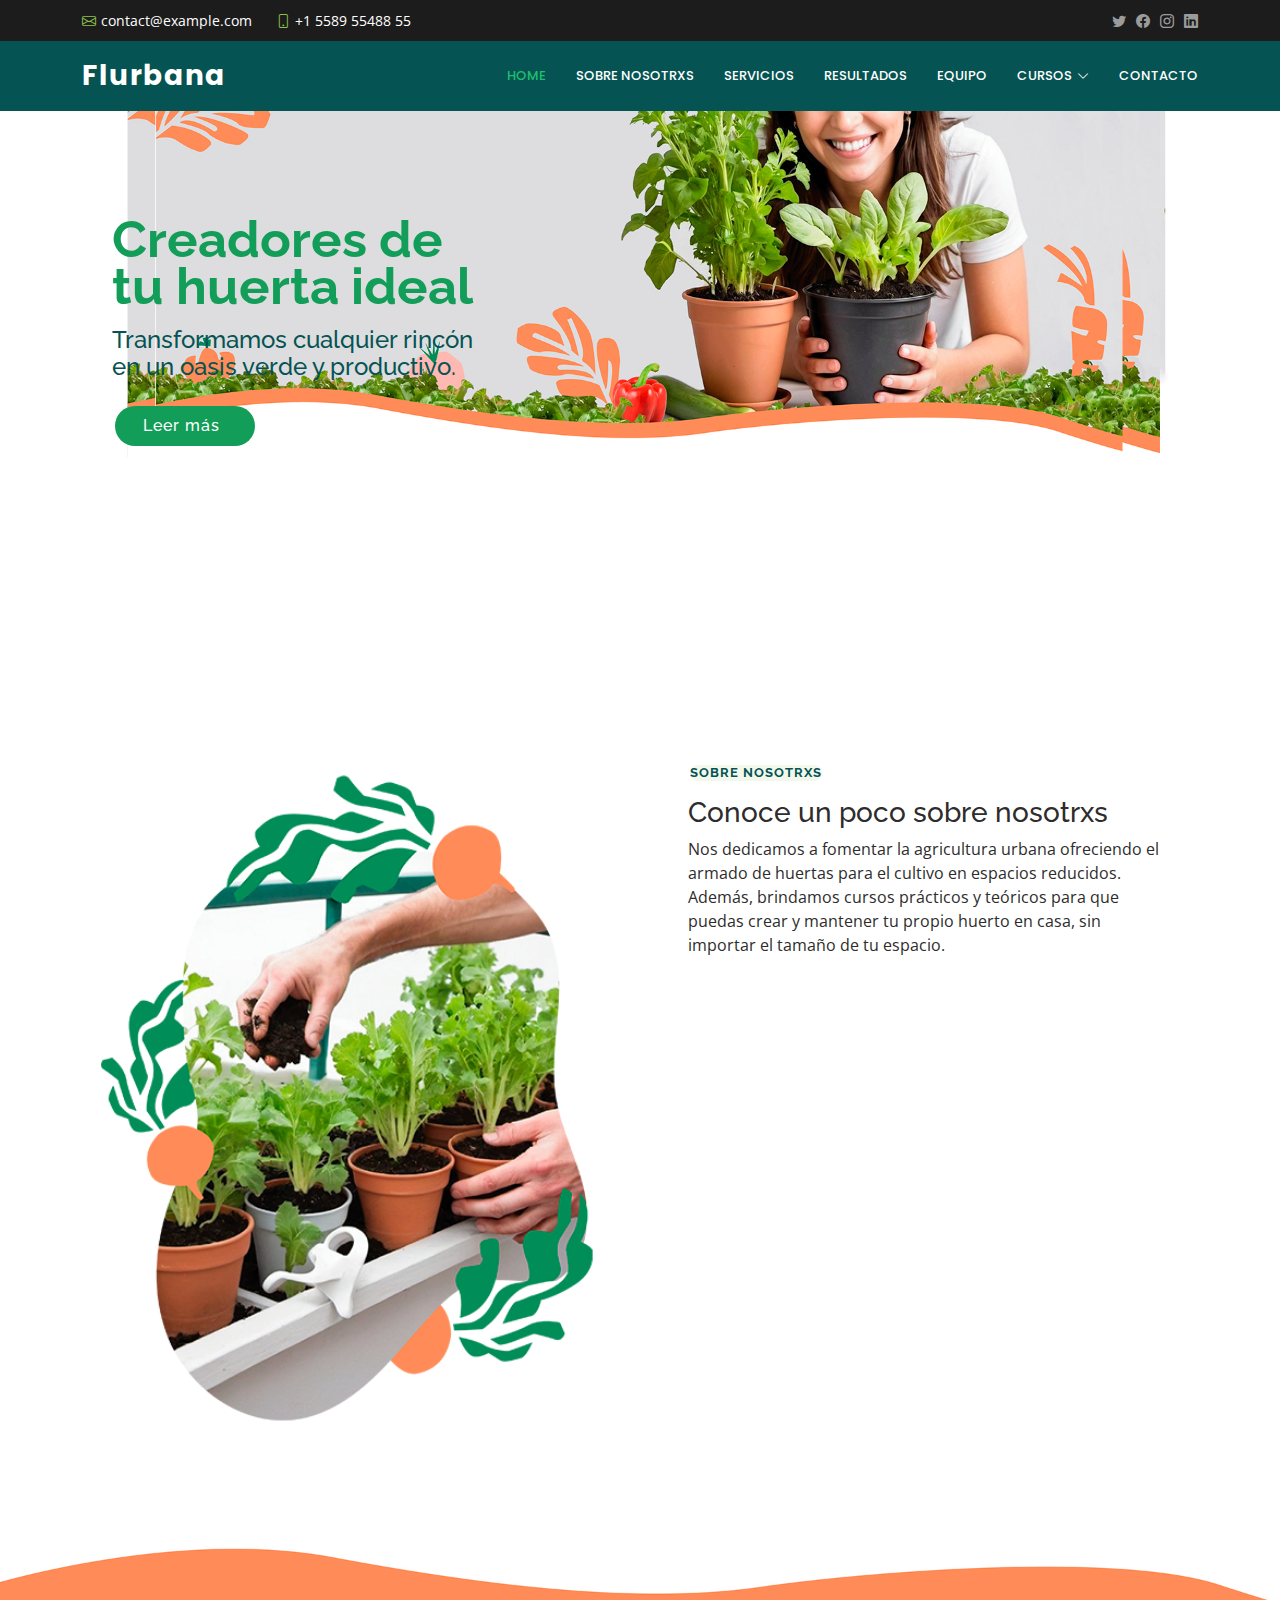
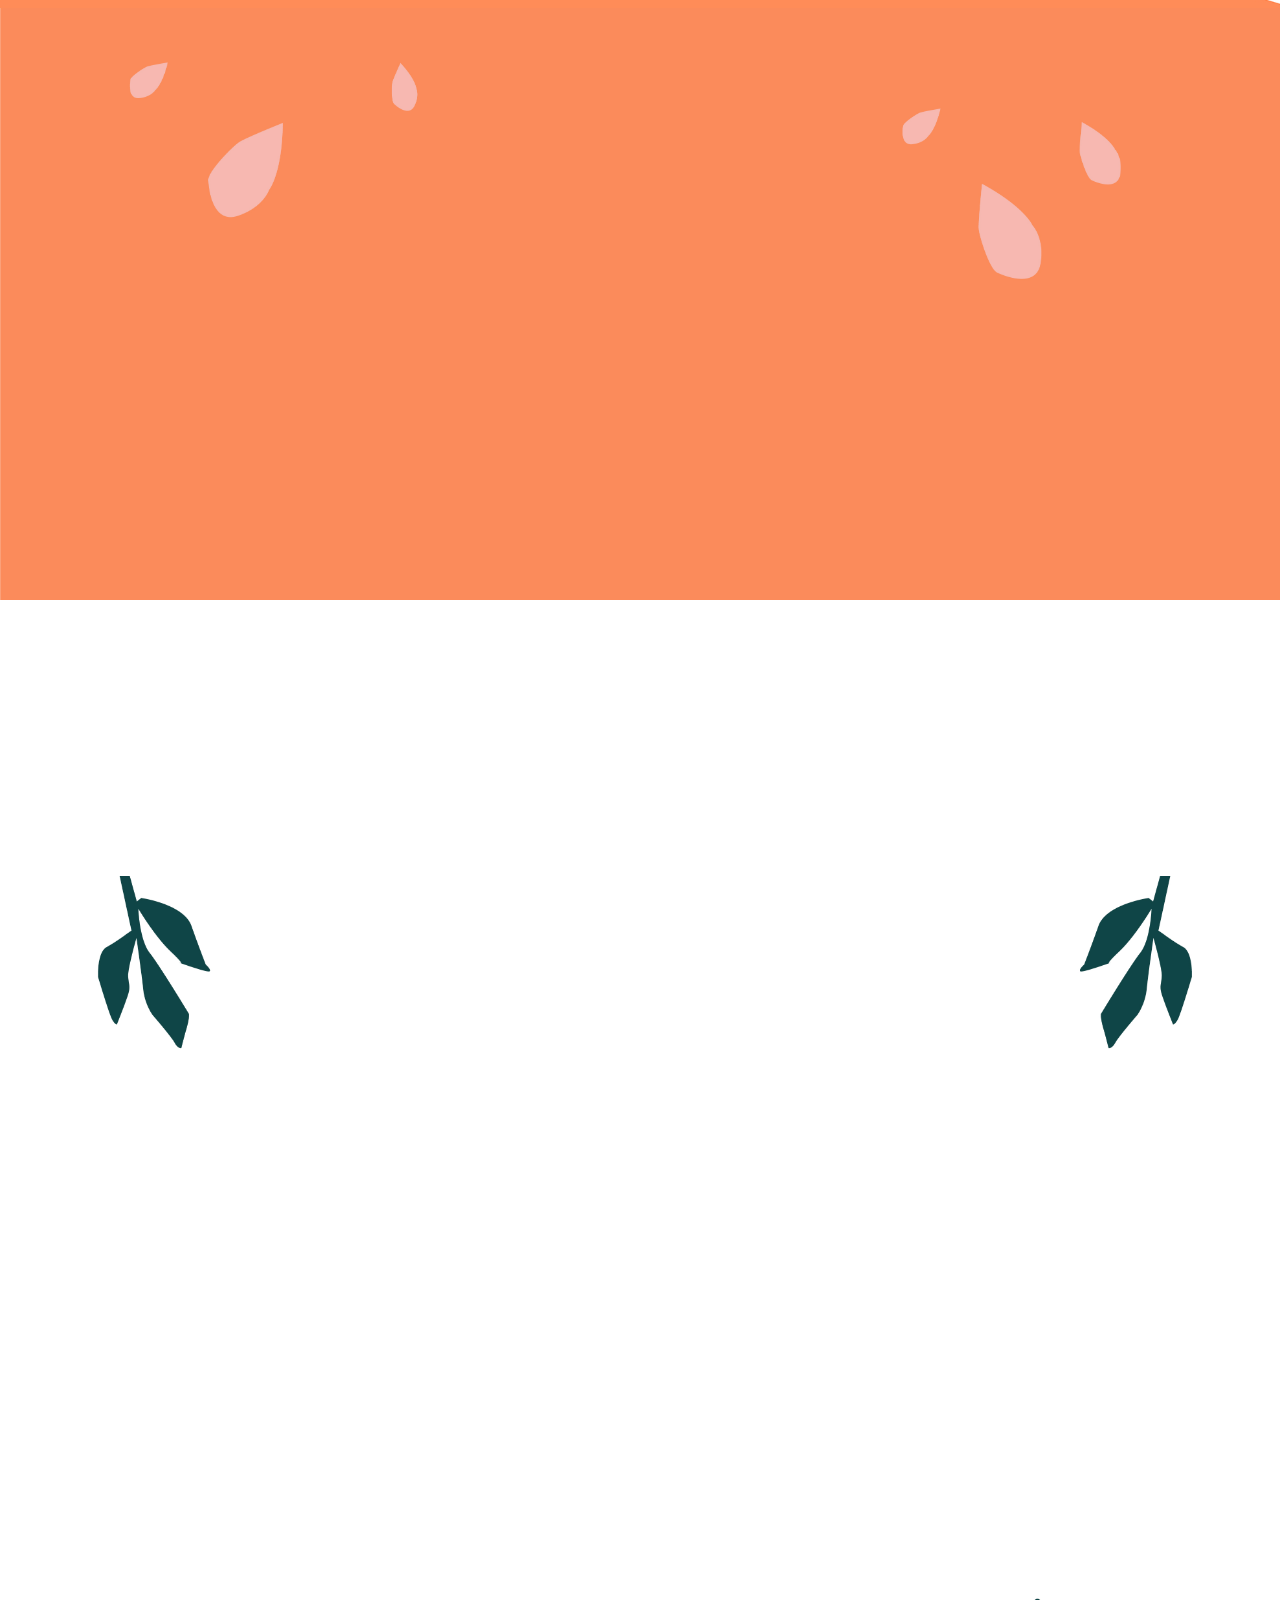
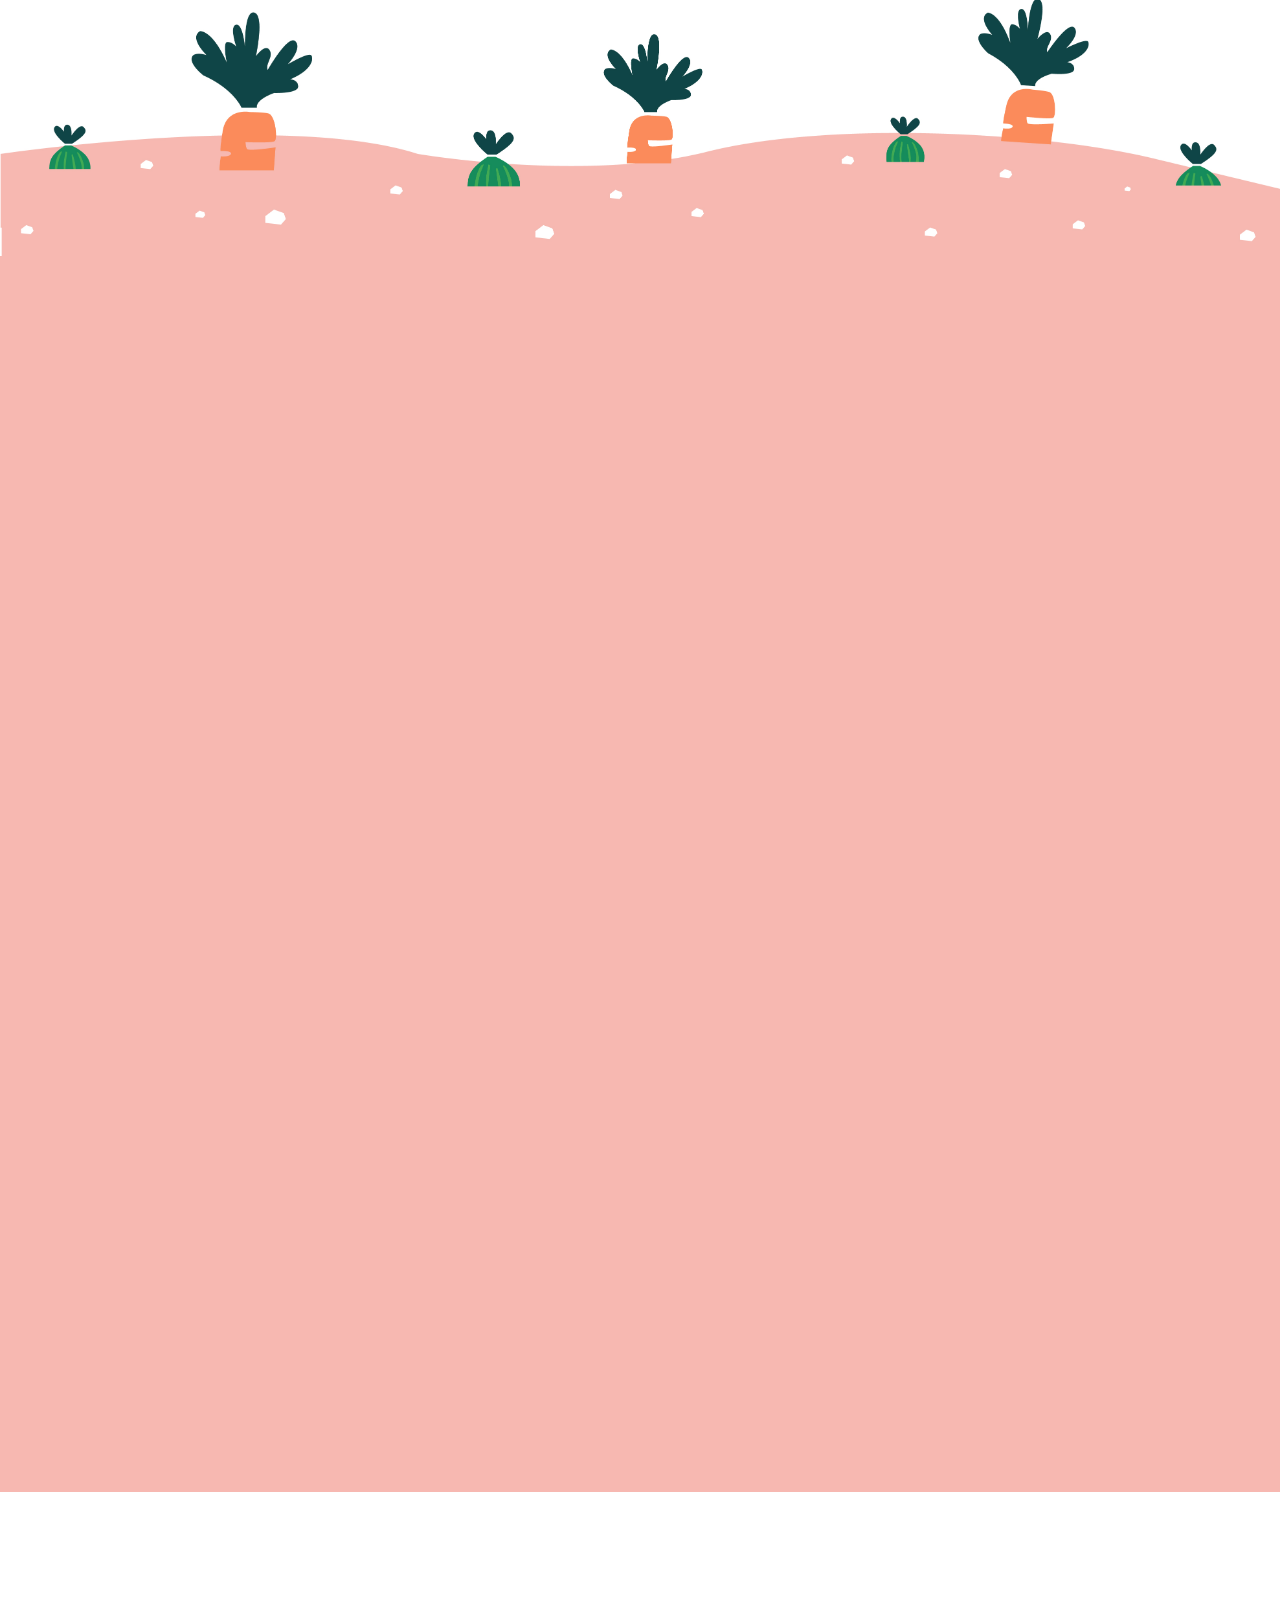
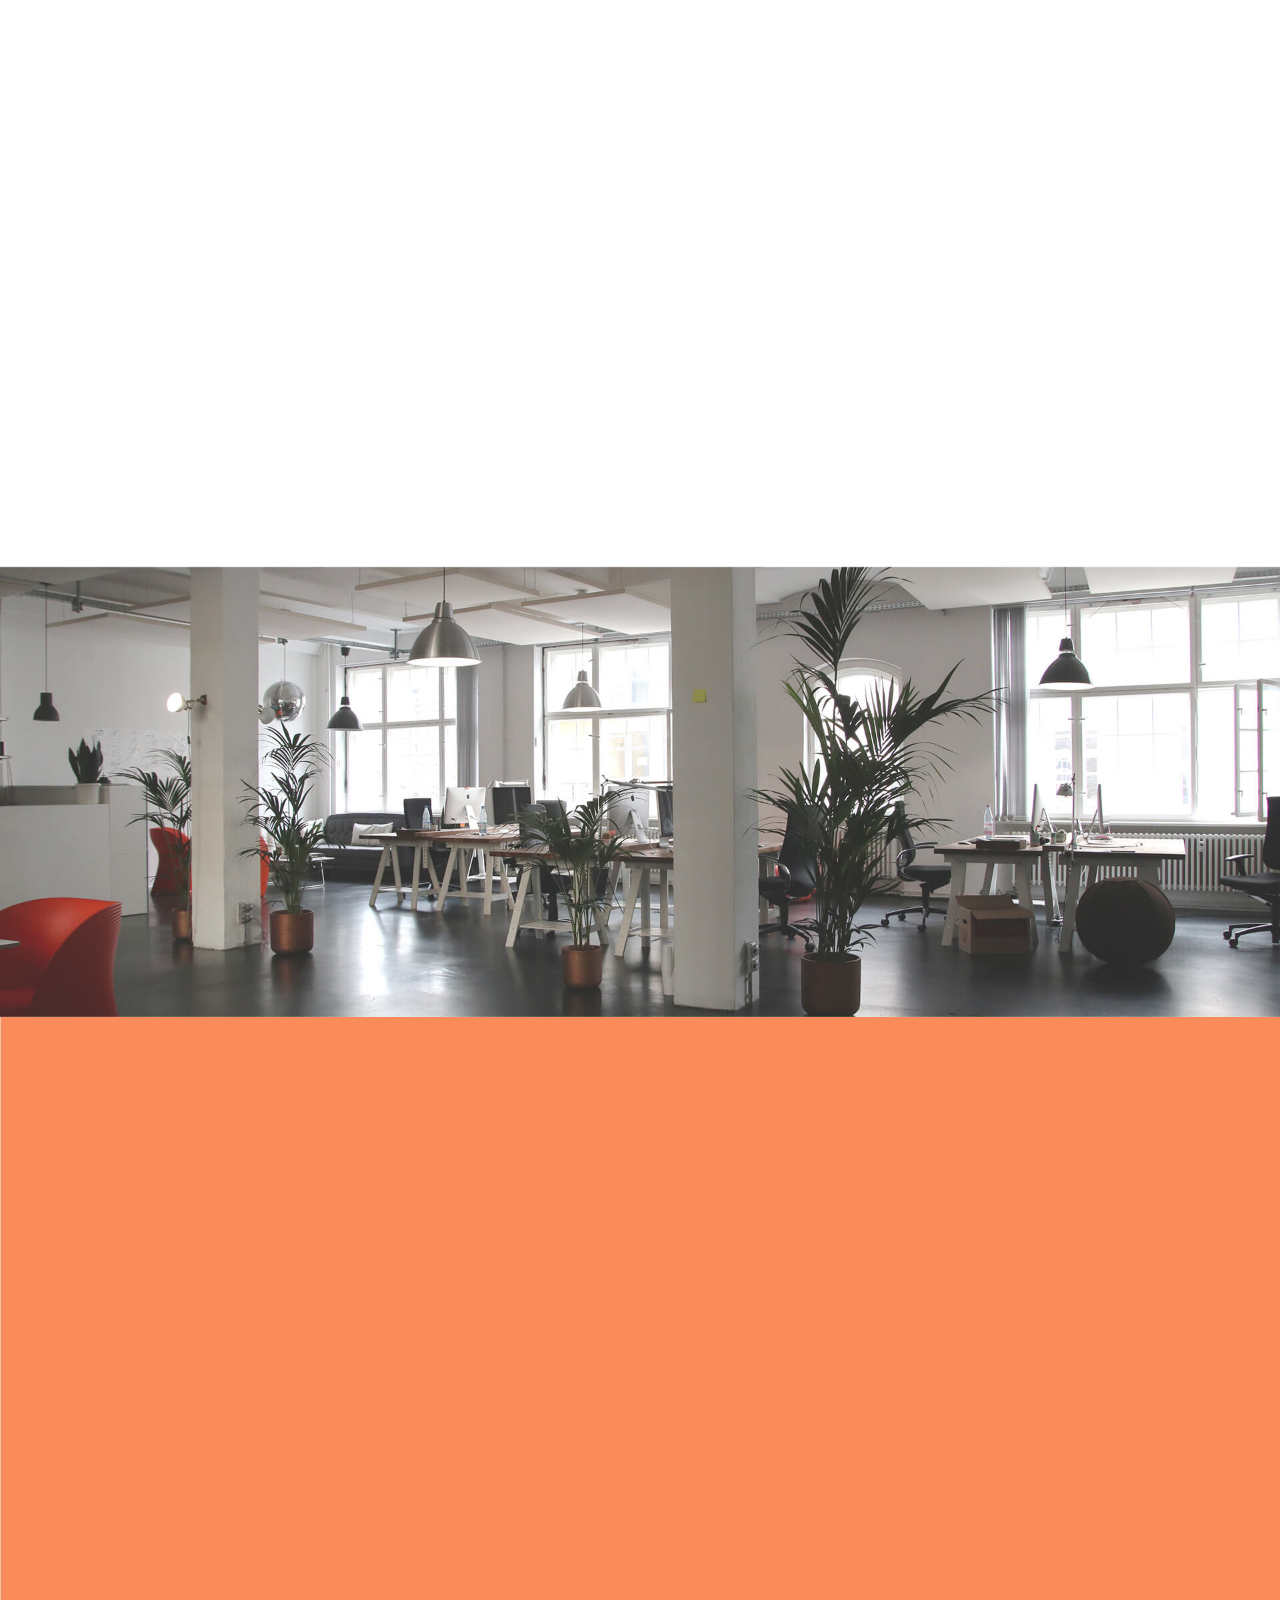
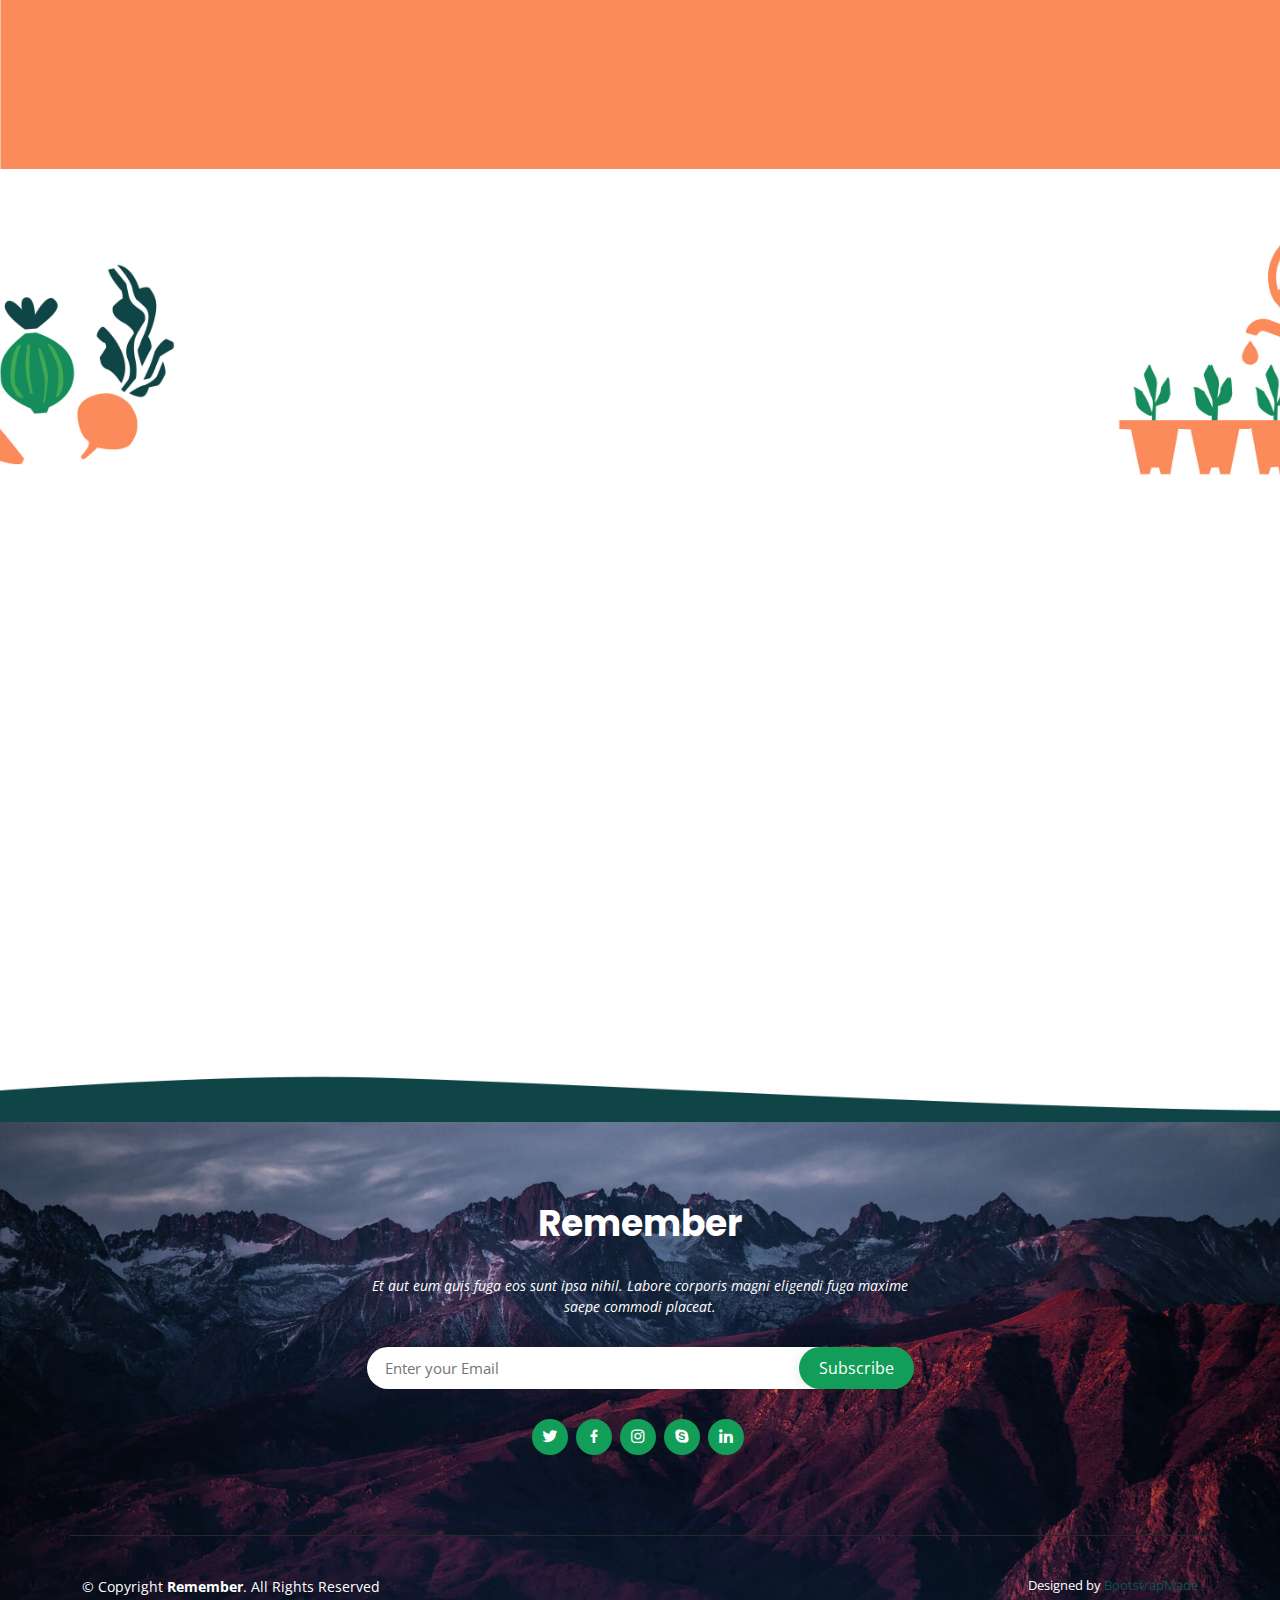
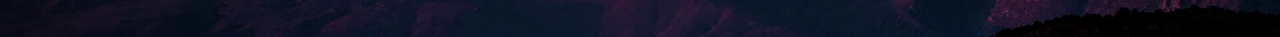
<file: index.html>
<!DOCTYPE html>
<html lang="en">

<head>
  <meta charset="utf-8">
  <meta content="width=device-width, initial-scale=1.0" name="viewport">

  <title>Remember Bootstrap Template - Index</title>
  <meta content="" name="description">
  <meta content="" name="keywords">

  <!-- Favicons -->
  <link href="assets/img/favicon.png" rel="icon">
  <link href="assets/img/apple-touch-icon.png" rel="apple-touch-icon">

  <!-- Google Fonts -->
  <link href="https://fonts.googleapis.com/css?family=Open+Sans:300,300i,400,400i,600,600i,700,700i|Raleway:300,300i,400,400i,500,500i,600,600i,700,700i|Poppins:300,300i,400,400i,500,500i,600,600i,700,700i" rel="stylesheet">

  <!-- Vendor CSS Files -->
  <link href="assets/vendor/aos/aos.css" rel="stylesheet">
  <link href="assets/vendor/bootstrap/css/bootstrap.min.css" rel="stylesheet">
  <link href="assets/vendor/bootstrap-icons/bootstrap-icons.css" rel="stylesheet">
  <link href="assets/vendor/boxicons/css/boxicons.min.css" rel="stylesheet">
  <link href="assets/vendor/glightbox/css/glightbox.min.css" rel="stylesheet">
  <link href="assets/vendor/swiper/swiper-bundle.min.css" rel="stylesheet">

  <!-- Template Main CSS File -->
  <link href="assets/css/style.css" rel="stylesheet">

  <!-- =======================================================
  * Template Name: Remember
  * Template URL: https://bootstrapmade.com/remember-free-multipurpose-bootstrap-template/
  * Updated: Mar 17 2024 with Bootstrap v5.3.3
  * Author: BootstrapMade.com
  * License: https://bootstrapmade.com/license/
  ======================================================== -->
</head>

<body>

  <!-- ======= Top Bar ======= -->
  <section id="topbar" class="d-flex align-items-center">
    <div class="container d-flex justify-content-center justify-content-md-between">
      <div class="contact-info d-flex align-items-center">
        <i class="bi bi-envelope d-flex align-items-center"><a href="mailto:contact@example.com">contact@example.com</a></i>
        <i class="bi bi-phone d-flex align-items-center ms-4"><span>+1 5589 55488 55</span></i>
      </div>
      <div class="social-links d-none d-md-flex align-items-center">
        <a href="#" class="twitter"><i class="bi bi-twitter"></i></a>
        <a href="#" class="facebook"><i class="bi bi-facebook"></i></a>
        <a href="#" class="instagram"><i class="bi bi-instagram"></i></a>
        <a href="#" class="linkedin"><i class="bi bi-linkedin"></i></i></a>
      </div>
    </div>
  </section>

  <!-- ======= Header ======= -->
  <header id="header" class="d-flex align-items-center">
    <div class="container d-flex justify-content-between">

      <div class="logo">
        <h1 class="text-light"><a href="index.html">Flurbana</a></h1>
        <!-- Uncomment below if you prefer to use an image logo -->
        <!-- <a href="index.html"><img src="assets/img/logo.png" alt="" class="img-fluid"></a>-->
      </div>

      <nav id="navbar" class="navbar">
        <ul>
          <li><a class="nav-link scrollto active" href="#hero">Home</a></li>
          <li><a class="nav-link scrollto" href="#about">Sobre nosotrxs</a></li>
          <li><a class="nav-link scrollto" href="#services">Servicios</a></li>
          <li><a class="nav-link scrollto " href="#portfolio">Resultados</a></li>
          <li><a class="nav-link scrollto" href="#team">Equipo</a></li>
          <li class="dropdown"><a href="#"><span>Cursos</span> <i class="bi bi-chevron-down"></i></a>
            <ul>
              <li><a href="#">Drop Down 1</a></li>
              <li class="dropdown"><a href="#"><span>Deep Drop Down</span> <i class="bi bi-chevron-right"></i></a>
                <ul>
                  <li><a href="#">Deep Drop Down 1</a></li>
                  <li><a href="#">Deep Drop Down 2</a></li>
                  <li><a href="#">Deep Drop Down 3</a></li>
                  <li><a href="#">Deep Drop Down 4</a></li>
                  <li><a href="#">Deep Drop Down 5</a></li>
                </ul>
              </li>
              <li><a href="#">Drop Down 2</a></li>
              <li><a href="#">Drop Down 3</a></li>
              <li><a href="#">Drop Down 4</a></li>
            </ul>
          </li>
          <li><a class="nav-link scrollto" href="#contact">Contacto</a></li>
        </ul>
        <i class="bi bi-list mobile-nav-toggle"></i>
      </nav><!-- .navbar -->

    </div>
  </header><!-- End Header -->

  <!-- ======= Hero Section ======= -->
  <section id="hero">
    <div class="hero-container" data-aos="fade-up">
    <h1>Creadores de tu huerta ideal</h1>
      <h2>Transformamos cualquier rincón en un oasis verde y productivo.</h2>
      <a href="#about" class="btn-get-started scrollto">Leer más</a>
    </div>
  </section><!-- End Hero -->

  <main id="main">

    <!-- ======= About Section ======= -->
    <section id="about" class="about">
      <div class="container">

        <div class="row">
          <div class="col-xl-6 col-lg-6 video-box d-flex justify-content-center align-items-stretch" data-aos="zoom-in">
            <a href="https://www.youtube.com/watch?v=jDDaplaOz7Q" class="venobox play-btn mb-4" data-vbtype="video" data-autoplay="true"></a>
          </div>

          <div class="col-xl-6 col-lg-6 d-flex flex-column align-items-stretch justify-content-center py-5 px-lg-5">
            <div class="box-heading" data-aos="fade-up">
              <h4>Sobre nosotrxs</h4>
              <h3>Conoce un poco sobre nosotrxs</h3>
              <p>Nos dedicamos a fomentar la agricultura urbana ofreciendo el armado de huertas para el cultivo en espacios reducidos. Además, brindamos cursos prácticos y teóricos para que puedas crear y mantener tu propio huerto en casa, sin importar el tamaño de tu espacio.</p>
            </div>

            <div class="icon-box" data-aos="fade-up">
              <div class="icon"><i class="bx bx-fingerprint"></i></div>
              <h4 class="title"><a href="">Creación de huertas</a></h4>
              <p class="description">Llevamos la frescura y la sostenibilidad  a tu hogar o negocio. Con nuestras huertas urbanas, podrás disfrutar de alimentos cultivados localmente y sin pesticidas. </p>
            </div>

            <div class="icon-box" data-aos="fade-up" data-aos-delay="100">
              <div class="icon"><i class="bx bx-gift"></i></div>
              <h4 class="title"><a href="">Gran variedad de cursos</a></h4>
              <p class="description">Ofrecemos gran variedad de cursos diseñados para todas las edades que cubren una amplia gama de temas, desde los fundamentos de la agricultura urbana hasta técnicas  de cultivo y diseño de huertos.</p>
            </div>

            <div class="icon-box" data-aos="fade-up" data-aos-delay="200">
              <div class="icon"><i class="bx bx-atom"></i></div>
              <h4 class="title"><a href="">Eventos especiales</a></h4>
              <p class="description">Realizamos grandes eventos que incluyen actividades interactivas, ferias de plantas, festivales de jardinería y mucho más, ideal para disfrutar la belleza y la diversidad de la naturaleza en familia.</p>
            </div>

          </div>
        </div>

      </div>
    </section><!-- End About Section -->

    <!-- ======= Why Us Section ======= -->
    <section id="why-us" class="why-us">
      <div class="container">

        <div class="section-title" data-aos="zoom-in">
          <h2>Por qué nosotrxs</h2>
          <h3>Por qué somos<span> tu mejor opción</span>?</h3>
          <p>En Flurbana la calidad, variedad y experiencia se fusionan para ofrecerte lo mejor en productos frescos y sostenibles!</p>
        </div>

        <div class="row">

          <div class="col-lg-4">
            <div class="box" data-aos="fade-up">
              <span>01</span>
              <h4>Calidad</h4>
              <p>Huertas de la más alta calidad, diseñadas para garantizar una experiencia de cultivo exitosa y gratificante para nuestro cliente.</p>
            </div>
          </div>

          <div class="col-lg-4 mt-4 mt-lg-0">
            <div class="box" data-aos="fade-up" data-aos-delay="100">
              <span>02</span>
              <h4>Variedad</h4>
              <p>Ofrecemos verduras, hortalizas, frutas, legumbres, plantas aromáticas y hierbas medicinales, entre otras variedades.</p>
            </div>
          </div>

          <div class="col-lg-4 mt-4 mt-lg-0" data-aos="fade-up" data-aos-delay="200">
            <div class="box">
              <span>03</span>
              <h4> Experiencia</h4>
              <p>Nuestro equipo está formado por grandes expertos apasionados de la naturaleza, con años de experiencia.</p>
            </div>
          </div>

        </div>

      </div>
    </section><!-- End Why Us Section -->

    <!-- ======= Counts Section ======= -->
    <!-- <section id="counts" class="counts">
      <div class="container">

        <div class="row counters">

          <div class="col-lg-3 col-6 text-center">
            <span data-purecounter-start="0" data-purecounter-end="232" data-purecounter-duration="1" class="purecounter"></span>
            <p>Clients</p>
          </div>

          <div class="col-lg-3 col-6 text-center">
            <span data-purecounter-start="0" data-purecounter-end="521" data-purecounter-duration="1" class="purecounter"></span>
            <p>Projects</p>
          </div>

          <div class="col-lg-3 col-6 text-center">
            <span data-purecounter-start="0" data-purecounter-end="1463" data-purecounter-duration="1" class="purecounter"></span>
            <p>Hours Of Support</p>
          </div>

          <div class="col-lg-3 col-6 text-center">
            <span data-purecounter-start="0" data-purecounter-end="15" data-purecounter-duration="1" class="purecounter"></span>
            <p>Hard Workers</p>
          </div>

        </div>

      </div>
    </section>End Counts Section -->

    <!-- ======= Cta Section ======= -->
    <section id="cta" class="cta">
      <div class="container" data-aos="zoom-in">

        <div class="text-center">
          <h3>Comunicate con nosotros para hacer realidad la huerta de tus sueños!</h3>
          <p> ¿Buscas plantas que atraigan mariposas y polinizadores? ¿O tal vez estás interesado en cultivar  hierbas y vegetales frescos? Con nuestra extensa selección, encontrarás todo lo que necesitas para crear el jardín de tus sueños.</p>
          <a class="cta-btn" href="#">Ver más</a>
        </div>

      </div>
    </section><!-- End Cta Section -->

     <!-- ======= Pricing Section ======= -->
     <section id="pricing" class="pricing">
      <div class="container">

        <div class="section-title" data-aos="zoom-in">
          <h2>cursos</h2>
          <h3>Encontra tu proxima aventura de <span>aprendizaje</span></h3>
          <p> Nuestros cursos te enseñarán todo lo que necesitas saber para convertir tu espacio urbano en un jardín frondoso y productivo.</p>
        </div>

        <div class="row">

          <div class="col-lg-4 col-md-6">
            <div class="box" data-aos="zoom-in" data-aos-delay="200">
              <h3>Taller  “mini huerta” en espacios reducidos</h3>
              <h4><sup>$</sup>15000<span></h4>
              <ul>
                <li>Te enseñamos como cultivar tus propios alimentos frescos en espacios reducidos como balcones, patios pequeños o terrazas.</li>
                <!-- <li>Nec feugiat nisl</li>
                <li>Nulla at volutpat dola</li>
                <li class="na">Pharetra massa</li>
                <li class="na">Massa ultricies mi</li> -->
              </ul>
              <div class="btn-wrap">
                <a href="#" class="btn-buy">Obtener curso</a>
              </div>
            </div>
          </div>

          <div class="col-lg-4 col-md-6 mt-4 mt-md-0">
            <div class="box recommended" data-aos="zoom-in" data-aos-delay="100">
              <span class="recommended-badge">Recomendado</span>
              <h3>Taller “tu verde”Taller “tu verde”</h3>
              <h4><sup>$</sup>26999<span></h4>
              <ul>
                <li>Aprende sobre botánica básica, propagación de plantas, nutrición vegetal, y técnicas de cultivo en espacios reducidos.</li>
                <!-- <li>Nec feugiat nisl</li>
                <li>Nulla at volutpat dola</li>
                <li>Pharetra massa</li>
                <li class="na">Massa ultricies mi</li> -->
              </ul>
              <div class="btn-wrap">
                <a href="#" class="btn-buy">Obtener curso</a>
              </div>
            </div>
          </div>

          <div class="col-lg-4 col-md-6 mt-4 mt-lg-0">
            <div class="box" data-aos="zoom-in" data-aos-delay="200">
              <h3>Taller de compostaje urbano</h3>
              <h4><sup>$</sup>18000<span></h4>
              <ul>
                <li>Te enseñamos métodos de compostaje adaptados a espacios pequeños.</li>
                <!-- <li>Nec feugiat nisl</li>
                <li>Nulla at volutpat dola</li>
                <li>Pharetra massa</li>
                <li>Massa ultricies mi</li> -->
              </ul>
              <div class="btn-wrap">
                <a href="#" class="btn-buy">Obtener curso</a>
              </div>
            </div>
          </div>

        </div>

      </div>
    </section><!-- End Pricing Section -->

    <!-- ======= Services Section ======= -->
    <!-- <section id="services" class="services">
      <div class="container">

        <div class="section-title" data-aos="zoom-in">
          <h2>Services</h2>
          <h3>Our Awesome <span>Services</span></h3>
          <p>Ut possimus qui ut temporibus culpa velit eveniet modi omnis est adipisci expedita at voluptas atque vitae autem.</p>
        </div>

        <div class="row">
          <div class="col-lg-4 col-md-6 d-flex align-items-stretch">
            <div class="icon-box" data-aos="zoom-in">
              <div class="icon"><i class="bx bxl-dribbble"></i></div>
              <h4><a href="">Lorem Ipsum</a></h4>
              <p>Voluptatum deleniti atque corrupti quos dolores et quas molestias excepturi</p>
            </div>
          </div>

          <div class="col-lg-4 col-md-6 d-flex align-items-stretch mt-4 mt-md-0">
            <div class="icon-box" data-aos="zoom-in" data-aos-delay="100">
              <div class="icon"><i class="bx bx-file"></i></div>
              <h4><a href="">Sed ut perspiciatis</a></h4>
              <p>Duis aute irure dolor in reprehenderit in voluptate velit esse cillum dolore</p>
            </div>
          </div>

          <div class="col-lg-4 col-md-6 d-flex align-items-stretch mt-4 mt-lg-0">
            <div class="icon-box" data-aos="zoom-in" data-aos-delay="200">
              <div class="icon"><i class="bx bx-tachometer"></i></div>
              <h4><a href="">Magni Dolores</a></h4>
              <p>Excepteur sint occaecat cupidatat non proident, sunt in culpa qui officia</p>
            </div>
          </div>

          <div class="col-lg-4 col-md-6 d-flex align-items-stretch mt-4">
            <div class="icon-box" data-aos="zoom-in" data-aos-delay="300">
              <div class="icon"><i class="bx bx-world"></i></div>
              <h4><a href="">Nemo Enim</a></h4>
              <p>At vero eos et accusamus et iusto odio dignissimos ducimus qui blanditiis</p>
            </div>
          </div>

          <div class="col-lg-4 col-md-6 d-flex align-items-stretch mt-4">
            <div class="icon-box" data-aos="zoom-in" data-aos-delay="400">
              <div class="icon"><i class="bx bx-slideshow"></i></div>
              <h4><a href="">Dele cardo</a></h4>
              <p>Quis consequatur saepe eligendi voluptatem consequatur dolor consequuntur</p>
            </div>
          </div>

          <div class="col-lg-4 col-md-6 d-flex align-items-stretch mt-4">
            <div class="icon-box" data-aos="zoom-in" data-aos-delay="500">
              <div class="icon"><i class="bx bx-arch"></i></div>
              <h4><a href="">Divera don</a></h4>
              <p>Modi nostrum vel laborum. Porro fugit error sit minus sapiente sit aspernatur</p>
            </div>
          </div>

        </div>

      </div>
    </section>End Services Section -->

    <!-- ======= Portfolio Section ======= -->
    <section id="portfolio" class="portfolio">
      <div class="container">

        <div class="section-title" data-aos="zoom-in">
          <h2>Resultados de nuestros cursos</h2>
          <h3>Conoce los <span>resultados</span> de alumnxs anteriores</h3>
          <p> Hemos ayudado a personas de todas las edades y habilidades para crear su propio oasis verde en medio de la ciudad.</p>
        </div>

        <div class="row">
          <div class="col-lg-12 d-flex justify-content-center" data-aos="fade-up">
            <ul id="portfolio-flters">
              <li data-filter="*" class="filter-active">todos</li>
              <li data-filter=".filter-app">2024</li>
              <li data-filter=".filter-card">2023</li>
              <li data-filter=".filter-web">2022</li>
            </ul>
          </div>
        </div>

        <div class="row portfolio-container" data-aos="fade-up" data-aos-delay="100">

          <div class="col-lg-4 col-md-6 portfolio-item filter-app">
            <img src="assets/img/portfolio/portfolio-1.jpg" class="img-fluid" alt="">
            <div class="portfolio-info">
              <h4>App 1</h4>
              <p>App</p>
              <a href="assets/img/portfolio/portfolio-1.jpg" data-gallery="portfolioGallery" class="portfolio-lightbox preview-link" title="App 1"><i class="bx bx-plus"></i></a>
              <a href="portfolio-details.html" class="details-link" title="More Details"><i class="bx bx-link"></i></a>
            </div>
          </div>

          <div class="col-lg-4 col-md-6 portfolio-item filter-web">
            <img src="assets/img/portfolio/portfolio-2.jpg" class="img-fluid" alt="">
            <div class="portfolio-info">
              <h4>Web 3</h4>
              <p>Web</p>
              <a href="assets/img/portfolio/portfolio-2.jpg" data-gallery="portfolioGallery" class="portfolio-lightbox preview-link" title="Web 3"><i class="bx bx-plus"></i></a>
              <a href="portfolio-details.html" class="details-link" title="More Details"><i class="bx bx-link"></i></a>
            </div>
          </div>

          <div class="col-lg-4 col-md-6 portfolio-item filter-app">
            <img src="assets/img/portfolio/portfolio-3.jpg" class="img-fluid" alt="">
            <div class="portfolio-info">
              <h4>App 2</h4>
              <p>App</p>
              <a href="assets/img/portfolio/portfolio-3.jpg" data-gallery="portfolioGallery" class="portfolio-lightbox preview-link" title="App 2"><i class="bx bx-plus"></i></a>
              <a href="portfolio-details.html" class="details-link" title="More Details"><i class="bx bx-link"></i></a>
            </div>
          </div>

          <div class="col-lg-4 col-md-6 portfolio-item filter-card">
            <img src="assets/img/portfolio/portfolio-4.jpg" class="img-fluid" alt="">
            <div class="portfolio-info">
              <h4>Card 2</h4>
              <p>Card</p>
              <a href="assets/img/portfolio/portfolio-4.jpg" data-gallery="portfolioGallery" class="portfolio-lightbox preview-link" title="Card 2"><i class="bx bx-plus"></i></a>
              <a href="portfolio-details.html" class="details-link" title="More Details"><i class="bx bx-link"></i></a>
            </div>
          </div>

          <div class="col-lg-4 col-md-6 portfolio-item filter-web">
            <img src="assets/img/portfolio/portfolio-5.jpg" class="img-fluid" alt="">
            <div class="portfolio-info">
              <h4>Web 2</h4>
              <p>Web</p>
              <a href="assets/img/portfolio/portfolio-5.jpg" data-gallery="portfolioGallery" class="portfolio-lightbox preview-link" title="Web 2"><i class="bx bx-plus"></i></a>
              <a href="portfolio-details.html" class="details-link" title="More Details"><i class="bx bx-link"></i></a>
            </div>
          </div>

          <div class="col-lg-4 col-md-6 portfolio-item filter-app">
            <img src="assets/img/portfolio/portfolio-6.jpg" class="img-fluid" alt="">
            <div class="portfolio-info">
              <h4>App 3</h4>
              <p>App</p>
              <a href="assets/img/portfolio/portfolio-6.jpg" data-gallery="portfolioGallery" class="portfolio-lightbox preview-link" title="App 3"><i class="bx bx-plus"></i></a>
              <a href="portfolio-details.html" class="details-link" title="More Details"><i class="bx bx-link"></i></a>
            </div>
          </div>

          <div class="col-lg-4 col-md-6 portfolio-item filter-card">
            <img src="assets/img/portfolio/portfolio-7.jpg" class="img-fluid" alt="">
            <div class="portfolio-info">
              <h4>Card 1</h4>
              <p>Card</p>
              <a href="assets/img/portfolio/portfolio-7.jpg" data-gallery="portfolioGallery" class="portfolio-lightbox preview-link" title="Card 1"><i class="bx bx-plus"></i></a>
              <a href="portfolio-details.html" class="details-link" title="More Details"><i class="bx bx-link"></i></a>
            </div>
          </div>

          <div class="col-lg-4 col-md-6 portfolio-item filter-card">
            <img src="assets/img/portfolio/portfolio-8.jpg" class="img-fluid" alt="">
            <div class="portfolio-info">
              <h4>Card 3</h4>
              <p>Card</p>
              <a href="assets/img/portfolio/portfolio-8.jpg" data-gallery="portfolioGallery" class="portfolio-lightbox preview-link" title="Card 3"><i class="bx bx-plus"></i></a>
              <a href="portfolio-details.html" class="details-link" title="More Details"><i class="bx bx-link"></i></a>
            </div>
          </div>

          <div class="col-lg-4 col-md-6 portfolio-item filter-web">
            <img src="assets/img/portfolio/portfolio-9.jpg" class="img-fluid" alt="">
            <div class="portfolio-info">
              <h4>Web 3</h4>
              <p>Web</p>
              <a href="assets/img/portfolio/portfolio-9.jpg" data-gallery="portfolioGallery" class="portfolio-lightbox preview-link" title="Web 3"><i class="bx bx-plus"></i></a>
              <a href="portfolio-details.html" class="details-link" title="More Details"><i class="bx bx-link"></i></a>
            </div>
          </div>

        </div>

      </div>
    </section><!-- End Portfolio Section -->

    <!-- ======= Team Section ======= -->
    <section id="team" class="team">
      <div class="container">

        <div class="section-title" data-aos="zoom-in">
          <h2>Team</h2>
          <h3>Our Hard Working <span>Team</span></h3>
          <p>Ut possimus qui ut temporibus culpa velit eveniet modi omnis est adipisci expedita at voluptas atque vitae autem.</p>
        </div>

        <div class="row">

          <div class="col-lg-3 col-md-6 d-flex align-items-stretch">
            <div class="member" data-aos="fade-up">
              <div class="member-img">
                <img src="assets/img/team/team-1.jpg" class="img-fluid" alt="">
                <div class="social">
                  <a href=""><i class="bi bi-twitter"></i></a>
                  <a href=""><i class="bi bi-facebook"></i></a>
                  <a href=""><i class="bi bi-instagram"></i></a>
                  <a href=""><i class="bi bi-linkedin"></i></a>
                </div>
              </div>
              <div class="member-info">
                <h4>Walter White</h4>
                <span>Chief Executive Officer</span>
              </div>
            </div>
          </div>

          <div class="col-lg-3 col-md-6 d-flex align-items-stretch">
            <div class="member" data-aos="fade-up" data-aos-delay="100">
              <div class="member-img">
                <img src="assets/img/team/team-2.jpg" class="img-fluid" alt="">
                <div class="social">
                  <a href=""><i class="bi bi-twitter"></i></a>
                  <a href=""><i class="bi bi-facebook"></i></a>
                  <a href=""><i class="bi bi-instagram"></i></a>
                  <a href=""><i class="bi bi-linkedin"></i></a>
                </div>
              </div>
              <div class="member-info">
                <h4>Sarah Jhonson</h4>
                <span>Product Manager</span>
              </div>
            </div>
          </div>

          <div class="col-lg-3 col-md-6 d-flex align-items-stretch">
            <div class="member" data-aos="fade-up" data-aos-delay="200">
              <div class="member-img">
                <img src="assets/img/team/team-3.jpg" class="img-fluid" alt="">
                <div class="social">
                  <a href=""><i class="bi bi-twitter"></i></a>
                  <a href=""><i class="bi bi-facebook"></i></a>
                  <a href=""><i class="bi bi-instagram"></i></a>
                  <a href=""><i class="bi bi-linkedin"></i></a>
                </div>
              </div>
              <div class="member-info">
                <h4>William Anderson</h4>
                <span>CTO</span>
              </div>
            </div>
          </div>

          <div class="col-lg-3 col-md-6 d-flex align-items-stretch">
            <div class="member" data-aos="fade-up" data-aos-delay="300">
              <div class="member-img">
                <img src="assets/img/team/team-4.jpg" class="img-fluid" alt="">
                <div class="social">
                  <a href=""><i class="bi bi-twitter"></i></a>
                  <a href=""><i class="bi bi-facebook"></i></a>
                  <a href=""><i class="bi bi-instagram"></i></a>
                  <a href=""><i class="bi bi-linkedin"></i></a>
                </div>
              </div>
              <div class="member-info">
                <h4>Amanda Jepson</h4>
                <span>Accountant</span>
              </div>
            </div>
          </div>

        </div>

      </div>
    </section><!-- End Team Section -->

    <!-- ======= Testimonials Section ======= -->
    <section id="testimonials" class="testimonials">
      <div class="container">

        <div class="testimonials-slider swiper" data-aos="fade-up" data-aos-delay="100">
          <div class="swiper-wrapper">

            <div class="swiper-slide">
              <div class="testimonial-item">
                <img src="assets/img/testimonials/testimonials-1.jpg" class="testimonial-img" alt="">
                <h3>Saul Goodman</h3>
                <h4>Ceo &amp; Founder</h4>
                <p>
                  <i class="bx bxs-quote-alt-left quote-icon-left"></i>
                  Proin iaculis purus consequat sem cure digni ssim donec porttitora entum suscipit rhoncus. Accusantium quam, ultricies eget id, aliquam eget nibh et. Maecen aliquam, risus at semper.
                  <i class="bx bxs-quote-alt-right quote-icon-right"></i>
                </p>
              </div>
            </div><!-- End testimonial item -->

            <div class="swiper-slide">
              <div class="testimonial-item">
                <img src="assets/img/testimonials/testimonials-2.jpg" class="testimonial-img" alt="">
                <h3>Sara Wilsson</h3>
                <h4>Designer</h4>
                <p>
                  <i class="bx bxs-quote-alt-left quote-icon-left"></i>
                  Export tempor illum tamen malis malis eram quae irure esse labore quem cillum quid cillum eram malis quorum velit fore eram velit sunt aliqua noster fugiat irure amet legam anim culpa.
                  <i class="bx bxs-quote-alt-right quote-icon-right"></i>
                </p>
              </div>
            </div><!-- End testimonial item -->

            <div class="swiper-slide">
              <div class="testimonial-item">
                <img src="assets/img/testimonials/testimonials-3.jpg" class="testimonial-img" alt="">
                <h3>Jena Karlis</h3>
                <h4>Store Owner</h4>
                <p>
                  <i class="bx bxs-quote-alt-left quote-icon-left"></i>
                  Enim nisi quem export duis labore cillum quae magna enim sint quorum nulla quem veniam duis minim tempor labore quem eram duis noster aute amet eram fore quis sint minim.
                  <i class="bx bxs-quote-alt-right quote-icon-right"></i>
                </p>
              </div>
            </div><!-- End testimonial item -->

            <div class="swiper-slide">
              <div class="testimonial-item">
                <img src="assets/img/testimonials/testimonials-4.jpg" class="testimonial-img" alt="">
                <h3>Matt Brandon</h3>
                <h4>Freelancer</h4>
                <p>
                  <i class="bx bxs-quote-alt-left quote-icon-left"></i>
                  Fugiat enim eram quae cillum dolore dolor amet nulla culpa multos export minim fugiat minim velit minim dolor enim duis veniam ipsum anim magna sunt elit fore quem dolore labore illum veniam.
                  <i class="bx bxs-quote-alt-right quote-icon-right"></i>
                </p>
              </div>
            </div><!-- End testimonial item -->

            <div class="swiper-slide">
              <div class="testimonial-item">
                <img src="assets/img/testimonials/testimonials-5.jpg" class="testimonial-img" alt="">
                <h3>John Larson</h3>
                <h4>Entrepreneur</h4>
                <p>
                  <i class="bx bxs-quote-alt-left quote-icon-left"></i>
                  Quis quorum aliqua sint quem legam fore sunt eram irure aliqua veniam tempor noster veniam enim culpa labore duis sunt culpa nulla illum cillum fugiat legam esse veniam culpa fore nisi cillum quid.
                  <i class="bx bxs-quote-alt-right quote-icon-right"></i>
                </p>
              </div>
            </div><!-- End testimonial item -->

          </div>
          <div class="swiper-pagination"></div>
        </div>

      </div>
    </section><!-- End Testimonials Section -->

    <!-- ======= F.A.Q Section ======= -->
    <section id="faq" class="faq">
      <div class="container">

        <div class="section-title" data-aos="zoom-in">
          <h2>F.A.Q</h2>
          <h3>Frequently Asked <span>Questions</span></h3>
          <p>Ut possimus qui ut temporibus culpa velit eveniet modi omnis est adipisci expedita at voluptas atque vitae autem.</p>
        </div>

        <div class="faq-list">
          <ul>
            <li data-aos="fade-up">
              <i class="bx bx-help-circle icon-help"></i> <a data-bs-toggle="collapse" class="collapse" data-bs-target="#faq-list-1">Non consectetur a erat nam at lectus urna duis? <i class="bx bx-chevron-down icon-show"></i><i class="bx bx-chevron-up icon-close"></i></a>
              <div id="faq-list-1" class="collapse show" data-bs-parent=".faq-list">
                <p>
                  Feugiat pretium nibh ipsum consequat. Tempus iaculis urna id volutpat lacus laoreet non curabitur gravida. Venenatis lectus magna fringilla urna porttitor rhoncus dolor purus non.
                </p>
              </div>
            </li>

            <li data-aos="fade-up" data-aos-delay="100">
              <i class="bx bx-help-circle icon-help"></i> <a data-bs-toggle="collapse" data-bs-target="#faq-list-2" class="collapsed">Feugiat scelerisque varius morbi enim nunc? <i class="bx bx-chevron-down icon-show"></i><i class="bx bx-chevron-up icon-close"></i></a>
              <div id="faq-list-2" class="collapse" data-bs-parent=".faq-list">
                <p>
                  Dolor sit amet consectetur adipiscing elit pellentesque habitant morbi. Id interdum velit laoreet id donec ultrices. Fringilla phasellus faucibus scelerisque eleifend donec pretium. Est pellentesque elit ullamcorper dignissim. Mauris ultrices eros in cursus turpis massa tincidunt dui.
                </p>
              </div>
            </li>

            <li data-aos="fade-up" data-aos-delay="200">
              <i class="bx bx-help-circle icon-help"></i> <a data-bs-toggle="collapse" data-bs-target="#faq-list-3" class="collapsed">Dolor sit amet consectetur adipiscing elit? <i class="bx bx-chevron-down icon-show"></i><i class="bx bx-chevron-up icon-close"></i></a>
              <div id="faq-list-3" class="collapse" data-bs-parent=".faq-list">
                <p>
                  Eleifend mi in nulla posuere sollicitudin aliquam ultrices sagittis orci. Faucibus pulvinar elementum integer enim. Sem nulla pharetra diam sit amet nisl suscipit. Rutrum tellus pellentesque eu tincidunt. Lectus urna duis convallis convallis tellus. Urna molestie at elementum eu facilisis sed odio morbi quis
                </p>
              </div>
            </li>

            <li data-aos="fade-up" data-aos-delay="300">
              <i class="bx bx-help-circle icon-help"></i> <a data-bs-toggle="collapse" data-bs-target="#faq-list-4" class="collapsed">Tempus quam pellentesque nec nam aliquam sem et tortor consequat? <i class="bx bx-chevron-down icon-show"></i><i class="bx bx-chevron-up icon-close"></i></a>
              <div id="faq-list-4" class="collapse" data-bs-parent=".faq-list">
                <p>
                  Molestie a iaculis at erat pellentesque adipiscing commodo. Dignissim suspendisse in est ante in. Nunc vel risus commodo viverra maecenas accumsan. Sit amet nisl suscipit adipiscing bibendum est. Purus gravida quis blandit turpis cursus in.
                </p>
              </div>
            </li>

            <li data-aos="fade-up" data-aos-delay="400">
              <i class="bx bx-help-circle icon-help"></i> <a data-bs-toggle="collapse" data-bs-target="#faq-list-5" class="collapsed">Tortor vitae purus faucibus ornare. Varius vel pharetra vel turpis nunc eget lorem dolor? <i class="bx bx-chevron-down icon-show"></i><i class="bx bx-chevron-up icon-close"></i></a>
              <div id="faq-list-5" class="collapse" data-bs-parent=".faq-list">
                <p>
                  Laoreet sit amet cursus sit amet dictum sit amet justo. Mauris vitae ultricies leo integer malesuada nunc vel. Tincidunt eget nullam non nisi est sit amet. Turpis nunc eget lorem dolor sed. Ut venenatis tellus in metus vulputate eu scelerisque.
                </p>
              </div>
            </li>

          </ul>
        </div>

      </div>
    </section><!-- End F.A.Q Section -->

    <!-- ======= Contact Section ======= -->
    <section id="contact" class="contact">
      <div class="container">

        <div class="section-title" data-aos="zoom-in">
          <h2>Contact</h2>
          <h3>Check our <span>Contact</span> Details</h3>
          <p>Ut possimus qui ut temporibus culpa velit eveniet modi omnis est adipisci expedita at voluptas atque vitae autem.</p>
        </div>

        <div>
          <iframe style="border:0; width: 100%; height: 270px;" src="https://www.google.com/maps/embed?pb=!1m14!1m8!1m3!1d12097.433213460943!2d-74.0062269!3d40.7101282!3m2!1i1024!2i768!4f13.1!3m3!1m2!1s0x0%3A0xb89d1fe6bc499443!2sDowntown+Conference+Center!5e0!3m2!1smk!2sbg!4v1539943755621" frameborder="0" allowfullscreen></iframe>
        </div>

        <div class="row mt-5">

          <div class="col-lg-4" data-aos="fade-right">
            <div class="info">
              <div class="address">
                <i class="bi bi-geo-alt"></i>
                <h4>Location:</h4>
                <p>A108 Adam Street, New York, NY 535022</p>
              </div>

              <div class="email">
                <i class="bi bi-envelope"></i>
                <h4>Email:</h4>
                <p>info@example.com</p>
              </div>

              <div class="phone">
                <i class="bi bi-phone"></i>
                <h4>Call:</h4>
                <p>+1 5589 55488 55s</p>
              </div>

            </div>

          </div>

          <div class="col-lg-8 mt-5 mt-lg-0" data-aos="fade-left">

            <form action="forms/contact.php" method="post" role="form" class="php-email-form">
              <div class="row">
                <div class="col-md-6 form-group">
                  <input type="text" name="name" class="form-control" id="name" placeholder="Your Name" required>
                </div>
                <div class="col-md-6 form-group mt-3 mt-md-0">
                  <input type="email" class="form-control" name="email" id="email" placeholder="Your Email" required>
                </div>
              </div>
              <div class="form-group mt-3">
                <input type="text" class="form-control" name="subject" id="subject" placeholder="Subject" required>
              </div>
              <div class="form-group mt-3">
                <textarea class="form-control" name="message" rows="5" placeholder="Message" required></textarea>
              </div>
              <div class="my-3">
                <div class="loading">Loading</div>
                <div class="error-message"></div>
                <div class="sent-message">Your message has been sent. Thank you!</div>
              </div>
              <div class="text-center"><button type="submit">Send Message</button></div>
            </form>

          </div>

        </div>

      </div>
    </section><!-- End Contact Section -->

  </main><!-- End #main -->

  <!-- ======= Footer ======= -->
  <footer id="footer">

    <div class="footer-top">

      <div class="container">

        <div class="row  justify-content-center">
          <div class="col-lg-6">
            <h3>Remember</h3>
            <p>Et aut eum quis fuga eos sunt ipsa nihil. Labore corporis magni eligendi fuga maxime saepe commodi placeat.</p>
          </div>
        </div>

        <div class="row footer-newsletter justify-content-center">
          <div class="col-lg-6">
            <form action="" method="post">
              <input type="email" name="email" placeholder="Enter your Email"><input type="submit" value="Subscribe">
            </form>
          </div>
        </div>

        <div class="social-links">
          <a href="#" class="twitter"><i class="bx bxl-twitter"></i></a>
          <a href="#" class="facebook"><i class="bx bxl-facebook"></i></a>
          <a href="#" class="instagram"><i class="bx bxl-instagram"></i></a>
          <a href="#" class="google-plus"><i class="bx bxl-skype"></i></a>
          <a href="#" class="linkedin"><i class="bx bxl-linkedin"></i></a>
        </div>

      </div>
    </div>

    <div class="container footer-bottom clearfix">
      <div class="copyright">
        &copy; Copyright <strong><span>Remember</span></strong>. All Rights Reserved
      </div>
      <div class="credits">
        <!-- All the links in the footer should remain intact. -->
        <!-- You can delete the links only if you purchased the pro version. -->
        <!-- Licensing information: https://bootstrapmade.com/license/ -->
        <!-- Purchase the pro version with working PHP/AJAX contact form: https://bootstrapmade.com/remember-free-multipurpose-bootstrap-template/ -->
        Designed by <a href="https://bootstrapmade.com/">BootstrapMade</a>
      </div>
    </div>
  </footer><!-- End Footer -->

  <a href="#" class="back-to-top d-flex align-items-center justify-content-center"><i class="bi bi-arrow-up-short"></i></a>

  <!-- Vendor JS Files -->
  <script src="assets/vendor/purecounter/purecounter_vanilla.js"></script>
  <script src="assets/vendor/aos/aos.js"></script>
  <script src="assets/vendor/bootstrap/js/bootstrap.bundle.min.js"></script>
  <script src="assets/vendor/glightbox/js/glightbox.min.js"></script>
  <script src="assets/vendor/isotope-layout/isotope.pkgd.min.js"></script>
  <script src="assets/vendor/swiper/swiper-bundle.min.js"></script>
  <script src="assets/vendor/php-email-form/validate.js"></script>

  <!-- Template Main JS File -->
  <script src="assets/js/main.js"></script>

</body>

</html>
</file>
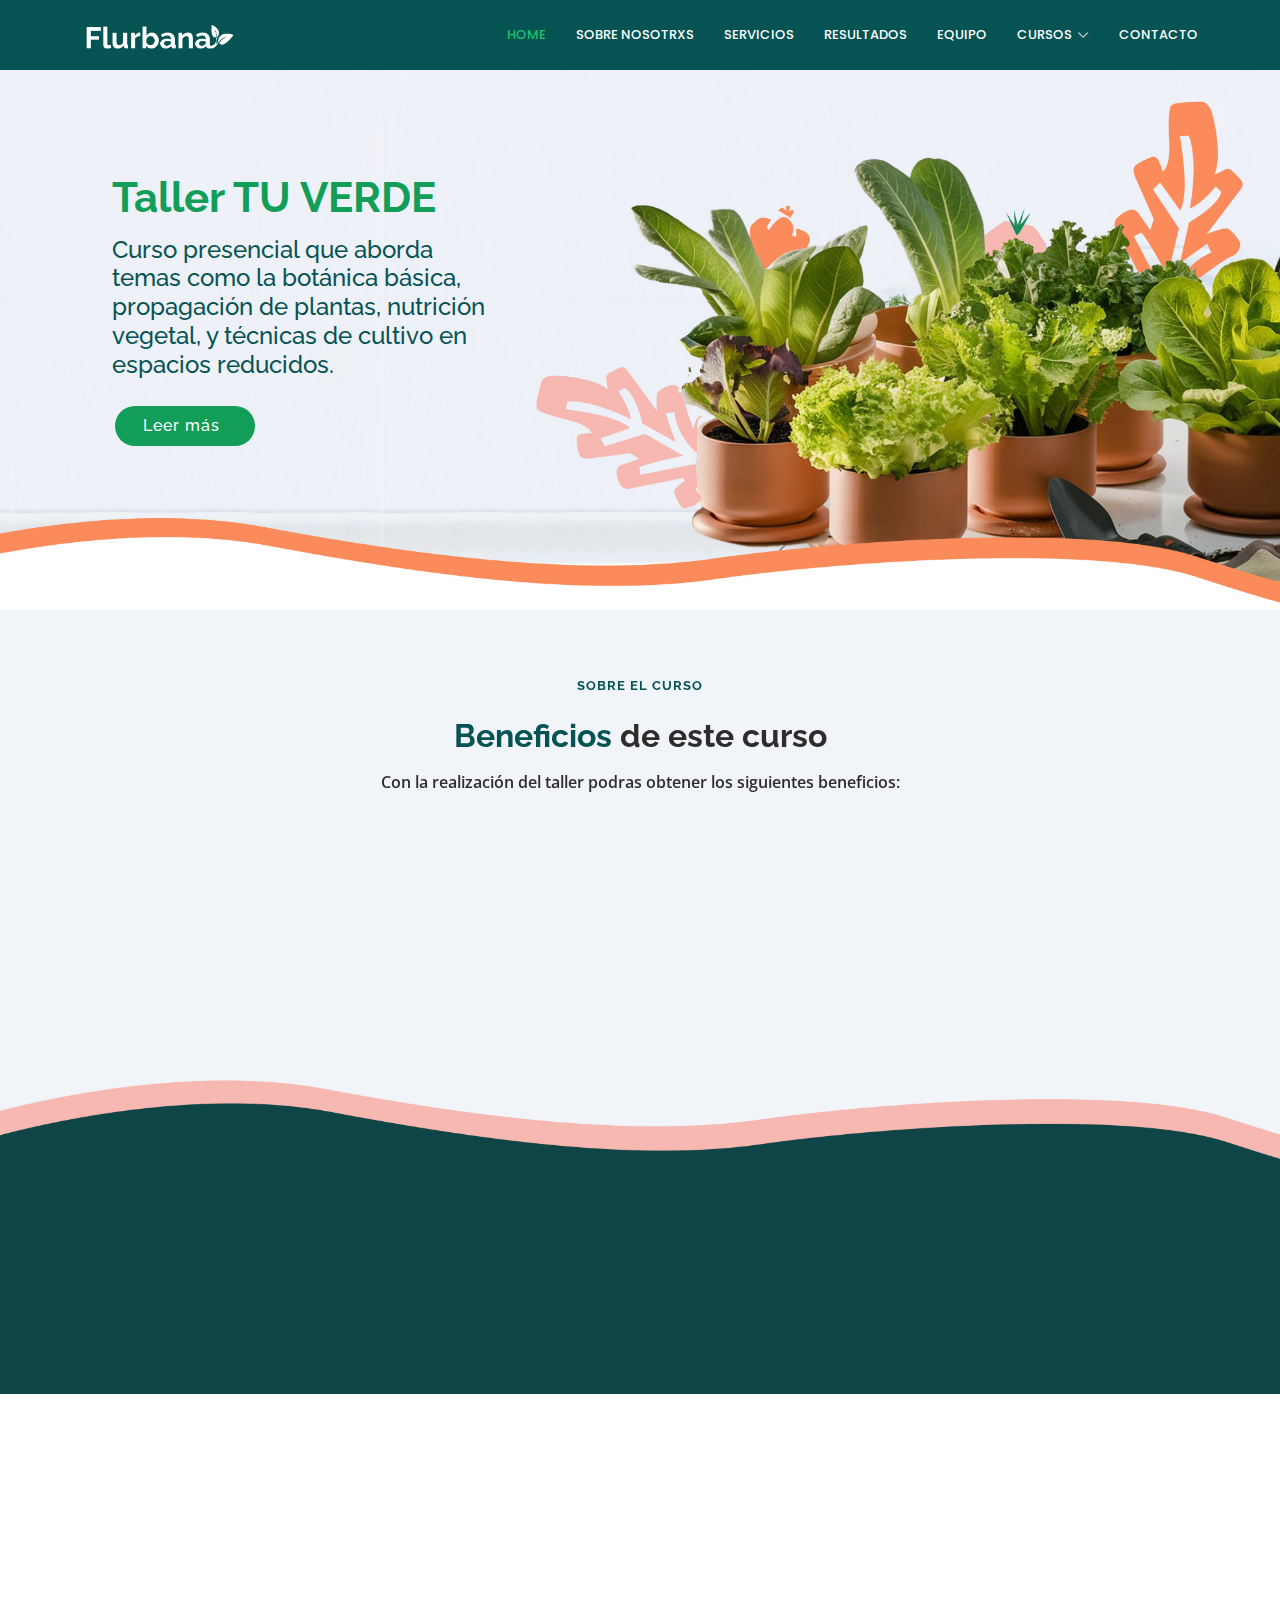
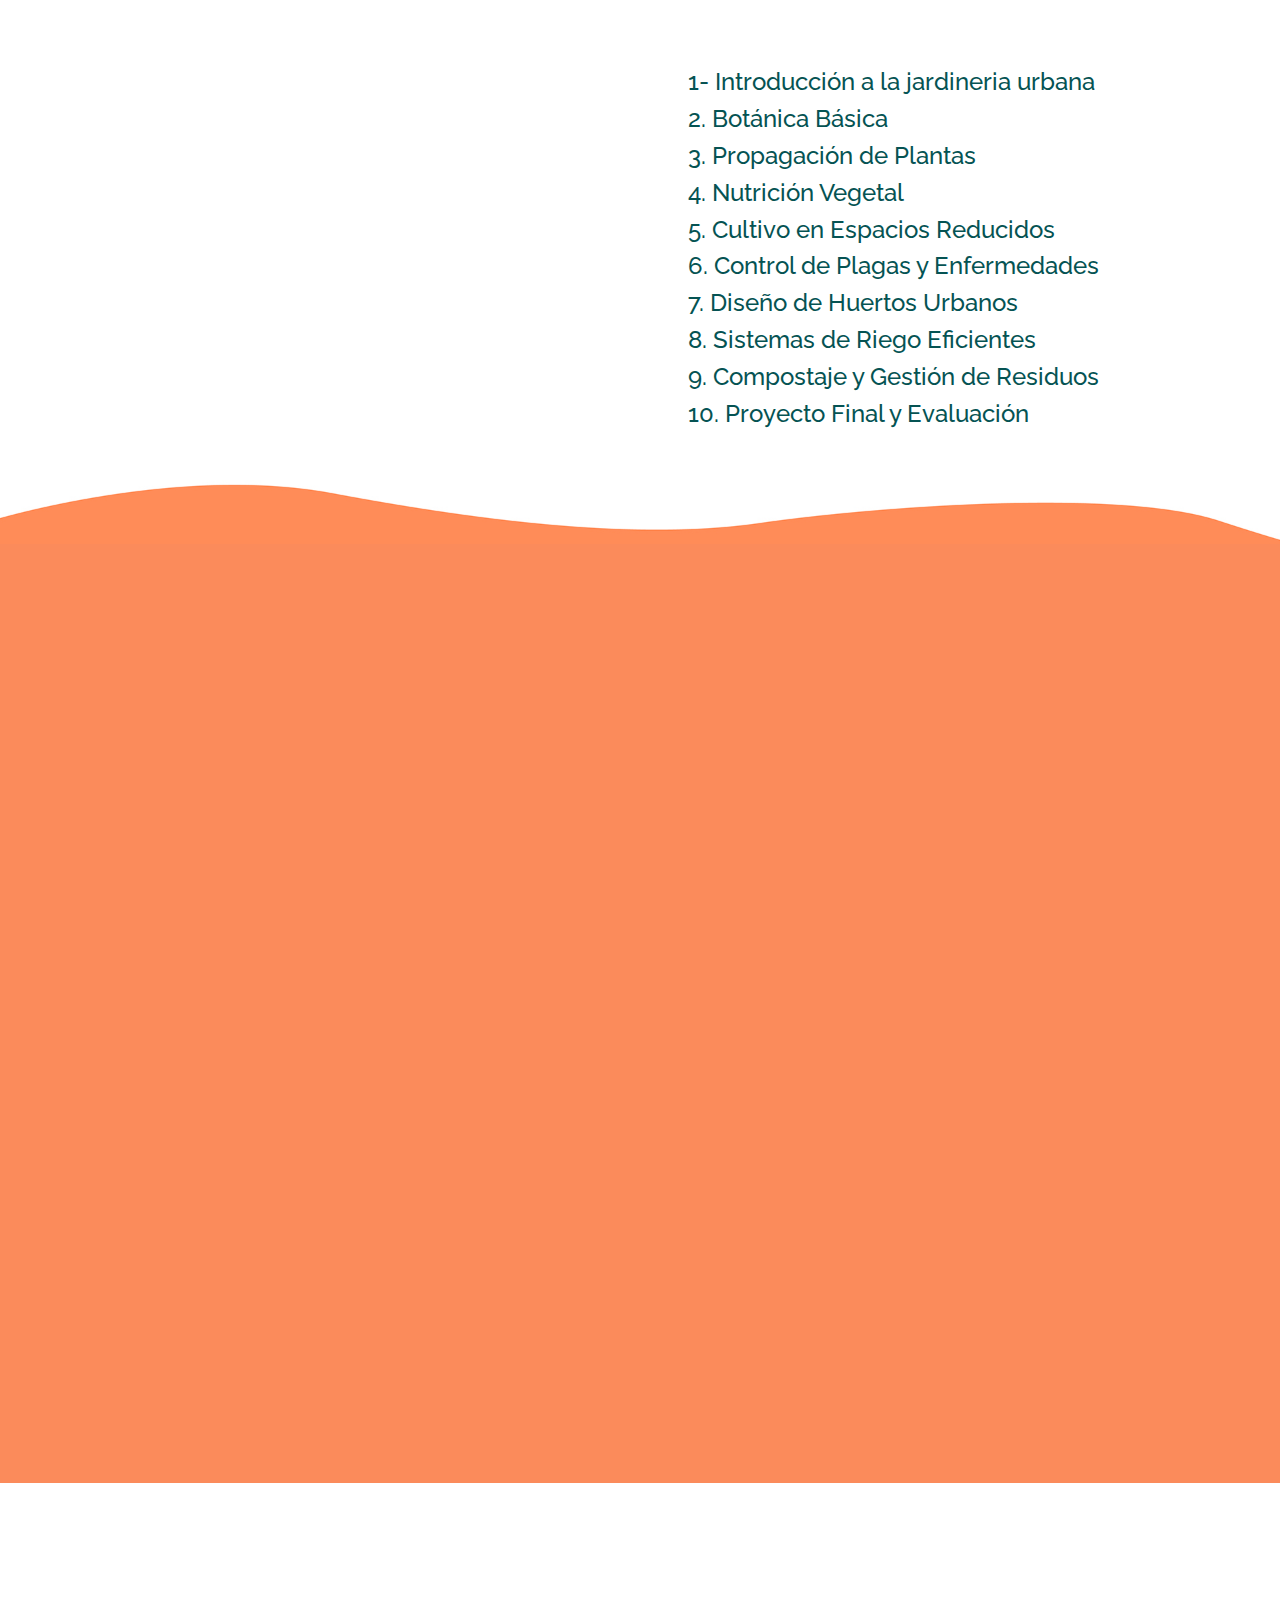
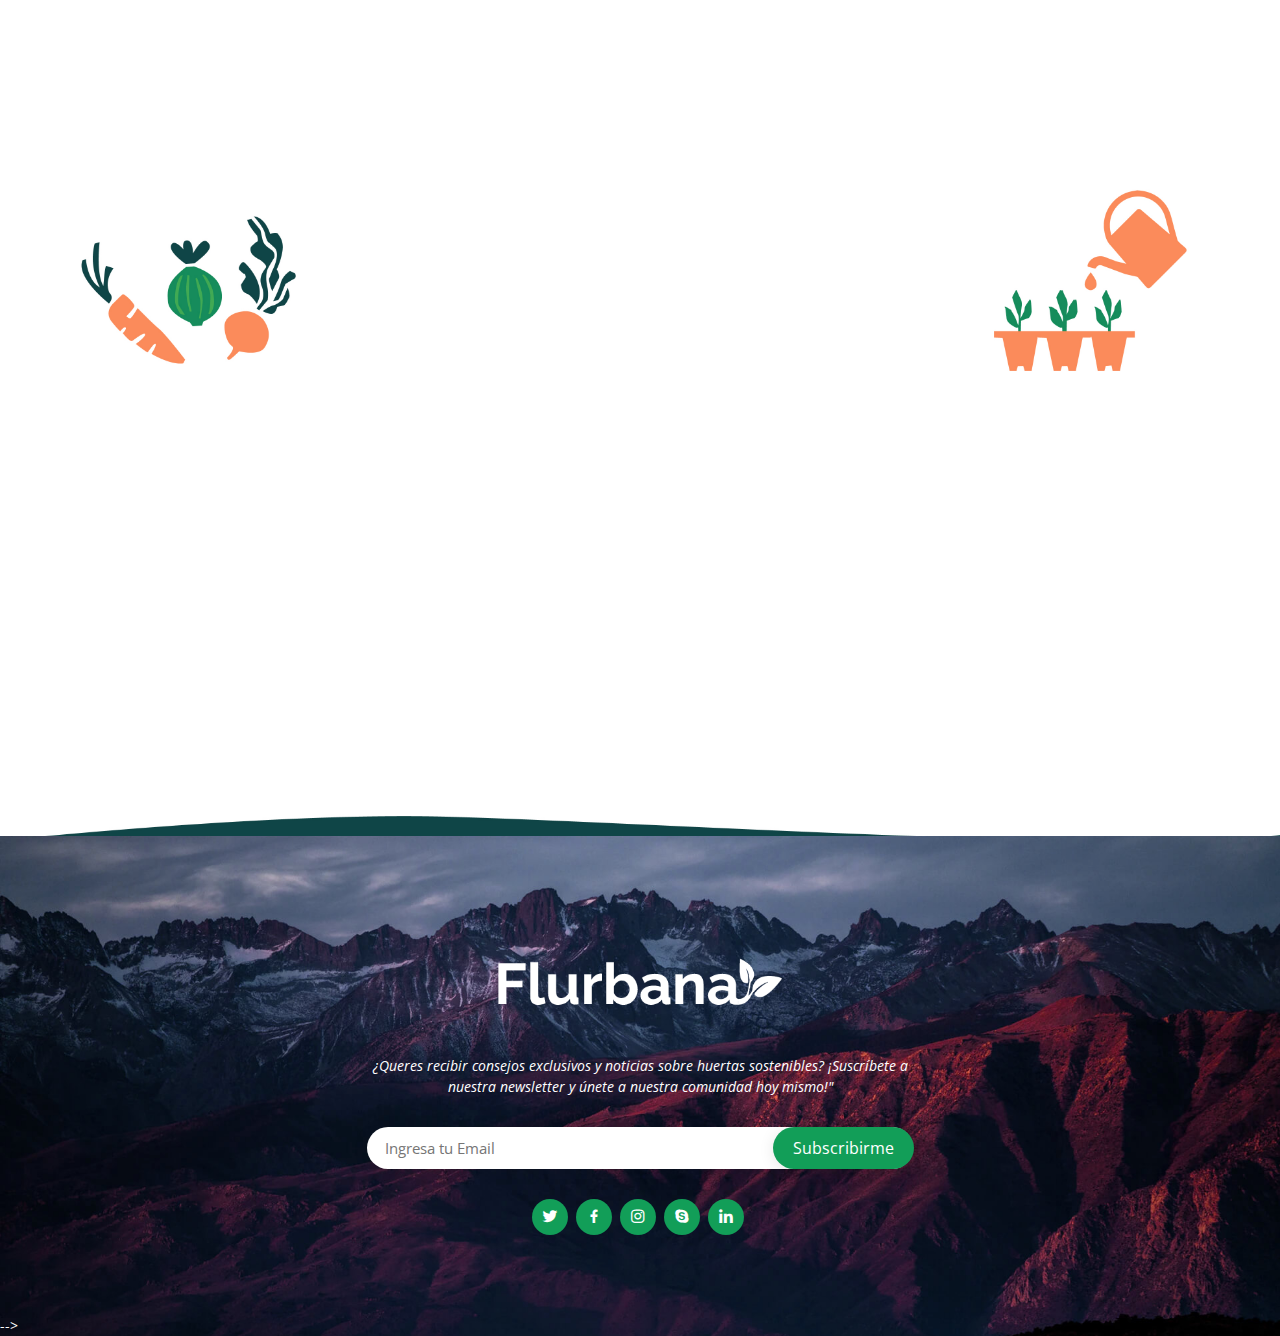
<file: Detalle-index.html>
<!DOCTYPE html>
<html lang="en">

<head>
  <meta charset="utf-8">
  <meta content="width=device-width, initial-scale=1.0" name="viewport">

  <title>Remember Bootstrap Template - Index</title>
  <meta content="" name="description">
  <meta content="" name="keywords">

  <!-- Favicons -->
  <link href="assets/img/favicon.png" rel="icon">
  <link href="assets/img/apple-touch-icon.png" rel="apple-touch-icon">

  <!-- Google Fonts -->
  <link href="https://fonts.googleapis.com/css?family=Open+Sans:300,300i,400,400i,600,600i,700,700i|Raleway:300,300i,400,400i,500,500i,600,600i,700,700i|Poppins:300,300i,400,400i,500,500i,600,600i,700,700i" rel="stylesheet">

  <!-- Vendor CSS Files -->
  <link href="assets/vendor/aos/aos.css" rel="stylesheet">
  <link href="assets/vendor/bootstrap/css/bootstrap.min.css" rel="stylesheet">
  <link href="assets/vendor/bootstrap-icons/bootstrap-icons.css" rel="stylesheet">
  <link href="assets/vendor/boxicons/css/boxicons.min.css" rel="stylesheet">
  <link href="assets/vendor/glightbox/css/glightbox.min.css" rel="stylesheet">
  <link href="assets/vendor/swiper/swiper-bundle.min.css" rel="stylesheet">

  <!-- Template Main CSS File -->
  <link href="assets/css/style.css" rel="stylesheet">

  <!-- =======================================================
  * Template Name: Remember
  * Template URL: https://bootstrapmade.com/remember-free-multipurpose-bootstrap-template/
  * Updated: Mar 17 2024 with Bootstrap v5.3.3
  * Author: BootstrapMade.com
  * License: https://bootstrapmade.com/license/
  ======================================================== -->
</head>

<body>
<!-- 
  ======= Top Bar =======
  <section id="topbar" class="d-flex align-items-center">
    <div class="container d-flex justify-content-center justify-content-md-between">
      <div class="contact-info d-flex align-items-center">
        <i class="bi bi-envelope d-flex align-items-center"><a href="mailto:contact@example.com">contact@example.com</a></i>
        <i class="bi bi-phone d-flex align-items-center ms-4"><span>+1 5589 55488 55</span></i>
      </div>
      <div class="social-links d-none d-md-flex align-items-center">
        <a href="#" class="twitter"><i class="bi bi-twitter"></i></a>
        <a href="#" class="facebook"><i class="bi bi-facebook"></i></a>
        <a href="#" class="instagram"><i class="bi bi-instagram"></i></a>
        <a href="#" class="linkedin"><i class="bi bi-linkedin"></i></i></a>
      </div>
    </div>
  </section> -->

  <!-- ======= Header ======= -->
  <header id="header" class="d-flex align-items-center">
    <div class="container d-flex justify-content-between">

      <div class="logo">
        <h1 class="text-light"><a href="index.html"><img src="assets/img/marca-13.png" alt="" class="img-fluid"></a>
      </div>

      <nav id="navbar" class="navbar">
        <ul>
          <li><a class="nav-link scrollto active" href="#hero">Home</a></li>
          <li><a class="nav-link scrollto" href="#about">Sobre nosotrxs</a></li>
          <li><a class="nav-link scrollto" href="#services">Servicios</a></li>
          <li><a class="nav-link scrollto " href="#portfolio">Resultados</a></li>
          <li><a class="nav-link scrollto" href="#team">Equipo</a></li>
          <li class="dropdown"><a href="#"><span>Cursos</span> <i class="bi bi-chevron-down"></i></a>
            <ul>
              <li><a href="#">Drop Down 1</a></li>
              <li class="dropdown"><a href="#"><span>Deep Drop Down</span> <i class="bi bi-chevron-right"></i></a>
                <ul>
                  <li><a href="#">Deep Drop Down 1</a></li>
                  <li><a href="#">Deep Drop Down 2</a></li>
                  <li><a href="#">Deep Drop Down 3</a></li>
                  <li><a href="#">Deep Drop Down 4</a></li>
                  <li><a href="#">Deep Drop Down 5</a></li>
                </ul>
              </li>
              <li><a href="#">Drop Down 2</a></li>
              <li><a href="#">Drop Down 3</a></li>
              <li><a href="#">Drop Down 4</a></li>
            </ul>
          </li>
          <li><a class="nav-link scrollto" href="#contact">Contacto</a></li>
        </ul>
        <i class="bi bi-list mobile-nav-toggle"></i>
      </nav><!-- .navbar -->

    </div>
  </header><!-- End Header -->

  <!-- ======= Herocurso Section ======= -->
  <section id="herocurso">
    <div class="herocurso-container" data-aos="fade-up">
    <h1>Taller TU VERDE</h1>
      <h2>Curso presencial que aborda temas como la botánica básica, propagación de plantas, nutrición vegetal, y técnicas de cultivo en espacios reducidos.</h2>
      <a href="#about" class="btn-get-started scrollto">Leer más</a>
    </div>
  </section><!-- End Herocurso -->

  <main id="main">

     <!-- ======= Beneficios Section ======= -->
     <section id="beneficios" class="beneficios">
      <div class="container">

        <div class="section-title" data-aos="zoom-in">
          <h2>Sobre el curso</h2>
          <h3><span> Beneficios</span> de este curso</h3>
          <p>Con la realización del taller podras obtener los siguientes beneficios:</p>
        </div>

        <div class="row">

          <div class="col-lg-4">
            <div class="box" data-aos="fade-up">
              <span>01</span>
              <h4>Certificado</h4>
              <img src="assets/img/certificado.jpg" alt="Imagen de calidad">
              <p>Al terminar recibirás un certificado que avala tus conocimientos y habilidades en jardinería urbana.</p>
            </div>
          </div>

          <div class="col-lg-4 mt-4 mt-lg-0">
            <div class="box" data-aos="fade-up" data-aos-delay="100">
              <span>02</span>
              <h4>Acceso exclusivo</h4>
              <img src="assets/img/Acceso exclusivo.jpg" alt="Imagen de calidad">
              <p>Obtendrás acceso exclusivo a recursos adicionales de agricultura , como guías y tutoriales avanzados.</p>
            
            </div>
          </div>

          <div class="col-lg-4 mt-4 mt-lg-0" data-aos="fade-up" data-aos-delay="200">
            <div class="box">
              <span>03</span>
              <h4> Eventos especiales</h4>
              <img src="assets/img/eventos especiales.jpg" alt="Imagen de calidad">
              <p>Nuestro equipo está formado por grandes expertos apasionados de la naturaleza, con años de experiencia.</p>
            </div>
          </div>

        </div>

      </div>
    </section><!-- End beneficios Section -->

    <!-- ======= Taller Section ======= -->
    <section id="taller" class="taller">
      <div class="container">

        <div class="row">
          <div class="col-xl-6 col-lg-6 video-box d-flex justify-content-center align-items-stretch" data-aos="zoom-in">
            <a href="https://www.youtube.com/watch?v=jDDaplaOz7Q" class="venobox play-btn mb-4" data-vbtype="video" data-autoplay="true"></a>
          </div>

          <div class="col-xl-6 col-lg-6 d-flex flex-column align-items-stretch justify-content-center py-5 px-lg-5">
            <div class="box-heading" data-aos="fade-up">
              <h4>Taller Tu Verde</h4>
              <h3>Contenidos del curso</h3>
              <p>En este emocionante viaje, exploraremos el fascinante mundo de la jardinería en entornos urbanos, donde el espacio puede ser limitado pero las posibilidades son infinitas.    </p>
            </div>
            <h4 class="title"><a href="">1- Introducción a la jardineria urbana</a></h4>
            <h4 class="title"><a href="">2. Botánica Básica</a></h4>
            <h4 class="title"><a href="">3. Propagación de Plantas</a></h4>
            <h4 class="title"><a href="">4. Nutrición Vegetal</a></h4>
            <h4 class="title"><a href="">5. Cultivo en Espacios Reducidos</a></h4>
            <h4 class="title"><a href="">6. Control de Plagas y Enfermedades</a></h4>
            <h4 class="title"><a href="">7. Diseño de Huertos Urbanos</a></h4>
            <h4 class="title"><a href="">8. Sistemas de Riego Eficientes</a></h4>
            <h4 class="title"><a href="">9. Compostaje y Gestión de Residuos</a></h4>
            <h4 class="title"><a href="">10. Proyecto Final y Evaluación</a></h4>
           
          </div>

            <!-- <div class="icon-box" data-aos="fade-up">
              <div class="icon">
                <img class="icono" src="assets/img/icono1-about.png" alt="imagenicono1" >
              </div>
              <h4 class="title"><a href="">Creación de huertas</a></h4>
              <p class="description">Llevamos la frescura y la sostenibilidad  a tu hogar o negocio. Con nuestras huertas urbanas, podrás disfrutar de alimentos cultivados localmente y sin pesticidas. </p>
            </div>

            <div class="icon-box" data-aos="fade-up" data-aos-delay="100">
              <div class="icon">
                <img class="icono" src="assets/img/icono2-about.png" alt="imagenicono2" >
              </div>
              <h4 class="title"><a href="">Gran variedad de cursos</a></h4>
              <p class="description">Ofrecemos gran variedad de cursos diseñados para todas las edades que cubren una amplia gama de temas, desde los fundamentos de la agricultura urbana hasta técnicas  de cultivo y diseño de huertos.</p>
            </div>

            <div class="icon-box" data-aos="fade-up" data-aos-delay="200">
              <div class="icon">
                <img class="icono" src="assets/img/icono3-about.png" alt="imagenicono2" >
              </div>
              <h4 class="title"><a href="">Eventos especiales</a></h4>
              <p class="description">Realizamos grandes eventos que incluyen actividades interactivas, ferias de plantas, festivales de jardinería y mucho más, ideal para disfrutar la belleza y la diversidad de la naturaleza en familia.</p>
            </div> -->

          </div>
        </div>

      </div>
    </section><!-- End Taller Section -->

    <!-- ======= GaleriaCurso Section ======= -->
<section id="galeriacurso" class="galeriacurso">
  <div class="container">

    <div class="section-title" data-aos="zoom-in">
      <h2>Resultados de nuestros cursos</h2>
      <h3>Conoce los <span>resultados</span> de alumnxs anteriores</h3>
      <p>Hemos ayudado a personas de todas las edades y habilidades para crear su propio oasis verde en medio de la ciudad.</p>
    </div>

    <div class="row">
      <div class="col-lg-12 d-flex justify-content-center" data-aos="fade-up">
        <ul id="galeriacurso-flters">
          <li data-filter="*" class="filter-active">todos</li>
          <li data-filter=".filter-app">2024</li>
          <li data-filter=".filter-card">2023</li>
          <li data-filter=".filter-web">2022</li>
        </ul>
      </div>
    </div>

    <div class="row galeriacurso-container" data-aos="fade-up" data-aos-delay="100">

      <div class="col-lg-4 col-md-6 galeriacurso-item filter-app">
        <img src="assets/img/detalle/galeriacursos1.jpg" class="img-fluid" alt="">
        <div class="galeriacurso-info">
          <h4>App 1</h4>
          <p>App</p>
          <a href="assets/img/portfolio/portf-1.jpg" data-gallery="portfolioGallery" class="portfolio-lightbox preview-link" title="App 1"><i class="bx bx-plus"></i></a>
          <a href="portfolio-details.html" class="details-link" title="More Details"><i class="bx bx-link"></i></a>
        </div>
      </div>
      
      <div class="col-lg-4 col-md-6 galeriacurso-item filter-web">
        <img src="assets/img/detalle/galeriacursos2.jpg" class="img-fluid" alt="">
        <div class="galeriacurso-info">
          <h4>Web 3</h4>
          <p>Web</p>
          <a href="assets/img/portfolio/portfolio-2.jpg" data-gallery="portfolioGallery" class="portfolio-lightbox preview-link" title="Web 3"><i class="bx bx-plus"></i></a>
          <a href="portfolio-details.html" class="details-link" title="More Details"><i class="bx bx-link"></i></a>
        </div>
      </div>
      
      <div class="col-lg-4 col-md-6 galeriacurso-item filter-app">
        <img src="assets/img/portfolio/portfolio-3.jpg" class="img-fluid" alt="">
        <div class="galeriacurso-info">
          <h4>App 2</h4>
          <p>App</p>
          <a href="assets/img/portfolio/portfolio-3.jpg" data-gallery="portfolioGallery" class="portfolio-lightbox preview-link" title="App 2"><i class="bx bx-plus"></i></a>
          <a href="portfolio-details.html" class="details-link" title="More Details"><i class="bx bx-link"></i></a>
        </div>
      </div>
      
      <div class="col-lg-4 col-md-6 galeriacurso-item filter-card">
        <img src="assets/img/portfolio/portfolio-4.jpg" class="img-fluid" alt="">
        <div class="galeriacurso-info">
          <h4>Card 2</h4>
          <p>Card</p>
          <a href="assets/img/portfolio/portfolio-4.jpg" data-gallery="portfolioGallery" class="portfolio-lightbox preview-link" title="Card 2"><i class="bx bx-plus"></i></a>
          <a href="portfolio-details.html" class="details-link" title="More Details"><i class="bx bx-link"></i></a>
        </div>
      </div>
      
      <div class="col-lg-4 col-md-6 galeriacurso-item filter-web">
        <img src="assets/img/detalle/galeriacursos5.jpg" class="img-fluid" alt="">
        <div class="galeriacurso-info">
          <h4>Web 2</h4>
          <p>Web</p>
          <a href="assets/img/portfolio/portfolio-5.jpg" data-gallery="portfolioGallery" class="portfolio-lightbox preview-link" title="Web 2"><i class="bx bx-plus"></i></a>
          <a href="portfolio-details.html" class="details-link" title="More Details"><i class="bx bx-link"></i></a>
        </div>
      </div>
      
      <div class="col-lg-4 col-md-6 galeriacurso-item filter-app">
        <img src="assets/img/detalle/galeriacursos6.jpg" class="img-fluid" alt="">
        <div class="galeriacurso-info">
          <h4>App 3</h4>
          <p>App</p>
          <a href="assets/img/portfolio/portfolio-6.jpg" data-gallery="portfolioGallery" class="portfolio-lightbox preview-link" title="App 3"><i class="bx bx-plus"></i></a>
          <a href="portfolio-details.html" class="details-link" title="More Details"><i class="bx bx-link"></i></a>
        </div>
      </div>
    </section><!-- End Galeriacurso Section -->
      
      <!-- <div class="col-lg-4 col-md-6 galeriacurso-item filter-card">
        <img src="assets/img/portfolio/portfolio-7.jpg" class="img-fluid" alt="">
        <div class="galeriacurso-info">
          <h4>Card 1</h4>
          <p>Card</p>
          <a href="assets/img/portfolio/portfolio-7.jpg" data-gallery="portfolioGallery" class="portfolio-lightbox preview-link" title="Card 1"><i class="bx bx-plus"></i></a>
          <a href="portfolio-details.html" class="details-link" title="More Details"><i class="bx bx-link"></i></a>
        </div>
      </div>
      
      <div class="col-lg-4 col-md-6 galeriacurso-item filter-card">
        <img src="assets/img/portfolio/portfolio-8.jpg" class="img-fluid" alt="">
        <div class="galeriacurso-info">
          <h4>Card 3</h4>
          <p>Card</p>
          <a href="assets/img/portfolio/portfolio-8.jpg" data-gallery="portfolioGallery" class="portfolio-lightbox preview-link" title="Card 3"><i class="bx bx-plus"></i></a>
          <a href="portfolio-details.html" class="details-link" title="More Details"><i class="bx bx-link"></i></a>
        </div>
      </div>
      
      <div class="col-lg-4 col-md-6 galeriacurso-item filter-web">
        <img src="assets/img/portfolio/portfolio-9.jpg" class="img-fluid" alt="">
        <div class="galeriacurso-info">
          <h4>Web 3</h4>
          <p>Web</p>
          <a href="assets/img/portfolio/portfolio-9.jpg" data-gallery="portfolioGallery" class="portfolio-lightbox preview-link" title="Web 3"><i class="bx bx-plus"></i></a>
          <a href="portfolio-details.html" class="details-link" title="More Details"><i class="bx bx-link"></i></a>
        </div>
      </div> -->


    <!-- ======= Ctacurso Section ======= -->
    <section id="ctacurso" class="ctacurso">
      <div class="container" data-aos="zoom-in">

        <div class="text-center">
          <h3>Únete a nosotros en este emocionante viaje de aprendizaje!</h3>
          <p>A partir de este curso descubrirás cómo la jardinería puede mejorar tu calidad de vida, proporcionando un refugio tranquilo en medio del movimiento urbano y promoviendo la conexión con la naturaleza.</p>
          <a class="cta-btn" href="#">Comprar curso</a>
        </div>

      </div>
    </section><!-- End Ctacurso Section -->

    
 <!-- ======= Contact Section ======= -->
 <section id="contact" class="contact">
  <div class="container">

    <div class="section-title" data-aos="zoom-in">
      <h2>Contacto</h2>
      <h3>Información de<span> contacto</span></h3>
      <p>"¡Conéctate con nosotros y haz crecer tu pasión por la agricultura urbana! Estamos aquí para apoyarte en cada paso del camino. </p>
    </div>

    <div>
      <!-- <iframe style="border:0; width: 100%; height: 270px;" src="https://www.google.com/maps/embed?pb=!1m14!1m8!1m3!1d12097.433213460943!2d-74.0062269!3d40.7101282!3m2!1i1024!2i768!4f13.1!3m3!1m2!1s0x0%3A0xb89d1fe6bc499443!2sDowntown+Conference+Center!5e0!3m2!1smk!2sbg!4v1539943755621" frameborder="0" allowfullscreen></iframe>
    </div> -->

    <div class="row mt-5">

      <div class="col-lg-4" data-aos="fade-right">
        <div class="info">
          <div class="address">
            <i class="bi bi-geo-alt"></i>
            <h4>Dirección:</h4>
            <p>Av. Marquez 2045, Bs As, Argentina</p>
          </div>

          <div class="email">
            <i class="bi bi-envelope"></i>
            <h4>Email:</h4>
            <p>info@ejemplo.com</p>
          </div>

          <div class="phone">
            <i class="bi bi-phone"></i>
            <h4>Telefono:</h4>
            <p>+1 5589 55488 55s</p>
          </div>

        </div>

      </div>

      <div class="col-lg-8 mt-5 mt-lg-0" data-aos="fade-left">

        <form action="forms/contact.php" method="post" role="form" class="php-email-form">
          <div class="row">
            <div class="col-md-6 form-group">
              <input type="text" name="name" class="form-control" id="name" placeholder="Nombre" required>
            </div>
            <div class="col-md-6 form-group mt-3 mt-md-0">
              <input type="email" class="form-control" name="email" id="email" placeholder="Email" required>
            </div>
          </div>
          <div class="form-group mt-3">
            <input type="text" class="form-control" name="subject" id="subject" placeholder="Apellido" required>
          </div>
          <div class="form-group mt-3">
            <textarea class="form-control" name="message" rows="5" placeholder="Mensaje" required></textarea>
          </div>
          <div class="my-3">
            <div class="loading">Cargando</div>
            <div class="error-message"></div>
            <div class="sent-message">Tu mensaje ha sido enviado. Gracias!</div>
          </div>
          <div class="text-center"><button type="submit">Enviar mensaje</button></div>
        </form>

      </div>

    </div>

  </div>
</section><!-- End Contact Section -->
  </main><!-- End #main -->

  <!-- ======= Footer ======= -->
  <footer id="footer">

    <div class="footer-top">

      <div class="container">

        <div class="row  justify-content-center">
          <div class="col-lg-6">
            <a href="index.html"><img src="assets/img/marca-footer.png" alt="" class="img-fluid"></a>
            <!-- <h3>Remember</h3> -->
            <p>¿Queres recibir consejos exclusivos y noticias sobre huertas sostenibles? ¡Suscríbete a nuestra newsletter y únete a nuestra comunidad hoy mismo!"</p>
          </div>
        </div>

        <div class="row footer-newsletter justify-content-center">
          <div class="col-lg-6">
            <form action="" method="post">
              <input type="email" name="email" placeholder="Ingresa tu Email"><input type="submit" value="Subscribirme">
            </form>
          </div>
        </div>

        <div class="social-links">
          <a href="#" class="twitter"><i class="bx bxl-twitter"></i></a>
          <a href="#" class="facebook"><i class="bx bxl-facebook"></i></a>
          <a href="#" class="instagram"><i class="bx bxl-instagram"></i></a>
          <a href="#" class="google-plus"><i class="bx bxl-skype"></i></a>
          <a href="#" class="linkedin"><i class="bx bxl-linkedin"></i></a>
        </div>

      </div>
    </div>
<!-- 
    <div class="container footer-bottom clearfix">
      <div class="copyright">
        &copy; Copyright <strong><span>Remember</span></strong>. All Rights Reserved
      </div>
      <div class="credits">
        <!-- All the links in the footer should remain intact. -->
        <!-- You can delete the links only if you purchased the pro version. -->
        <!-- Licensing information: https://bootstrapmade.com/license/ -->
        <!-- Purchase the pro version with working PHP/AJAX contact form: https://bootstrapmade.com/remember-free-multipurpose-bootstrap-template/ -->
        <!-- Designed by <a href="https://bootstrapmade.com/">BootstrapMade</a> -->
      </div>
    </div> -->
  </footer><!-- End Footer -->

  <a href="#" class="back-to-top d-flex align-items-center justify-content-center"><i class="bi bi-arrow-up-short"></i></a>

  <!-- Vendor JS Files -->
  <script src="assets/vendor/purecounter/purecounter_vanilla.js"></script>
  <script src="assets/vendor/aos/aos.js"></script>
  <script src="assets/vendor/bootstrap/js/bootstrap.bundle.min.js"></script>
  <script src="assets/vendor/glightbox/js/glightbox.min.js"></script>
  <script src="assets/vendor/isotope-layout/isotope.pkgd.min.js"></script>
  <script src="assets/vendor/swiper/swiper-bundle.min.js"></script>
  <script src="assets/vendor/php-email-form/validate.js"></script>

  <!-- Template Main JS File -->
  <script src="assets/js/main.js"></script>

</body>

</html>
</file>
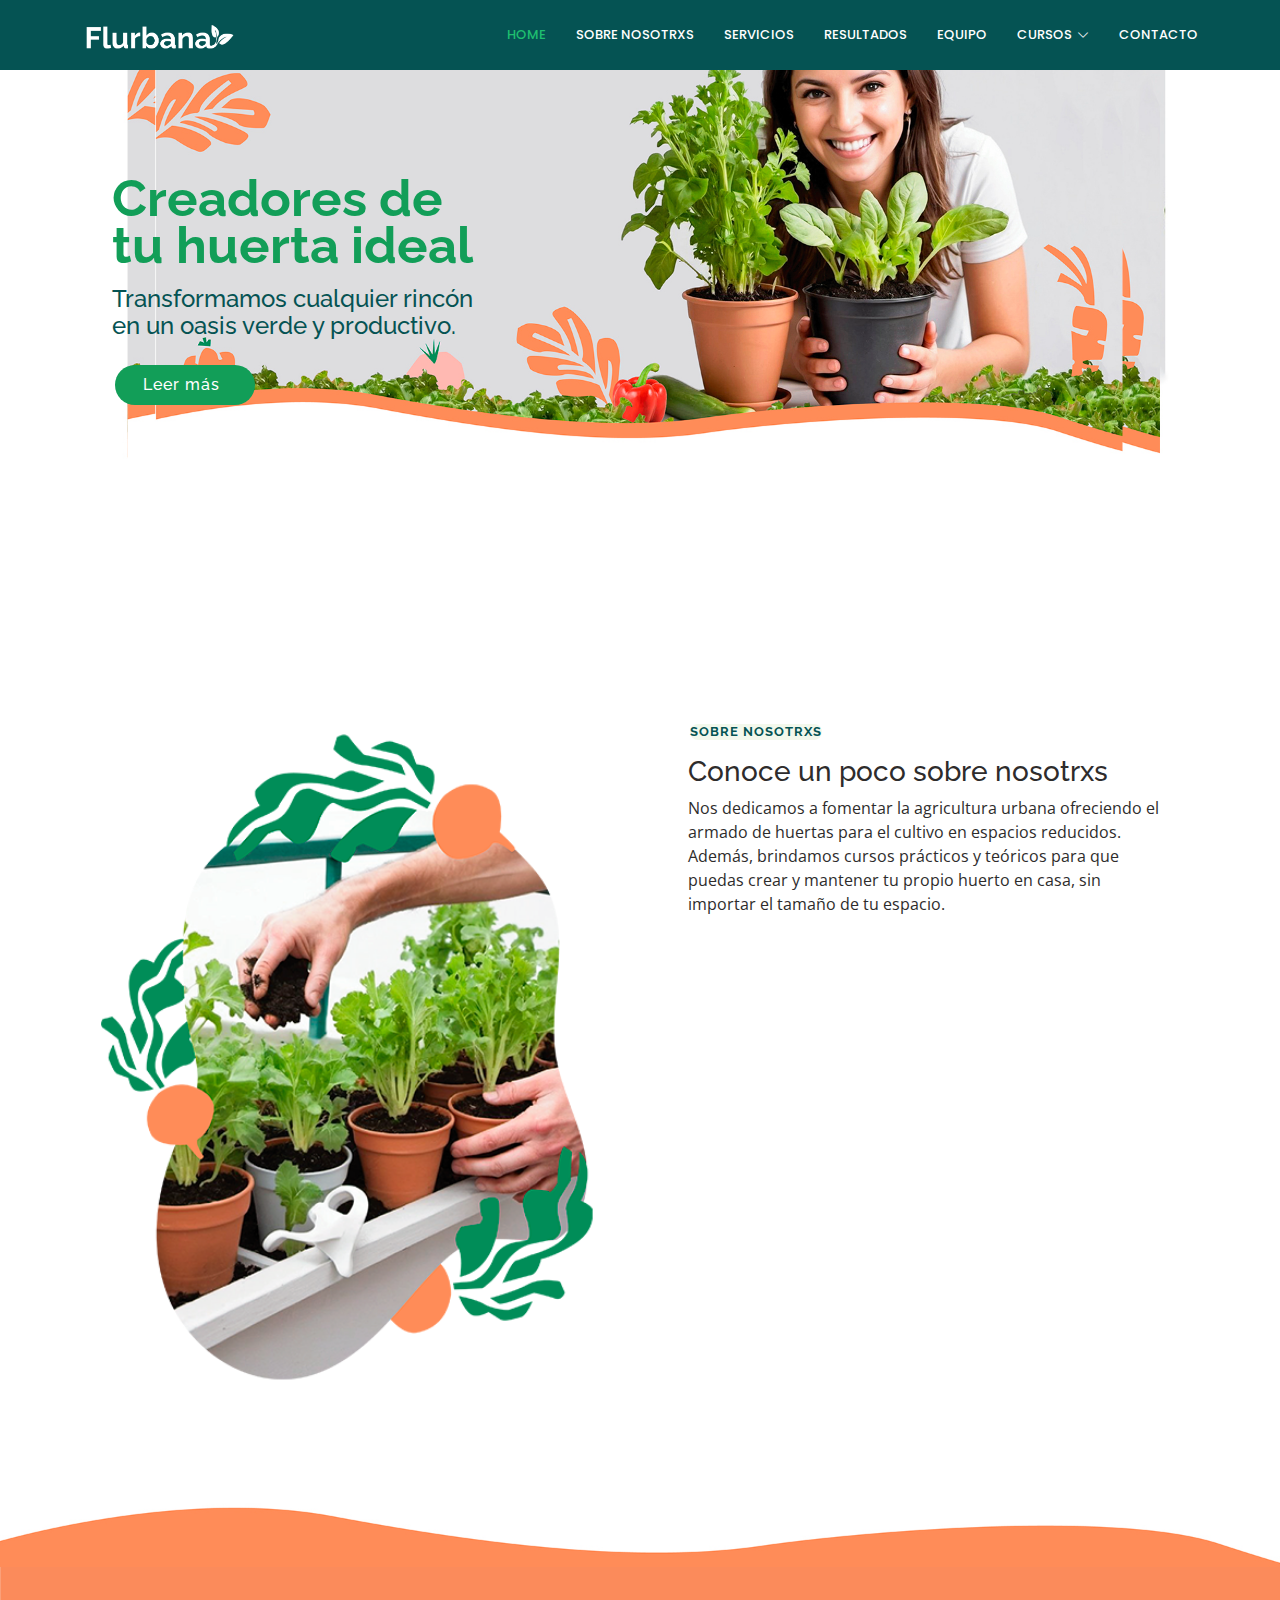
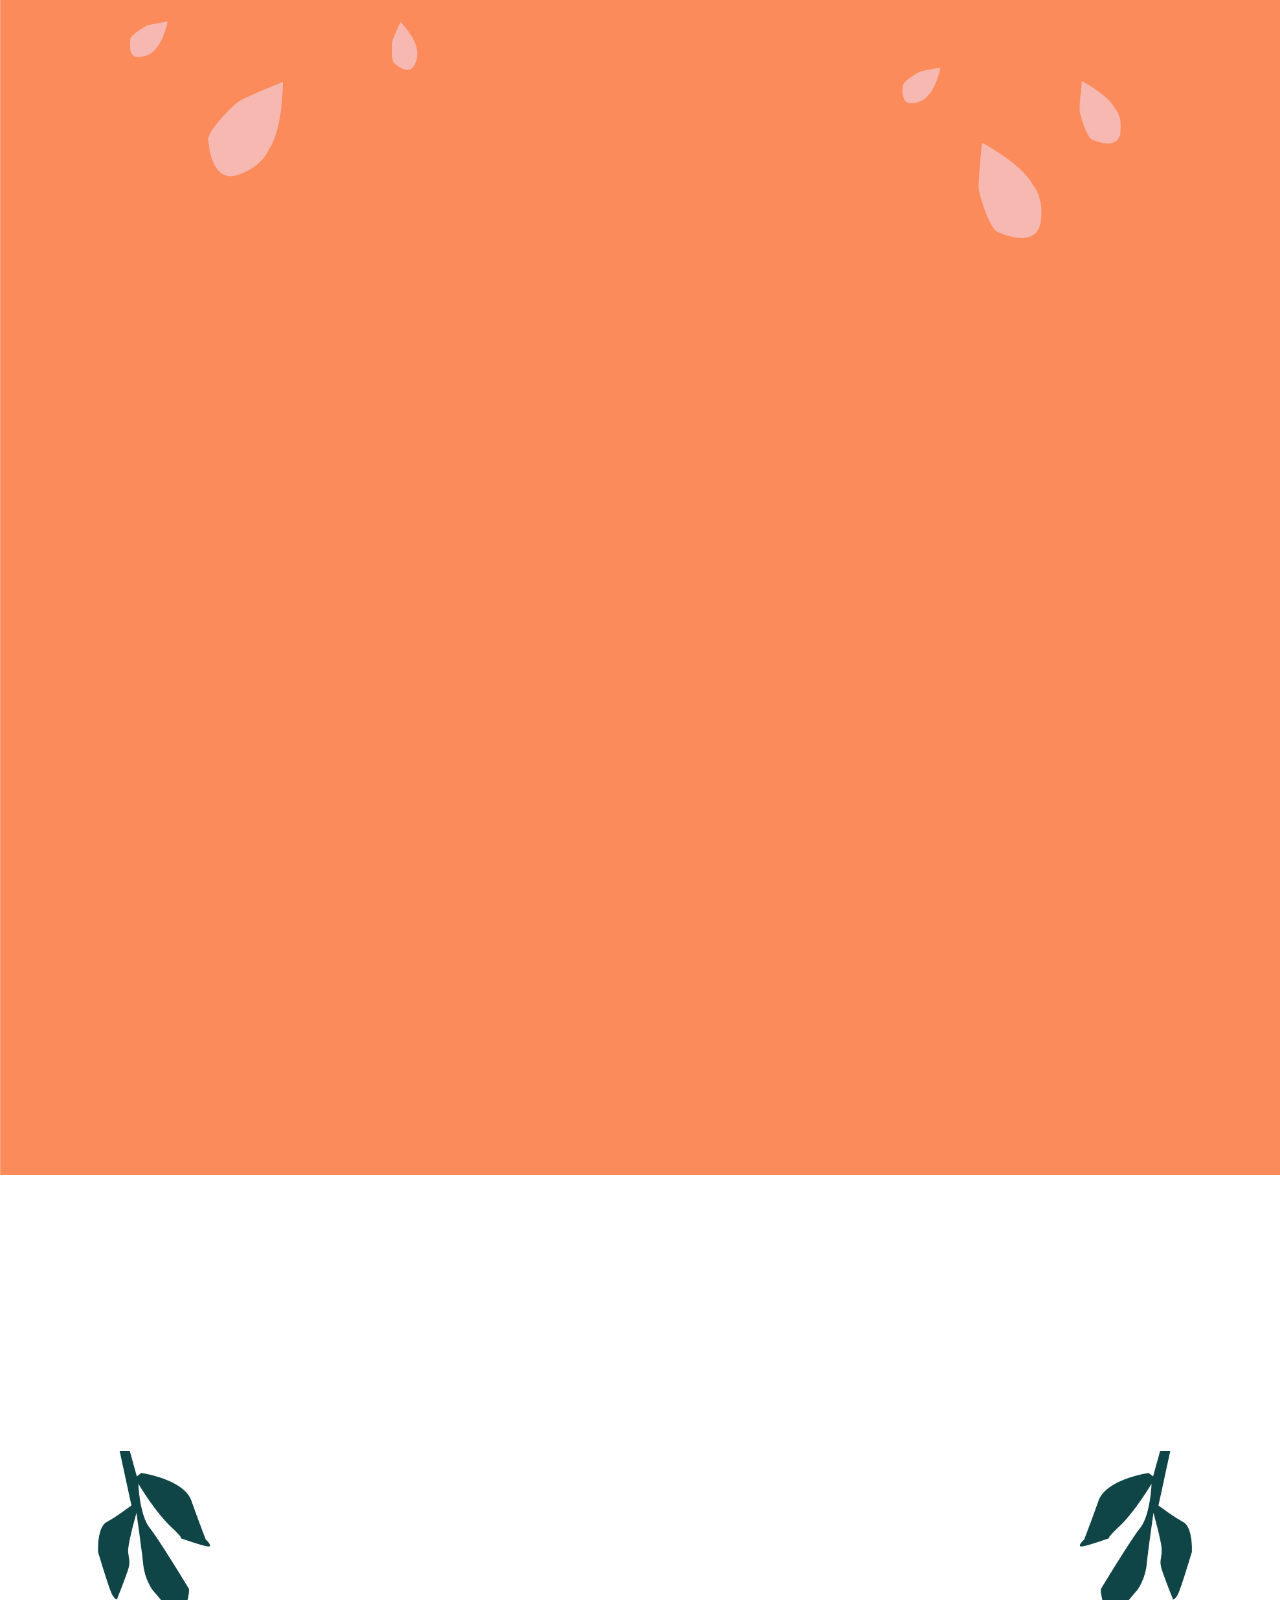
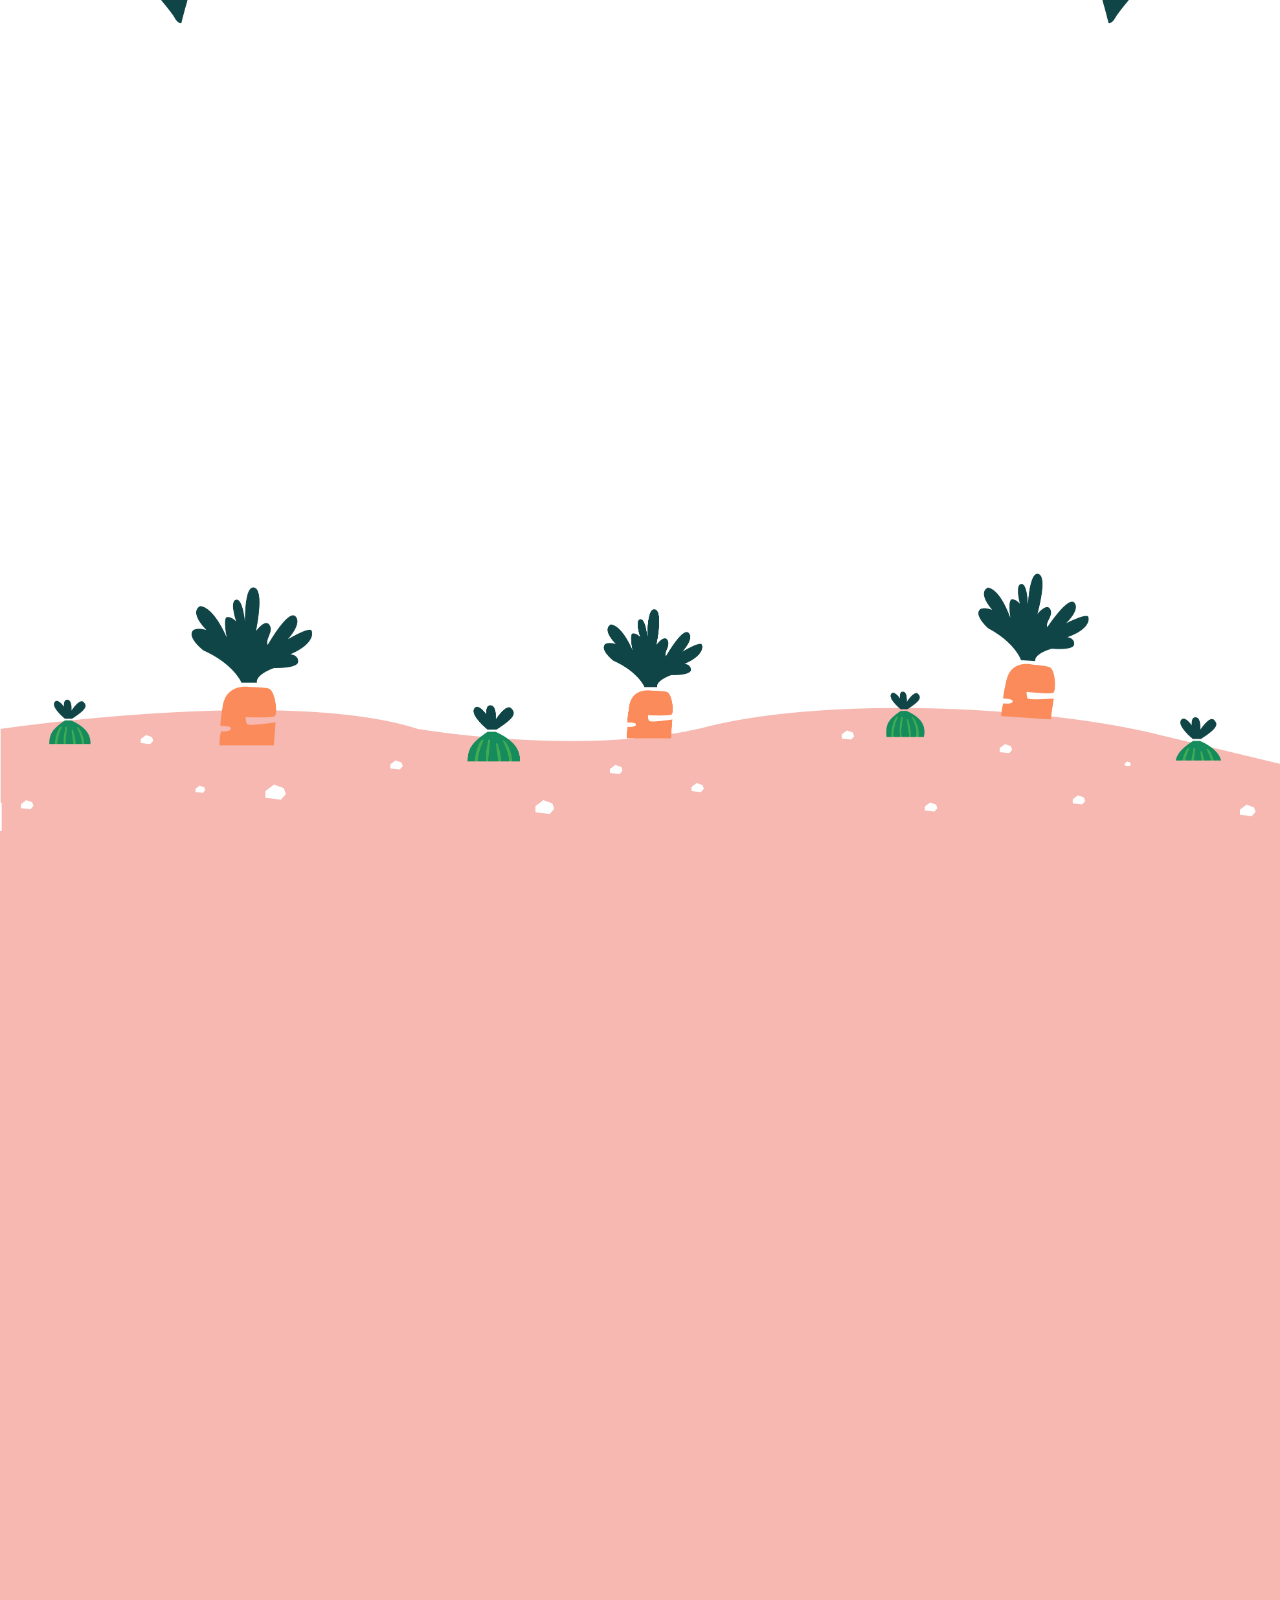
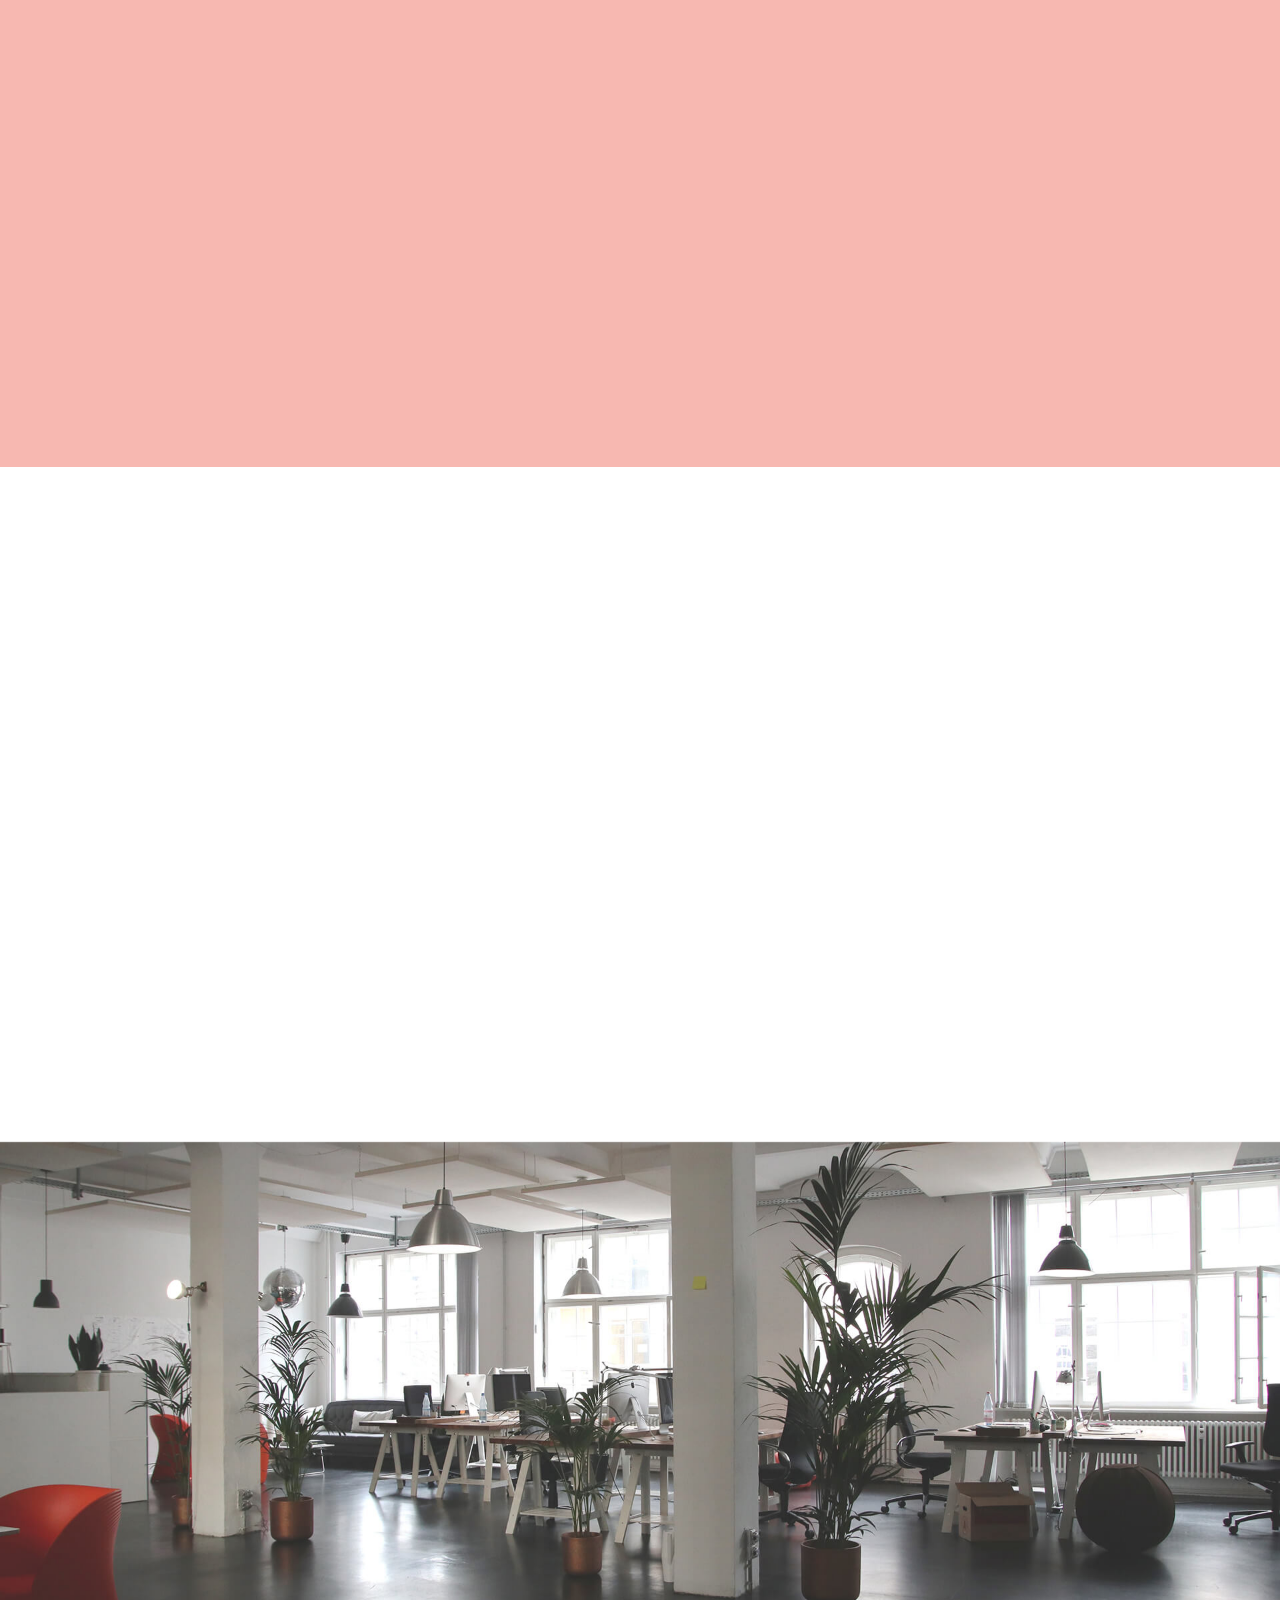
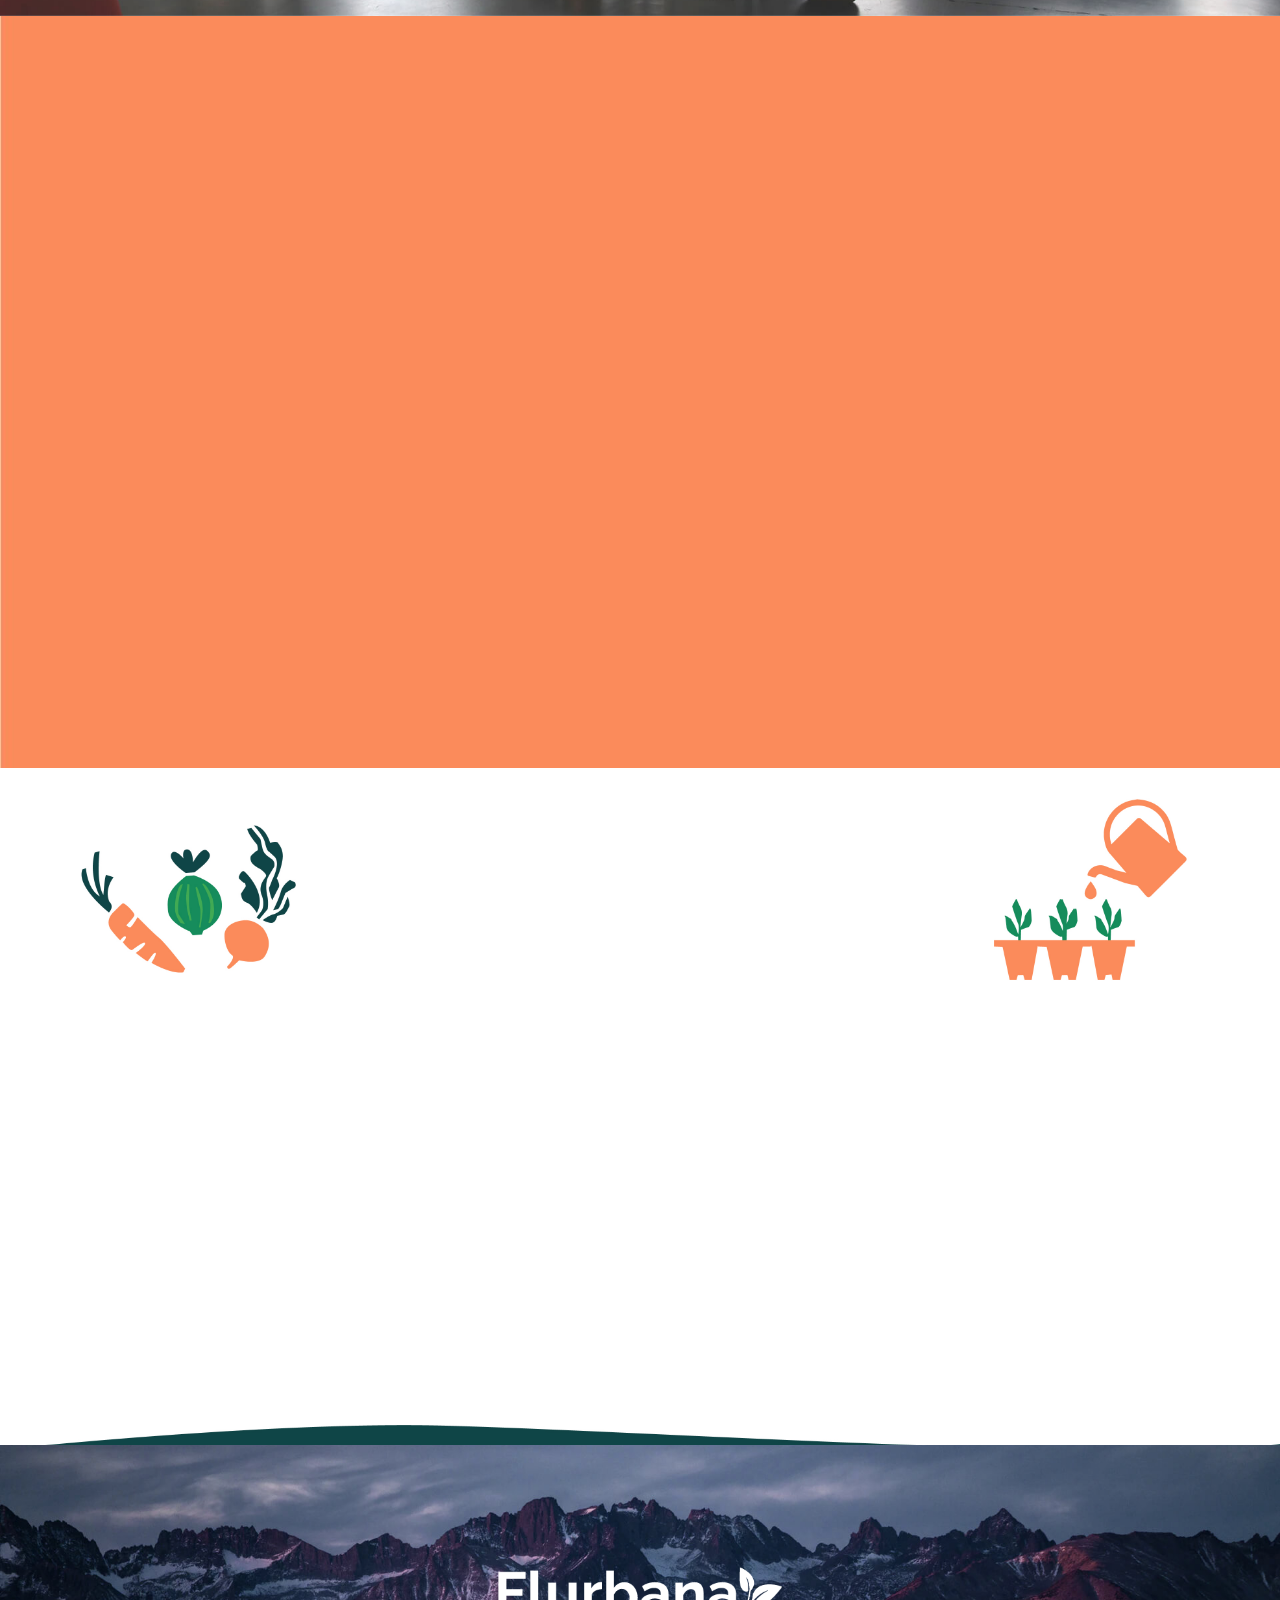
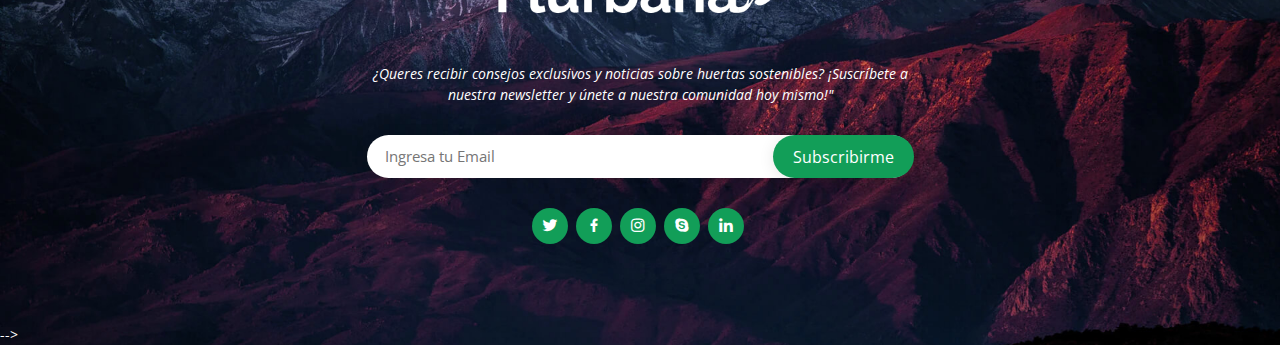
<file: Home-index.html>
<!DOCTYPE html>
<html lang="en">

<head>
  <meta charset="utf-8">
  <meta content="width=device-width, initial-scale=1.0" name="viewport">

  <title>Remember Bootstrap Template - Index</title>
  <meta content="" name="description">
  <meta content="" name="keywords">

  <!-- Favicons -->
  <link href="assets/img/favicon.png" rel="icon">
  <link href="assets/img/apple-touch-icon.png" rel="apple-touch-icon">

  <!-- Google Fonts -->
  <link href="https://fonts.googleapis.com/css?family=Open+Sans:300,300i,400,400i,600,600i,700,700i|Raleway:300,300i,400,400i,500,500i,600,600i,700,700i|Poppins:300,300i,400,400i,500,500i,600,600i,700,700i" rel="stylesheet">

  <!-- Vendor CSS Files -->
  <link href="assets/vendor/aos/aos.css" rel="stylesheet">
  <link href="assets/vendor/bootstrap/css/bootstrap.min.css" rel="stylesheet">
  <link href="assets/vendor/bootstrap-icons/bootstrap-icons.css" rel="stylesheet">
  <link href="assets/vendor/boxicons/css/boxicons.min.css" rel="stylesheet">
  <link href="assets/vendor/glightbox/css/glightbox.min.css" rel="stylesheet">
  <link href="assets/vendor/swiper/swiper-bundle.min.css" rel="stylesheet">

  <!-- Template Main CSS File -->
  <link href="assets/css/style.css" rel="stylesheet">

  <!-- =======================================================
  * Template Name: Remember
  * Template URL: https://bootstrapmade.com/remember-free-multipurpose-bootstrap-template/
  * Updated: Mar 17 2024 with Bootstrap v5.3.3
  * Author: BootstrapMade.com
  * License: https://bootstrapmade.com/license/
  ======================================================== -->
</head>

<body>
<!--
  ======= Top Bar =======
  <section id="topbar" class="d-flex align-items-center">
    <div class="container d-flex justify-content-center justify-content-md-between">
      <div class="contact-info d-flex align-items-center">
        <i class="bi bi-envelope d-flex align-items-center"><a href="mailto:contact@example.com">contact@example.com</a></i>
        <i class="bi bi-phone d-flex align-items-center ms-4"><span>+1 5589 55488 55</span></i>
      </div>
      <div class="social-links d-none d-md-flex align-items-center">
        <a href="#" class="twitter"><i class="bi bi-twitter"></i></a>
        <a href="#" class="facebook"><i class="bi bi-facebook"></i></a>
        <a href="#" class="instagram"><i class="bi bi-instagram"></i></a>
        <a href="#" class="linkedin"><i class="bi bi-linkedin"></i></i></a>
      </div>
    </div>
  </section> -->

  <!-- ======= Header ======= -->
  <header id="header" class="d-flex align-items-center">
    <div class="container d-flex justify-content-between">

      <div class="logo">
        <h1 class="text-light">
        <!-- Uncomment below if you prefer to use an image logo -->
        <a href="index.html"><img src="assets/img/marca-13.png" alt="" class="img-fluid"></a>
        <!-- <a href="index.html">Flurbana</a></h1> -->
      </div>

      <nav id="navbar" class="navbar">
        <ul>
          <li><a class="nav-link scrollto active" href="#hero">Home</a></li>
          <li><a class="nav-link scrollto" href="#about">Sobre nosotrxs</a></li>
          <li><a class="nav-link scrollto" href="#services">Servicios</a></li>
          <li><a class="nav-link scrollto " href="#portfolio">Resultados</a></li>
          <li><a class="nav-link scrollto" href="#team">Equipo</a></li>
          <li class="dropdown"><a href="#"><span>Cursos</span> <i class="bi bi-chevron-down"></i></a>
            <ul>
              <li><a href="#">Drop Down 1</a></li>
              <li class="dropdown"><a href="#"><span>Deep Drop Down</span> <i class="bi bi-chevron-right"></i></a>
                <ul>
                  <li><a href="#">Deep Drop Down 1</a></li>
                  <li><a href="#">Deep Drop Down 2</a></li>
                  <li><a href="#">Deep Drop Down 3</a></li>
                  <li><a href="#">Deep Drop Down 4</a></li>
                  <li><a href="#">Deep Drop Down 5</a></li>
                </ul>
              </li>
              <li><a href="#">Drop Down 2</a></li>
              <li><a href="#">Drop Down 3</a></li>
              <li><a href="#">Drop Down 4</a></li>
            </ul>
          </li>
          <li><a class="nav-link scrollto" href="#contact">Contacto</a></li>
        </ul>
        <i class="bi bi-list mobile-nav-toggle"></i>
      </nav><!-- .navbar -->

    </div>
  </header><!-- End Header -->

  <!-- ======= Hero Section ======= -->
  <section id="hero">
    <div class="hero-container" data-aos="fade-up">
     <h1> Creadores de tu huerta ideal</h1>
      <h2>Transformamos cualquier rincón en un oasis verde y productivo.</h2>
      <a href="#about" class="btn-get-started scrollto">Leer más</a>
    </div>
  </section><!-- End Hero -->

  <main id="main">

    <!-- ======= About Section ======= -->
    <section id="about" class="about">
      <div class="container">

        <div class="row">
          <div class="col-xl-6 col-lg-6 video-box d-flex justify-content-center align-items-stretch" data-aos="zoom-in">
            <a href="https://www.youtube.com/watch?v=jDDaplaOz7Q" class="venobox play-btn mb-4" data-vbtype="video" data-autoplay="true"></a>
          </div>

          <div class="col-xl-6 col-lg-6 d-flex flex-column align-items-stretch justify-content-center py-5 px-lg-5">
            <div class="box-heading" data-aos="fade-up">
              <h4>Sobre nosotrxs</h4>
              <h3>Conoce un poco sobre nosotrxs</h3>
              <p>Nos dedicamos a fomentar la agricultura urbana ofreciendo el armado de huertas para el cultivo en espacios reducidos. Además, brindamos cursos prácticos y teóricos para que puedas crear y mantener tu propio huerto en casa, sin importar el tamaño de tu espacio.</p>
            </div>

            <div class="icon-box" data-aos="fade-up">
              <div class="icon">
                <img class="icono" src="assets/img/icono1-about.png" alt="imagenicono1" >
              </div>
              <h4 class="title"><a href="">Creación de huertas</a></h4>
              <p class="description">Llevamos la frescura y la sostenibilidad  a tu hogar o negocio. Con nuestras huertas urbanas, podrás disfrutar de alimentos cultivados localmente y sin pesticidas. </p>
            </div>

            <div class="icon-box" data-aos="fade-up" data-aos-delay="100">
              <div class="icon">
                <img class="icono" src="assets/img/icono2-about.png" alt="imagenicono2" >
              </div>
              <h4 class="title"><a href="">Gran variedad de cursos</a></h4>
              <p class="description">Ofrecemos gran variedad de cursos diseñados para todas las edades que cubren una amplia gama de temas, desde los fundamentos de la agricultura urbana hasta técnicas  de cultivo y diseño de huertos.</p>
            </div>

            <div class="icon-box" data-aos="fade-up" data-aos-delay="200">
              <div class="icon">
                <img class="icono" src="assets/img/icono3-about.png" alt="imagenicono2" >
              </div>
              <h4 class="title"><a href="">Eventos especiales</a></h4>
              <p class="description">Realizamos grandes eventos que incluyen actividades interactivas, ferias de plantas, festivales de jardinería y mucho más, ideal para disfrutar la belleza y la diversidad de la naturaleza en familia.</p>
            </div>

          </div>
        </div>

      </div>
    </section><!-- End About Section -->

    <!-- ======= Why Us Section ======= -->
    <section id="why-us" class="why-us">
      <div class="container">

        <div class="section-title" data-aos="zoom-in">
          <h2>Por qué nosotrxs</h2>
          <h3>Por qué somos<span> tu mejor opción</span>?</h3>
          <p>En Flurbana la calidad, variedad y experiencia se fusionan para ofrecerte lo mejor en productos frescos y sostenibles!</p>
        </div>

        <div class="row">

          <div class="col-lg-4">
            <div class="box" data-aos="fade-up">
              <span>01</span>
              <h4>Calidad</h4>
              <img src="assets/img/calidad.jpg" alt="Imagen de calidad">
              <p>Huertas de la más alta calidad, diseñadas para garantizar una experiencia de cultivo exitosa y gratificante para nuestro cliente.</p>
            </div>
          </div>

          <div class="col-lg-4 mt-4 mt-lg-0">
            <div class="box" data-aos="fade-up" data-aos-delay="100">
              <span>02</span>
              <h4>Variedad</h4>
              <img src="assets/img/variedad.jpg" alt="Imagen de calidad">
              <p>Ofrecemos verduras, hortalizas, frutas, legumbres, plantas aromáticas y hierbas medicinales, entre otras variedades.</p>

            </div>
          </div>

          <div class="col-lg-4 mt-4 mt-lg-0" data-aos="fade-up" data-aos-delay="200">
            <div class="box">
              <span>03</span>
              <h4> Experiencia</h4>
              <img src="assets/img/experiencia.jpg" alt="Imagen de calidad">
              <p>Nuestro equipo está formado por grandes expertos apasionados de la naturaleza, con años de experiencia.</p>
            </div>
          </div>

        </div>

      </div>
    </section><!-- End Why Us Section -->

    <!-- ======= Counts Section ======= -->
    <!-- <section id="counts" class="counts">
      <div class="container">

        <div class="row counters">

          <div class="col-lg-3 col-6 text-center">
            <span data-purecounter-start="0" data-purecounter-end="232" data-purecounter-duration="1" class="purecounter"></span>
            <p>Clients</p>
          </div>

          <div class="col-lg-3 col-6 text-center">
            <span data-purecounter-start="0" data-purecounter-end="521" data-purecounter-duration="1" class="purecounter"></span>
            <p>Projects</p>
          </div>

          <div class="col-lg-3 col-6 text-center">
            <span data-purecounter-start="0" data-purecounter-end="1463" data-purecounter-duration="1" class="purecounter"></span>
            <p>Hours Of Support</p>
          </div>

          <div class="col-lg-3 col-6 text-center">
            <span data-purecounter-start="0" data-purecounter-end="15" data-purecounter-duration="1" class="purecounter"></span>
            <p>Hard Workers</p>
          </div>

        </div>

      </div>
    </section>End Counts Section -->

    <!-- ======= Cta Section ======= -->
    <section id="cta" class="cta">
      <div class="container" data-aos="zoom-in">

        <div class="text-center">
          <h3>Comunicate con nosotros para hacer realidad la huerta de tus sueños!</h3>
          <p> ¿Buscas plantas que atraigan mariposas y polinizadores? ¿O tal vez estás interesado en cultivar  hierbas y vegetales frescos? Con nuestra extensa selección, encontrarás todo lo que necesitas para crear el jardín de tus sueños.</p>
          <a class="cta-btn" href="#">Ver más</a>
        </div>

      </div>
    </section><!-- End Cta Section -->

     <!-- ======= Pricing Section ======= -->
     <section id="pricing" class="pricing">
      <div class="container">

        <div class="section-title" data-aos="zoom-in">
          <h2>cursos</h2>
          <h3>Encontra tu proxima aventura de <span>aprendizaje</span></h3>
          <p> Nuestros cursos te enseñarán todo lo que necesitas saber para convertir tu espacio urbano en un jardín frondoso y productivo.</p>
        </div>

        <div class="row">

          <div class="col-lg-4 col-md-6">
            <div class="box" data-aos="zoom-in" data-aos-delay="200">
              <h3>Taller mini huerta </h3>
              <h4><sup>$</sup>15000<span></h4>
              <ul>
                <div class="icon">
                  <img class="iconogrande" src="assets/img/icono-1-cursos.png" alt="imagenicono1" >
                </div>
                <li>Te enseñamos como cultivar tus propios vegetales frescos y hierbas aromaticas en espacios reducidos.</li>
                <!-- <li>Nec feugiat nisl</li>
                <li>Nulla at volutpat dola</li>
                <li class="na">Pharetra massa</li>
                <li class="na">Massa ultricies mi</li> -->
              </ul>
              <div class="btn-wrap">
                <a href="#" class="btn-buy">Obtener curso</a>
              </div>
            </div>
          </div>

          <div class="col-lg-4 col-md-6 mt-4 mt-md-0">
            <div class="box recommended" data-aos="zoom-in" data-aos-delay="100">
              <span class="recommended-badge">Recomendado</span>
              <h3>Taller “tu verde”</h3>
              <h4><sup>$</sup>26999<span></h4>
              <ul>
                <div class="icon">
                  <img class="iconogrande" src="assets/img/icono-2-cursos.png" alt="imagenicono2" >
                </div>
                <li>Aprende sobre botánica básica, propagación de plantas, nutrición vegetal, y técnicas de cultivo en espacios reducidos.</li>
                <!-- <li>Nec feugiat nisl</li>
                <li>Nulla at volutpat dola</li>
                <li>Pharetra massa</li>
                <li class="na">Massa ultricies mi</li> -->
              </ul>
              <div class="btn-wrap">
                <a href="Detalle-index.html" class="btn-buy">Obtener curso</a>
              </div>
            </div>
          </div>

          <div class="col-lg-4 col-md-6 mt-4 mt-lg-0">
            <div class="box" data-aos="zoom-in" data-aos-delay="200">
              <h3>Taller de compostaje urbano</h3>
              <h4><sup>$</sup>18000<span></h4>
              <ul>
                <div class="icon">
                  <img class="iconogrande" src="assets/img/icono-3-cursos.png" alt="imagenicono2" >
                </div>
                <li>Te brindamos técnicas efectivas de compostaje diseñadas específicamente para espacios reducidos.</li>
                <!-- <li>Nec feugiat nisl</li>
                <li>Nulla at volutpat dola</li>
                <li>Pharetra massa</li>
                <li>Massa ultricies mi</li> -->
              </ul>
              <div class="btn-wrap">
                <a href="#" class="btn-buy">Obtener curso</a>
              </div>
            </div>
          </div>

        </div>

      </div>
    </section><!-- End Pricing Section -->

    <!-- ======= Services Section ======= -->
    <!-- <section id="services" class="services">
      <div class="container">

        <div class="section-title" data-aos="zoom-in">
          <h2>Services</h2>
          <h3>Our Awesome <span>Services</span></h3>
          <p>Ut possimus qui ut temporibus culpa velit eveniet modi omnis est adipisci expedita at voluptas atque vitae autem.</p>
        </div>

        <div class="row">
          <div class="col-lg-4 col-md-6 d-flex align-items-stretch">
            <div class="icon-box" data-aos="zoom-in">
              <div class="icon"><i class="bx bxl-dribbble"></i></div>
              <h4><a href="">Lorem Ipsum</a></h4>
              <p>Voluptatum deleniti atque corrupti quos dolores et quas molestias excepturi</p>
            </div>
          </div>

          <div class="col-lg-4 col-md-6 d-flex align-items-stretch mt-4 mt-md-0">
            <div class="icon-box" data-aos="zoom-in" data-aos-delay="100">
              <div class="icon"><i class="bx bx-file"></i></div>
              <h4><a href="">Sed ut perspiciatis</a></h4>
              <p>Duis aute irure dolor in reprehenderit in voluptate velit esse cillum dolore</p>
            </div>
          </div>

          <div class="col-lg-4 col-md-6 d-flex align-items-stretch mt-4 mt-lg-0">
            <div class="icon-box" data-aos="zoom-in" data-aos-delay="200">
              <div class="icon"><i class="bx bx-tachometer"></i></div>
              <h4><a href="">Magni Dolores</a></h4>
              <p>Excepteur sint occaecat cupidatat non proident, sunt in culpa qui officia</p>
            </div>
          </div>

          <div class="col-lg-4 col-md-6 d-flex align-items-stretch mt-4">
            <div class="icon-box" data-aos="zoom-in" data-aos-delay="300">
              <div class="icon"><i class="bx bx-world"></i></div>
              <h4><a href="">Nemo Enim</a></h4>
              <p>At vero eos et accusamus et iusto odio dignissimos ducimus qui blanditiis</p>
            </div>
          </div>

          <div class="col-lg-4 col-md-6 d-flex align-items-stretch mt-4">
            <div class="icon-box" data-aos="zoom-in" data-aos-delay="400">
              <div class="icon"><i class="bx bx-slideshow"></i></div>
              <h4><a href="">Dele cardo</a></h4>
              <p>Quis consequatur saepe eligendi voluptatem consequatur dolor consequuntur</p>
            </div>
          </div>

          <div class="col-lg-4 col-md-6 d-flex align-items-stretch mt-4">
            <div class="icon-box" data-aos="zoom-in" data-aos-delay="500">
              <div class="icon"><i class="bx bx-arch"></i></div>
              <h4><a href="">Divera don</a></h4>
              <p>Modi nostrum vel laborum. Porro fugit error sit minus sapiente sit aspernatur</p>
            </div>
          </div>

        </div>

      </div>
    </section>End Services Section -->

    <!-- ======= Portfolio Section ======= -->
    <section id="portfolio" class="portfolio">
      <div class="container">

        <div class="section-title" data-aos="zoom-in">
          <h2>Resultados de Flurbana</h2>
          <h3>Conoce los <span>resultados</span> de clientes y alumnxs</h3>
          <p> Hemos ayudado a personas de todas las edades y habilidades para crear su propio oasis verde en medio de la ciudad.</p>
        </div>

        <div class="row">
          <div class="col-lg-12 d-flex justify-content-center" data-aos="fade-up">
            <ul id="portfolio-flters">
              <li data-filter="*" class="filter-active">todos</li>
              <li data-filter=".filter-app">2024</li>
              <li data-filter=".filter-card">2023</li>
              <li data-filter=".filter-web">2022</li>
            </ul>
          </div>
        </div>

        <div class="row portfolio-container" data-aos="fade-up" data-aos-delay="100">

          <div class="col-lg-4 col-md-6 portfolio-item filter-app">
            <img src="assets/img/portfolio/portfolio-1.jpg" class="img-fluid" alt="">
            <div class="portfolio-info">
              <h4>Huertas</h4>
              <p>Diseño de huerta para pequeño jardin</p>
              <a href="assets/img/portfolio/portfolio-1.jpg" data-gallery="portfolioGallery" class="portfolio-lightbox preview-link" title="App 1"><i class="bx bx-plus"></i></a>
              <a href="portfolio-details.html" class="details-link" title="More Details"><i class="bx bx-link"></i></a>
            </div>
          </div>

          <div class="col-lg-4 col-md-6 portfolio-item filter-web">
            <img src="assets/img/portfolio/portfolio-2.jpg" class="img-fluid" alt="">
            <div class="portfolio-info">
              <h4>Experiencias cursos</h4>
              <p> Experiencia curso taller Tu Verde</p>
              <a href="assets/img/portfolio/portfolio-2.jpg" data-gallery="portfolioGallery" class="portfolio-lightbox preview-link" title="Web 3"><i class="bx bx-plus"></i></a>
              <a href="portfolio-details.html" class="details-link" title="More Details"><i class="bx bx-link"></i></a>
            </div>
          </div>

          <div class="col-lg-4 col-md-6 portfolio-item filter-app">
            <img src="assets/img/portfolio/portfolio-3.jpg" class="img-fluid" alt="">
            <div class="portfolio-info">
              <h4>Experiencias cursos</h4>
              <p>Experiencia curso taller Tu Verde</p>
              <a href="assets/img/portfolio/portfolio-3.jpg" data-gallery="portfolioGallery" class="portfolio-lightbox preview-link" title="App 2"><i class="bx bx-plus"></i></a>
              <a href="portfolio-details.html" class="details-link" title="More Details"><i class="bx bx-link"></i></a>
            </div>
          </div>

          <div class="col-lg-4 col-md-6 portfolio-item filter-card">
            <img src="assets/img/portfolio/portfolio-4.jpg" class="img-fluid" alt="">
            <div class="portfolio-info">
              <h4>Experiencias cursos</h4>
              <p>Experiencia curso Mini huerta</p>
              <a href="assets/img/portfolio/portfolio-4.jpg" data-gallery="portfolioGallery" class="portfolio-lightbox preview-link" title="Card 2"><i class="bx bx-plus"></i></a>
              <a href="portfolio-details.html" class="details-link" title="More Details"><i class="bx bx-link"></i></a>
            </div>
          </div>

          <div class="col-lg-4 col-md-6 portfolio-item filter-web">
            <img src="assets/img/portfolio/portfolio-5.jpg" class="img-fluid" alt="">
            <div class="portfolio-info">
              <h4>Huertas</h4>
              <p>Armado de huertas para terraza</p>
              <a href="assets/img/portfolio/portfolio-5.jpg" data-gallery="portfolioGallery" class="portfolio-lightbox preview-link" title="Web 2"><i class="bx bx-plus"></i></a>
              <a href="portfolio-details.html" class="details-link" title="More Details"><i class="bx bx-link"></i></a>
            </div>
          </div>

          <div class="col-lg-4 col-md-6 portfolio-item filter-app">
            <img src="assets/img/portfolio/portfolio-6.jpg" class="img-fluid" alt="">
            <div class="portfolio-info">
              <h4>Experiencias cursos</h4>
              <p>Experiencia curso Mini huerta</p>
              <a href="assets/img/portfolio/portfolio-6.jpg" data-gallery="portfolioGallery" class="portfolio-lightbox preview-link" title="App 3"><i class="bx bx-plus"></i></a>
              <a href="portfolio-details.html" class="details-link" title="More Details"><i class="bx bx-link"></i></a>
            </div>
          </div>

          <div class="col-lg-4 col-md-6 portfolio-item filter-card">
            <img src="assets/img/portfolio/portfolio-7.jpg" class="img-fluid" alt="">
            <div class="portfolio-info">
              <h4>Huertas</h4>
              <p>Diseño de huerta para balcon</p>
              <a href="assets/img/portfolio/portfolio-7.jpg" data-gallery="portfolioGallery" class="portfolio-lightbox preview-link" title="Card 1"><i class="bx bx-plus"></i></a>
              <a href="portfolio-details.html" class="details-link" title="More Details"><i class="bx bx-link"></i></a>
            </div>
          </div>

          <div class="col-lg-4 col-md-6 portfolio-item filter-card">
            <img src="assets/img/portfolio/portfolio-8.jpg" class="img-fluid" alt="">
            <div class="portfolio-info">
              <h4>Experiencias cursos</h4>
              <p>Experiencia curso taller Tu Verde</p>
              <a href="assets/img/portfolio/portfolio-8.jpg" data-gallery="portfolioGallery" class="portfolio-lightbox preview-link" title="Card 3"><i class="bx bx-plus"></i></a>
              <a href="portfolio-details.html" class="details-link" title="More Details"><i class="bx bx-link"></i></a>
            </div>
          </div>

          <div class="col-lg-4 col-md-6 portfolio-item filter-web">
            <img src="assets/img/portfolio/portfolio-9.jpg" class="img-fluid" alt="">
            <div class="portfolio-info">
              <h4>Huertas</h4>
              <p>Diseño de huerta para balcon</p>
              <a href="assets/img/portfolio/portfolio-9.jpg" data-gallery="portfolioGallery" class="portfolio-lightbox preview-link" title="Web 3"><i class="bx bx-plus"></i></a>
              <a href="portfolio-details.html" class="details-link" title="More Details"><i class="bx bx-link"></i></a>
            </div>
          </div>

        </div>

      </div>
    </section><!-- End Portfolio Section -->

    <!-- ======= Team Section ======= -->
    <section id="team" class="team">
      <div class="container">

        <div class="section-title" data-aos="zoom-in">
          <h2>Equipo</h2>
          <h3>Nuestro <span>equipo</span></h3>
          <p>Contamos con un gran equipo de profesionales apasionados por la agricultura y la sostenibilidad</p>
        </div>

        <div class="row">

          <div class="col-lg-3 col-md-6 d-flex align-items-stretch">
            <div class="member" data-aos="fade-up">
              <div class="member-img">
                <img src="assets/img/team/team-1.jpg" class="img-fluid" alt="">
                <div class="social">
                  <a href=""><i class="bi bi-twitter"></i></a>
                  <a href=""><i class="bi bi-facebook"></i></a>
                  <a href=""><i class="bi bi-instagram"></i></a>
                  <a href=""><i class="bi bi-linkedin"></i></a>
                </div>
              </div>
              <div class="member-info">
                <h4>Laura Rodriguez</h4>
                <span>Especialista en agricultura sostenible</span>
              </div>
            </div>
          </div>

          <div class="col-lg-3 col-md-6 d-flex align-items-stretch">
            <div class="member" data-aos="fade-up" data-aos-delay="100">
              <div class="member-img">
                <img src="assets/img/team/team-2.jpg" class="img-fluid" alt="">
                <div class="social">
                  <a href=""><i class="bi bi-twitter"></i></a>
                  <a href=""><i class="bi bi-facebook"></i></a>
                  <a href=""><i class="bi bi-instagram"></i></a>
                  <a href=""><i class="bi bi-linkedin"></i></a>
                </div>
              </div>
              <div class="member-info">
                <h4>Estela López</h4>
                <span>Especialista en permacultura</span>
              </div>
            </div>
          </div>

          <div class="col-lg-3 col-md-6 d-flex align-items-stretch">
            <div class="member" data-aos="fade-up" data-aos-delay="200">
              <div class="member-img">
                <img src="assets/img/team/team-3.jpg" class="img-fluid" alt="">
                <div class="social">
                  <a href=""><i class="bi bi-twitter"></i></a>
                  <a href=""><i class="bi bi-facebook"></i></a>
                  <a href=""><i class="bi bi-instagram"></i></a>
                  <a href=""><i class="bi bi-linkedin"></i></a>
                </div>
              </div>
              <div class="member-info">
                <h4>Federico Rojas</h4>
                <span>Especialista en Agricultura Vertical</span>
              </div>
            </div>
          </div>

          <div class="col-lg-3 col-md-6 d-flex align-items-stretch">
            <div class="member" data-aos="fade-up" data-aos-delay="300">
              <div class="member-img">
                <img src="assets/img/team/team-4.jpg" class="img-fluid" alt="">
                <div class="social">
                  <a href=""><i class="bi bi-twitter"></i></a>
                  <a href=""><i class="bi bi-facebook"></i></a>
                  <a href=""><i class="bi bi-instagram"></i></a>
                  <a href=""><i class="bi bi-linkedin"></i></a>
                </div>
              </div>
              <div class="member-info">
                <h4>Carlos Dominguez</h4>
                <span>Experto en Agricultura Orgánica</span>
              </div>
            </div>
          </div>

        </div>

      </div>
    </section><!-- End Team Section -->

    <!-- ======= Testimonials Section ======= -->
    <section id="testimonials" class="testimonials">
      <div class="container">

        <div class="testimonials-slider swiper" data-aos="fade-up" data-aos-delay="100">
          <div class="swiper-wrapper">

            <div class="swiper-slide">
              <div class="testimonial-item">
                <img src="assets/img/testimonials/testimonials-1.jpg" class="testimonial-img" alt="">
                <h3>Damián Perez</h3>
                <h4>Ex alumno</h4>
                <p>
                  <i class="bx bxs-quote-alt-left quote-icon-left"></i>
                  Hice el curso de taller tu verde y superó todas mis expectativas. Aprendí técnicas prácticas para cultivar alimentos frescos en espacios reducidos y ahora tengo mi propio huerto en mi balcón.
                  <i class="bx bxs-quote-alt-right quote-icon-right"></i>
                </p>
              </div>
            </div><!-- End testimonial item -->

            <div class="swiper-slide">
              <div class="testimonial-item">
                <img src="assets/img/testimonials/testimonials-2.jpg" class="testimonial-img" alt="">
                <h3>Sara Rodriguez</h3>
                <h4>Clienta</h4>
                <p>
                  <i class="bx bxs-quote-alt-left quote-icon-left"></i>
                  Contratar a Flurbana para crear una huerta en nuestro local fue una excelente decisión. Desde el primer contacto, mostraron un profesionalismo y entusiasmo contagioso por el proyecto. Supieron aprovechar cada rincón de nuestro espacio, transformándolo en un lugar lleno de vida. Ahora, nuestros clientes disfrutan de un ambiente más acogedor y natural.
                  <i class="bx bxs-quote-alt-right quote-icon-right"></i>
                </p>
              </div>
            </div><!-- End testimonial item -->

            <div class="swiper-slide">
              <div class="testimonial-item">
                <img src="assets/img/testimonials/testimonials-3.jpg" class="testimonial-img" alt="">
                <h3>Kiara Lopez</h3>
                <h4>Alumna</h4>
                <p>
                  <i class="bx bxs-quote-alt-left quote-icon-left"></i>
                  Hacer el curso de compostaje urbano fue una gran experiencia. Aprendí no solo las técnicas fundamentales para compostar de manera efectiva en espacios urbanos, sino también la importancia de reducir mi huella ambiental. El equipo de Flurbana demostró un profundo conocimiento y pasión por la sostenibilidad, guiándonos con claridad y paciencia.
                  <i class="bx bxs-quote-alt-right quote-icon-right"></i>
                </p>
              </div>
            </div><!-- End testimonial item -->

            <div class="swiper-slide">
              <div class="testimonial-item">
                <img src="assets/img/testimonials/testimonials-4.jpg" class="testimonial-img" alt="">
                <h3>Mateo Alvarez</h3>
                <h4>Cliente</h4>
                <p>
                  <i class="bx bxs-quote-alt-left quote-icon-left"></i>
                  Transformaron un área de mi jardín en un oasis lleno de vegetales y hierbas aromáticas. Ahora disfruto cultivando mis alimentos y enseñando a mis hijos sobre la importancia de la sostenibilidad y la conexión con la naturaleza.
                  <i class="bx bxs-quote-alt-right quote-icon-right"></i>
                </p>
              </div>
            </div><!-- End testimonial item -->

            <div class="swiper-slide">
              <div class="testimonial-item">
                <img src="assets/img/testimonials/testimonials-5.jpg" class="testimonial-img" alt="">
                <h3>Sebastian Amador</h3>
                <h4>Alumno</h4>
                <p>
                  <i class="bx bxs-quote-alt-left quote-icon-left"></i>
                  Hice el curso de mini huertas con flurbana y realmente lo recomiendo. Ahora tengo mi pequeño huerto en casa y disfruto cada día cuidando y cosechando mis propios vegetales. ¡Gracias por enseñarme una habilidad tan gratificante y por inspirarme a vivir de manera más sostenible!




                  <i class="bx bxs-quote-alt-right quote-icon-right"></i>
                </p>
              </div>
            </div><!-- End testimonial item -->

          </div>
          <div class="swiper-pagination"></div>
        </div>

      </div>
    </section><!-- End Testimonials Section -->

    <!-- ======= F.A.Q Section ======= -->
    <section id="faq" class="faq">
      <div class="container">

        <div class="section-title" data-aos="zoom-in">
          <h2>F.A.Q</h2>
          <h3>Preguntas frecuentes
            <!-- <span>Questions</span></h3> -->
          <p></p>
        </div>

        <div class="faq-list">
          <ul>
            <li data-aos="fade-up">
              <i class="bx bx-help-circle icon-help"></i> <a data-bs-toggle="collapse" class="collapse" data-bs-target="#faq-list-1">¿Qué es la agricultura urbana? <i class="bx bx-chevron-down icon-show"></i><i class="bx bx-chevron-up icon-close"></i></a>
              <div id="faq-list-1" class="collapse show" data-bs-parent=".faq-list">
                <p>
                  La agricultura urbana es la práctica de cultivar alimentos, plantas ornamentales u otros cultivos en entornos urbanos, como balcones, terrazas, jardines comunitarios o azoteas. Esta forma de agricultura permite a las personas aprovechar al máximo los espacios reducidos disponibles en entornos urbanos para cultivar alimentos frescos, promover la sostenibilidad ambiental y fomentar la conexión con la naturaleza.
                </p>
              </div>
            </li>

            <li data-aos="fade-up" data-aos-delay="100">
              <i class="bx bx-help-circle icon-help"></i> <a data-bs-toggle="collapse" data-bs-target="#faq-list-2" class="collapsed">¿Necesito tener un jardín para participar en los cursos? <i class="bx bx-chevron-down icon-show"></i><i class="bx bx-chevron-up icon-close"></i></a>
              <div id="faq-list-2" class="collapse" data-bs-parent=".faq-list">
                <p>
                  No necesitas tener un jardín para participar en nuestros cursos. Nuestro objetivo es enseñarte a crear huertas urbanas en cualquier tipo de espacio, ya sea un jardín grande, un patio pequeño, o incluso en interiores. Adaptamos nuestros cursos para que puedas aprender a cultivar alimentos frescos y saludables sin importar las dimensiones.
                </p>
              </div>
            </li>

            <li data-aos="fade-up" data-aos-delay="200">
              <i class="bx bx-help-circle icon-help"></i> <a data-bs-toggle="collapse" data-bs-target="#faq-list-3" class="collapsed">¿Quién puede tomar un curso de agricultura urbana? <i class="bx bx-chevron-down icon-show"></i><i class="bx bx-chevron-up icon-close"></i></a>
              <div id="faq-list-3" class="collapse" data-bs-parent=".faq-list">
                <p>
                  Nuestro curso de agricultura urbana está diseñado para cualquier persona interesada en aprender a cultivar sus propios alimentos en entornos urbanos. Ya seas principiante o tengas experiencia previa en jardinería, nuestro curso te proporcionará las habilidades y conocimientos necesarios para cultivar de manera exitosa en espacios urbanos.¡Todos son bienvenidos a participar y aprender con nosotros!
                </p>
              </div>
            </li>

            <li data-aos="fade-up" data-aos-delay="300">
              <i class="bx bx-help-circle icon-help"></i> <a data-bs-toggle="collapse" data-bs-target="#faq-list-4" class="collapsed">¿Qué tipo de cultivos se pueden cultivar en un entorno urbano? <i class="bx bx-chevron-down icon-show"></i><i class="bx bx-chevron-up icon-close"></i></a>
              <div id="faq-list-4" class="collapse" data-bs-parent=".faq-list">
                <p>
                  En un entorno urbano, se pueden cultivar una amplia variedad de cultivos adaptados a diferentes espacios y condiciones. Algunas opciones populares incluyen hierbas aromáticas como albahaca y menta, vegetales de hoja verde como lechuga y espinaca, y cultivos compactos como tomates cherry y fresas. Además, cultivos verticales como pepinos y guisantes, así como plantas medicinales y flores comestibles, también son excelentes opciones para huertos urbanos. La clave está en adaptar los cultivos a tu espacio disponible y condiciones de luz.
                </p>
              </div>
            </li>

            <li data-aos="fade-up" data-aos-delay="400">
              <i class="bx bx-help-circle icon-help"></i> <a data-bs-toggle="collapse" data-bs-target="#faq-list-5" class="collapsed">¿Qué beneficios ofrece la agricultura urbana? <i class="bx bx-chevron-down icon-show"></i><i class="bx bx-chevron-up icon-close"></i></a>
              <div id="faq-list-5" class="collapse" data-bs-parent=".faq-list">
                <p>
                  La agricultura urbana permite a las personas cultivar sus propios alimentos frescos directamente en entornos urbanos, lo que promueve una alimentación más saludable y sostenible. Además, aprovecha eficazmente espacios infrautilizados como techos y balcones, convirtiéndolos en huertos, y contribuye positivamente al medio ambiente.
                </p>
              </div>
            </li>

          </ul>
        </div>

      </div>
    </section><!-- End F.A.Q Section -->

    <!-- ======= Contact Section ======= -->
    <section id="contact" class="contact">
      <div class="container">

        <div class="section-title" data-aos="zoom-in">
          <h2>Contacto</h2>
          <h3>Información de<span> contacto</span></h3>
          <p>"¡Conéctate con nosotros y haz crecer tu pasión por la agricultura urbana! Estamos aquí para apoyarte en cada paso del camino. </p>
        </div>

        <div>
          <!-- <iframe style="border:0; width: 100%; height: 270px;" src="https://www.google.com/maps/embed?pb=!1m14!1m8!1m3!1d12097.433213460943!2d-74.0062269!3d40.7101282!3m2!1i1024!2i768!4f13.1!3m3!1m2!1s0x0%3A0xb89d1fe6bc499443!2sDowntown+Conference+Center!5e0!3m2!1smk!2sbg!4v1539943755621" frameborder="0" allowfullscreen></iframe>
        </div> -->

        <div class="row mt-5">

          <div class="col-lg-4" data-aos="fade-right">
            <div class="info">
              <div class="address">
                <i class="bi bi-geo-alt"></i>
                <h4>Dirección:</h4>
                <p>Av. Marquez 2045, Bs As, Argentina</p>
              </div>

              <div class="email">
                <i class="bi bi-envelope"></i>
                <h4>Email:</h4>
                <p>info@ejemplo.com</p>
              </div>

              <div class="phone">
                <i class="bi bi-phone"></i>
                <h4>Telefono:</h4>
                <p>+1 5589 55488 55s</p>
              </div>

            </div>

          </div>

          <div class="col-lg-8 mt-5 mt-lg-0" data-aos="fade-left">

            <form action="forms/contact.php" method="post" role="form" class="php-email-form">
              <div class="row">
                <div class="col-md-6 form-group">
                  <input type="text" name="name" class="form-control" id="name" placeholder="Nombre" required>
                </div>
                <div class="col-md-6 form-group mt-3 mt-md-0">
                  <input type="email" class="form-control" name="email" id="email" placeholder="Email" required>
                </div>
              </div>
              <div class="form-group mt-3">
                <input type="text" class="form-control" name="subject" id="subject" placeholder="Apellido" required>
              </div>
              <div class="form-group mt-3">
                <textarea class="form-control" name="message" rows="5" placeholder="Mensaje" required></textarea>
              </div>
              <div class="my-3">
                <div class="loading">Cargando</div>
                <div class="error-message"></div>
                <div class="sent-message">Tu mensaje ha sido enviado. Gracias!</div>
              </div>
              <div class="text-center"><button type="submit">Enviar mensaje</button></div>
            </form>

          </div>

        </div>

      </div>
    </section><!-- End Contact Section -->

  </main><!-- End #main -->

  <!-- ======= Footer ======= -->
  <footer id="footer">

    <div class="footer-top">

      <div class="container">

        <div class="row  justify-content-center">
          <div class="col-lg-6">
            <a href="index.html"><img src="assets/img/marca-footer.png" alt="" class="img-fluid"></a>
            <!-- <h3>Remember</h3> -->
            <p>¿Queres recibir consejos exclusivos y noticias sobre huertas sostenibles? ¡Suscríbete a nuestra newsletter y únete a nuestra comunidad hoy mismo!"</p>
          </div>
        </div>

        <div class="row footer-newsletter justify-content-center">
          <div class="col-lg-6">
            <form action="" method="post">
              <input type="email" name="email" placeholder="Ingresa tu Email"><input type="submit" value="Subscribirme">
            </form>
          </div>
        </div>

        <div class="social-links">
          <a href="#" class="twitter"><i class="bx bxl-twitter"></i></a>
          <a href="#" class="facebook"><i class="bx bxl-facebook"></i></a>
          <a href="#" class="instagram"><i class="bx bxl-instagram"></i></a>
          <a href="#" class="google-plus"><i class="bx bxl-skype"></i></a>
          <a href="#" class="linkedin"><i class="bx bxl-linkedin"></i></a>
        </div>

      </div>
    </div>
<!--
    <div class="container footer-bottom clearfix">
      <div class="copyright">
        &copy; Copyright <strong><span>Remember</span></strong>. All Rights Reserved
      </div>
      <div class="credits">
        <!-- All the links in the footer should remain intact. -->
        <!-- You can delete the links only if you purchased the pro version. -->
        <!-- Licensing information: https://bootstrapmade.com/license/ -->
        <!-- Purchase the pro version with working PHP/AJAX contact form: https://bootstrapmade.com/remember-free-multipurpose-bootstrap-template/ -->
        <!-- Designed by <a href="https://bootstrapmade.com/">BootstrapMade</a> -->
      </div>
    </div> -->
  </footer><!-- End Footer -->

  <a href="#" class="back-to-top d-flex align-items-center justify-content-center"><i class="bi bi-arrow-up-short"></i></a>

  <!-- Vendor JS Files -->
  <script src="assets/vendor/purecounter/purecounter_vanilla.js"></script>
  <script src="assets/vendor/aos/aos.js"></script>
  <script src="assets/vendor/bootstrap/js/bootstrap.bundle.min.js"></script>
  <script src="assets/vendor/glightbox/js/glightbox.min.js"></script>
  <script src="assets/vendor/isotope-layout/isotope.pkgd.min.js"></script>
  <script src="assets/vendor/swiper/swiper-bundle.min.js"></script>
  <script src="assets/vendor/php-email-form/validate.js"></script>

  <!-- Template Main JS File -->
  <script src="assets/js/main.js"></script>

</body>

</html>
</file>
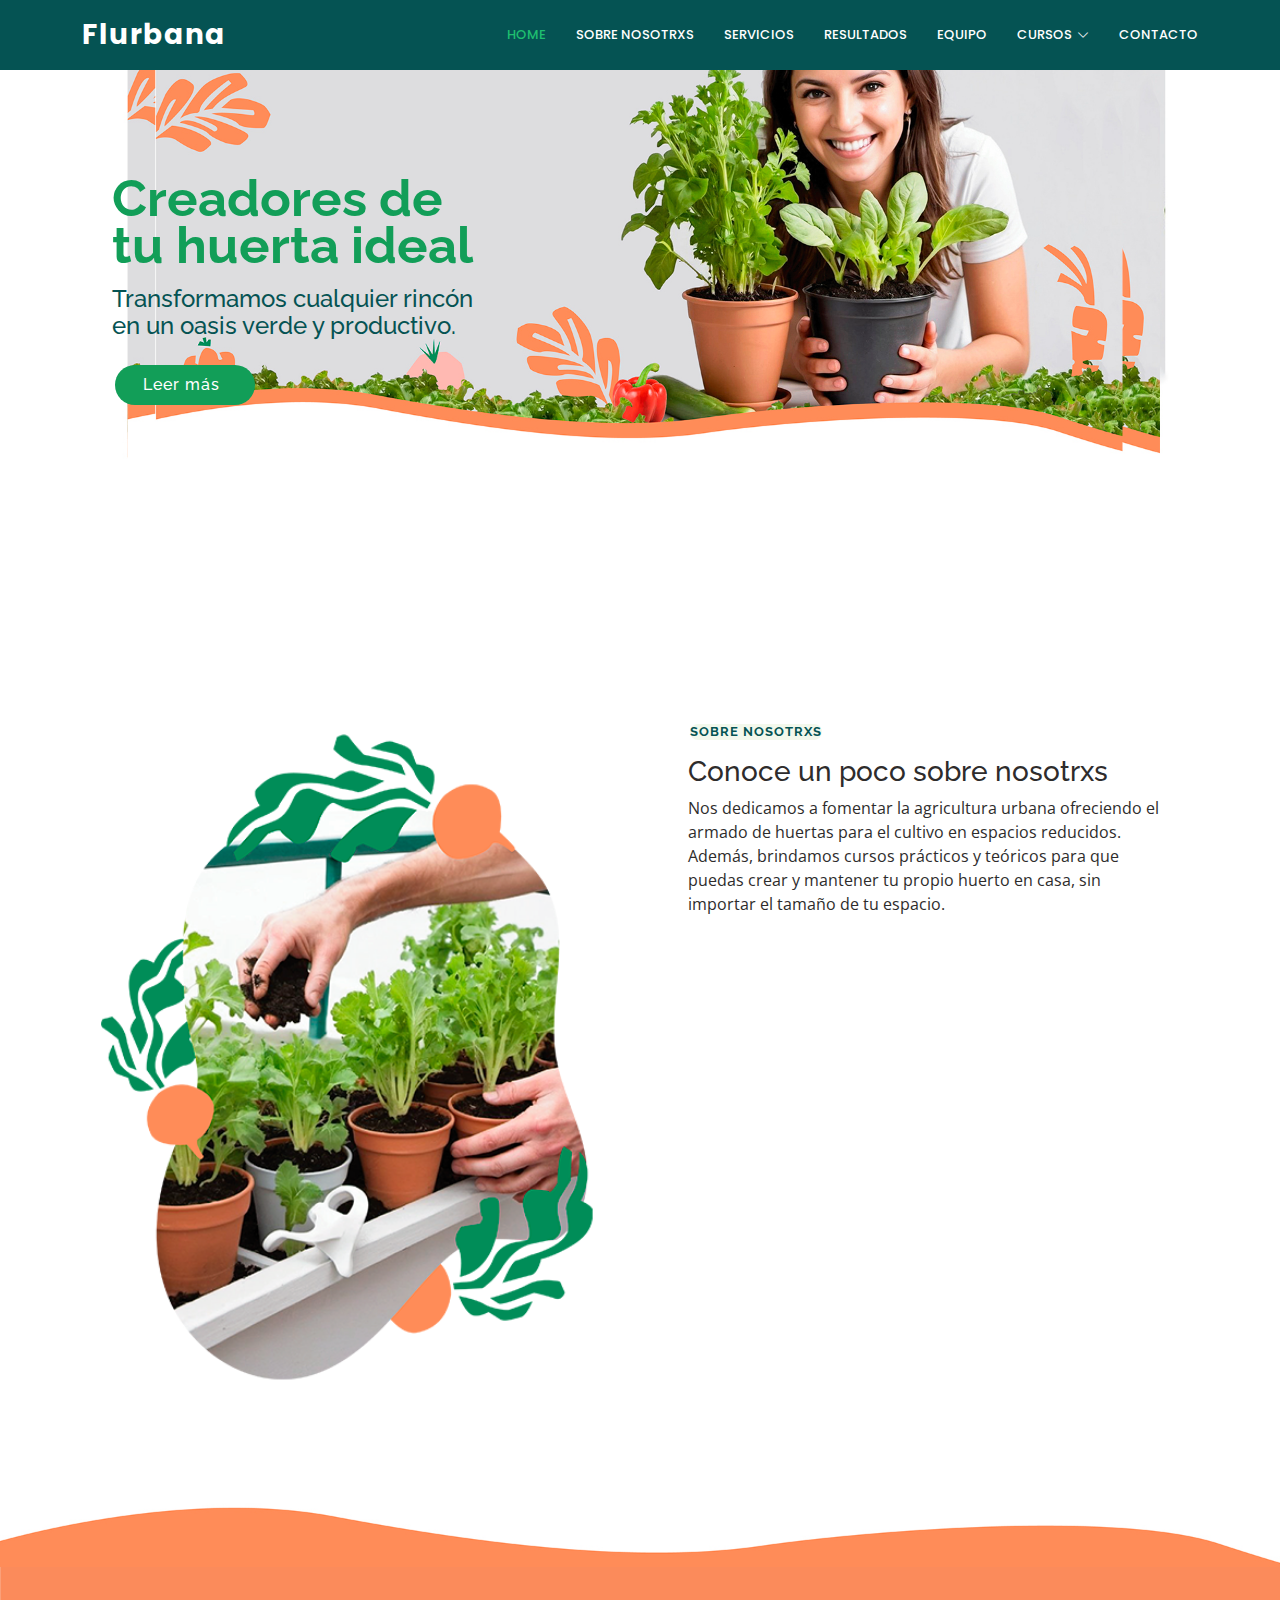
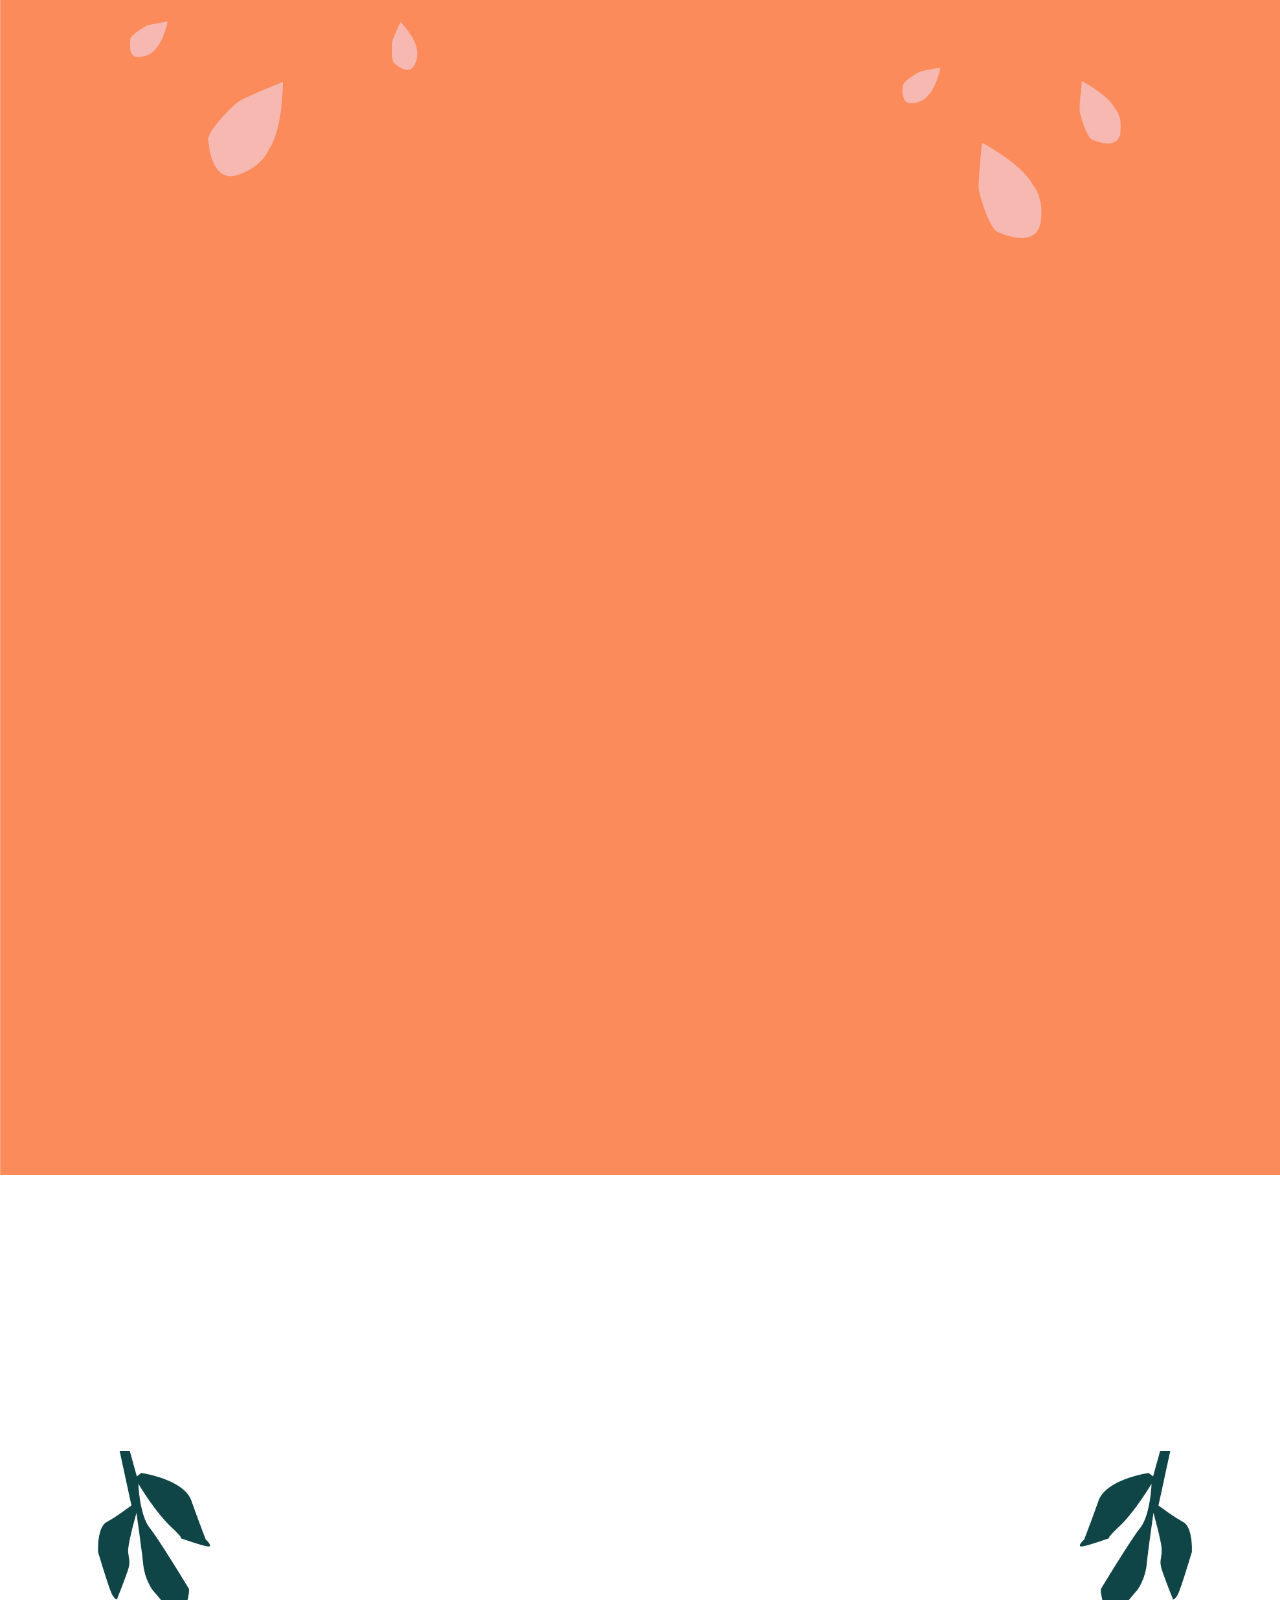
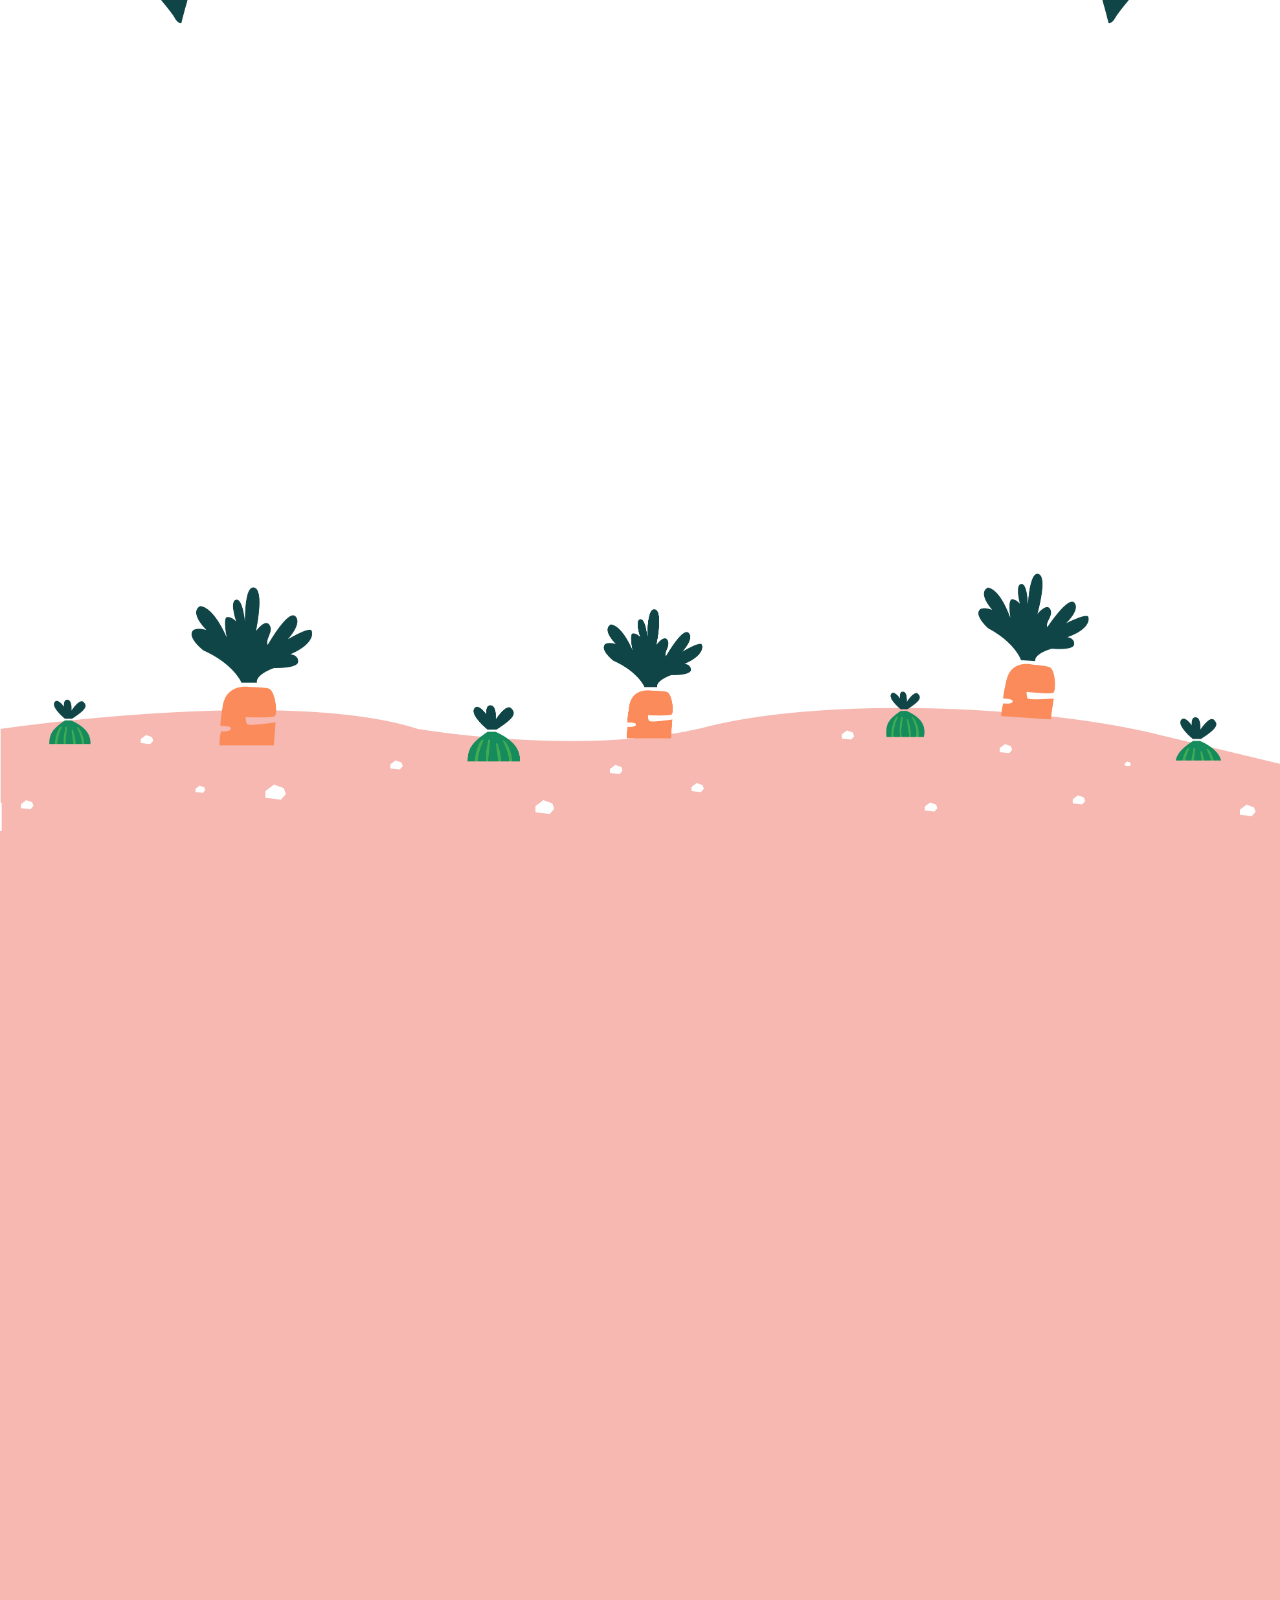
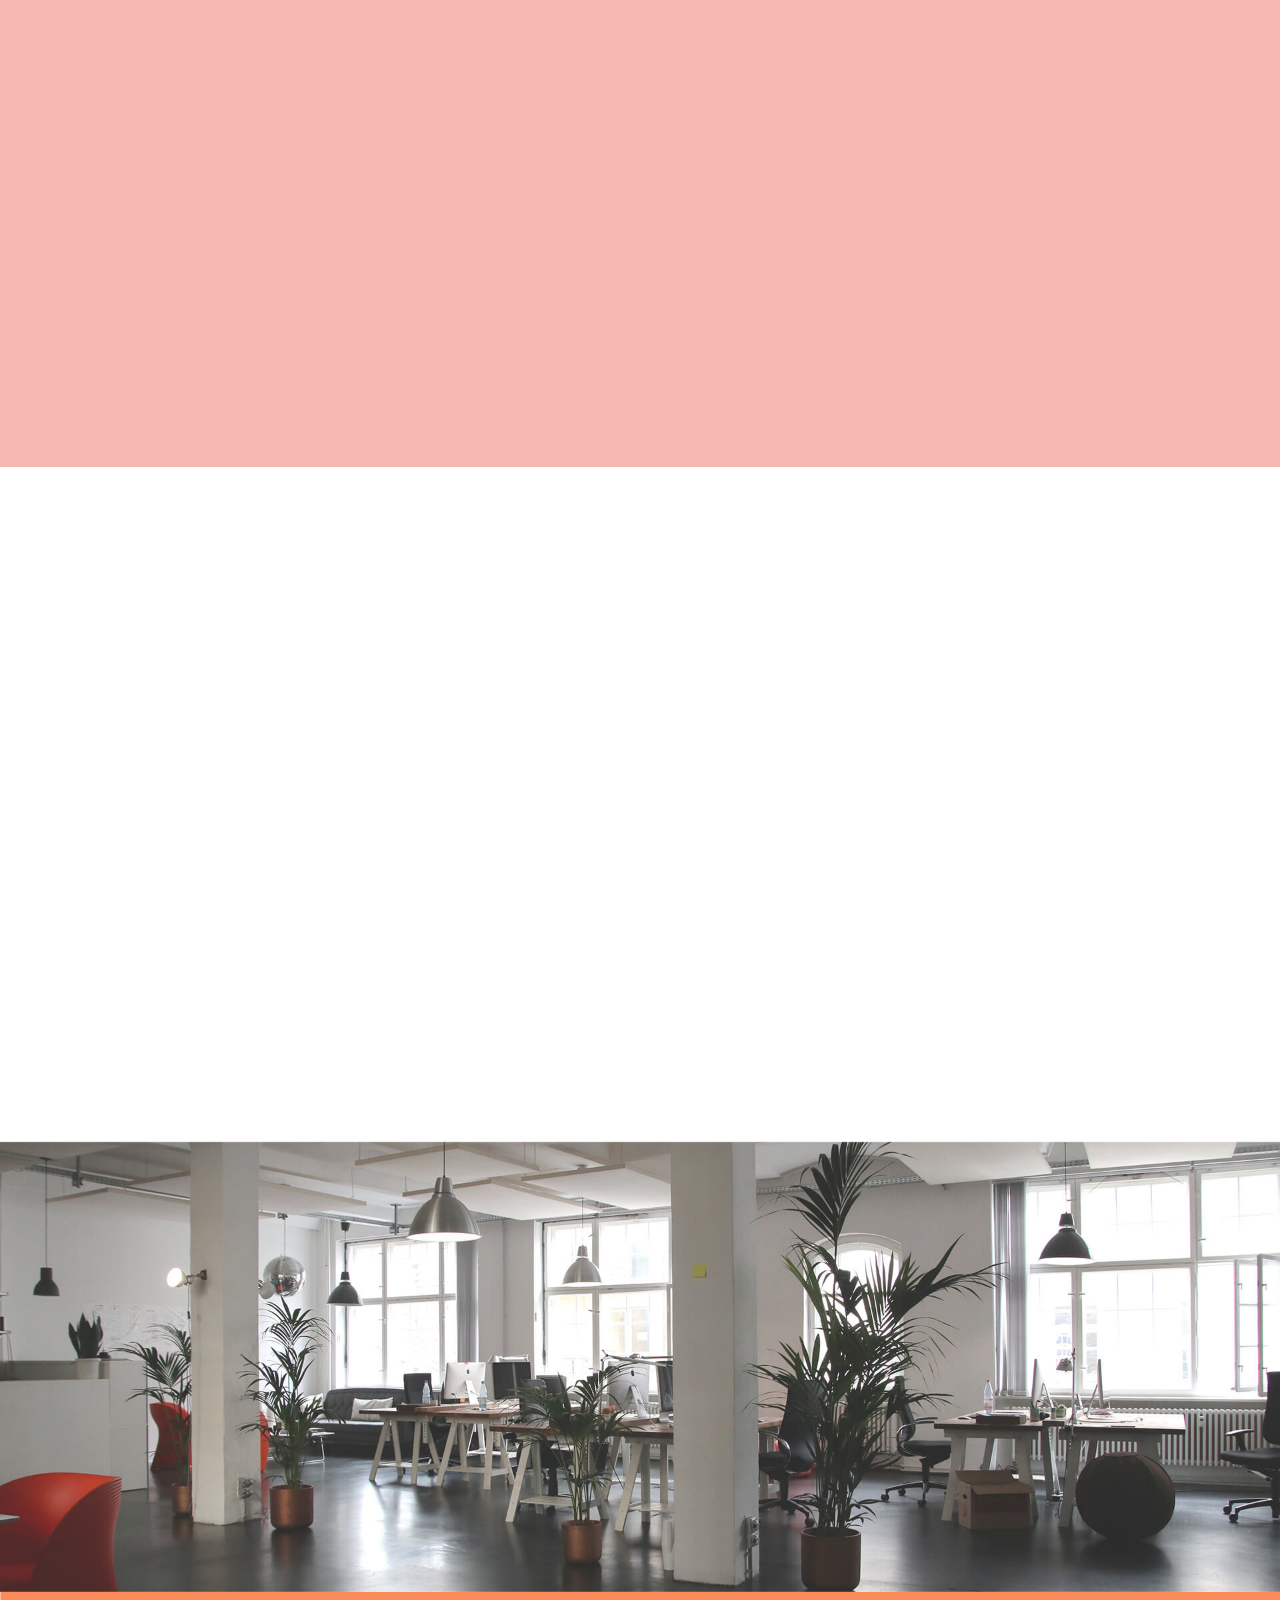
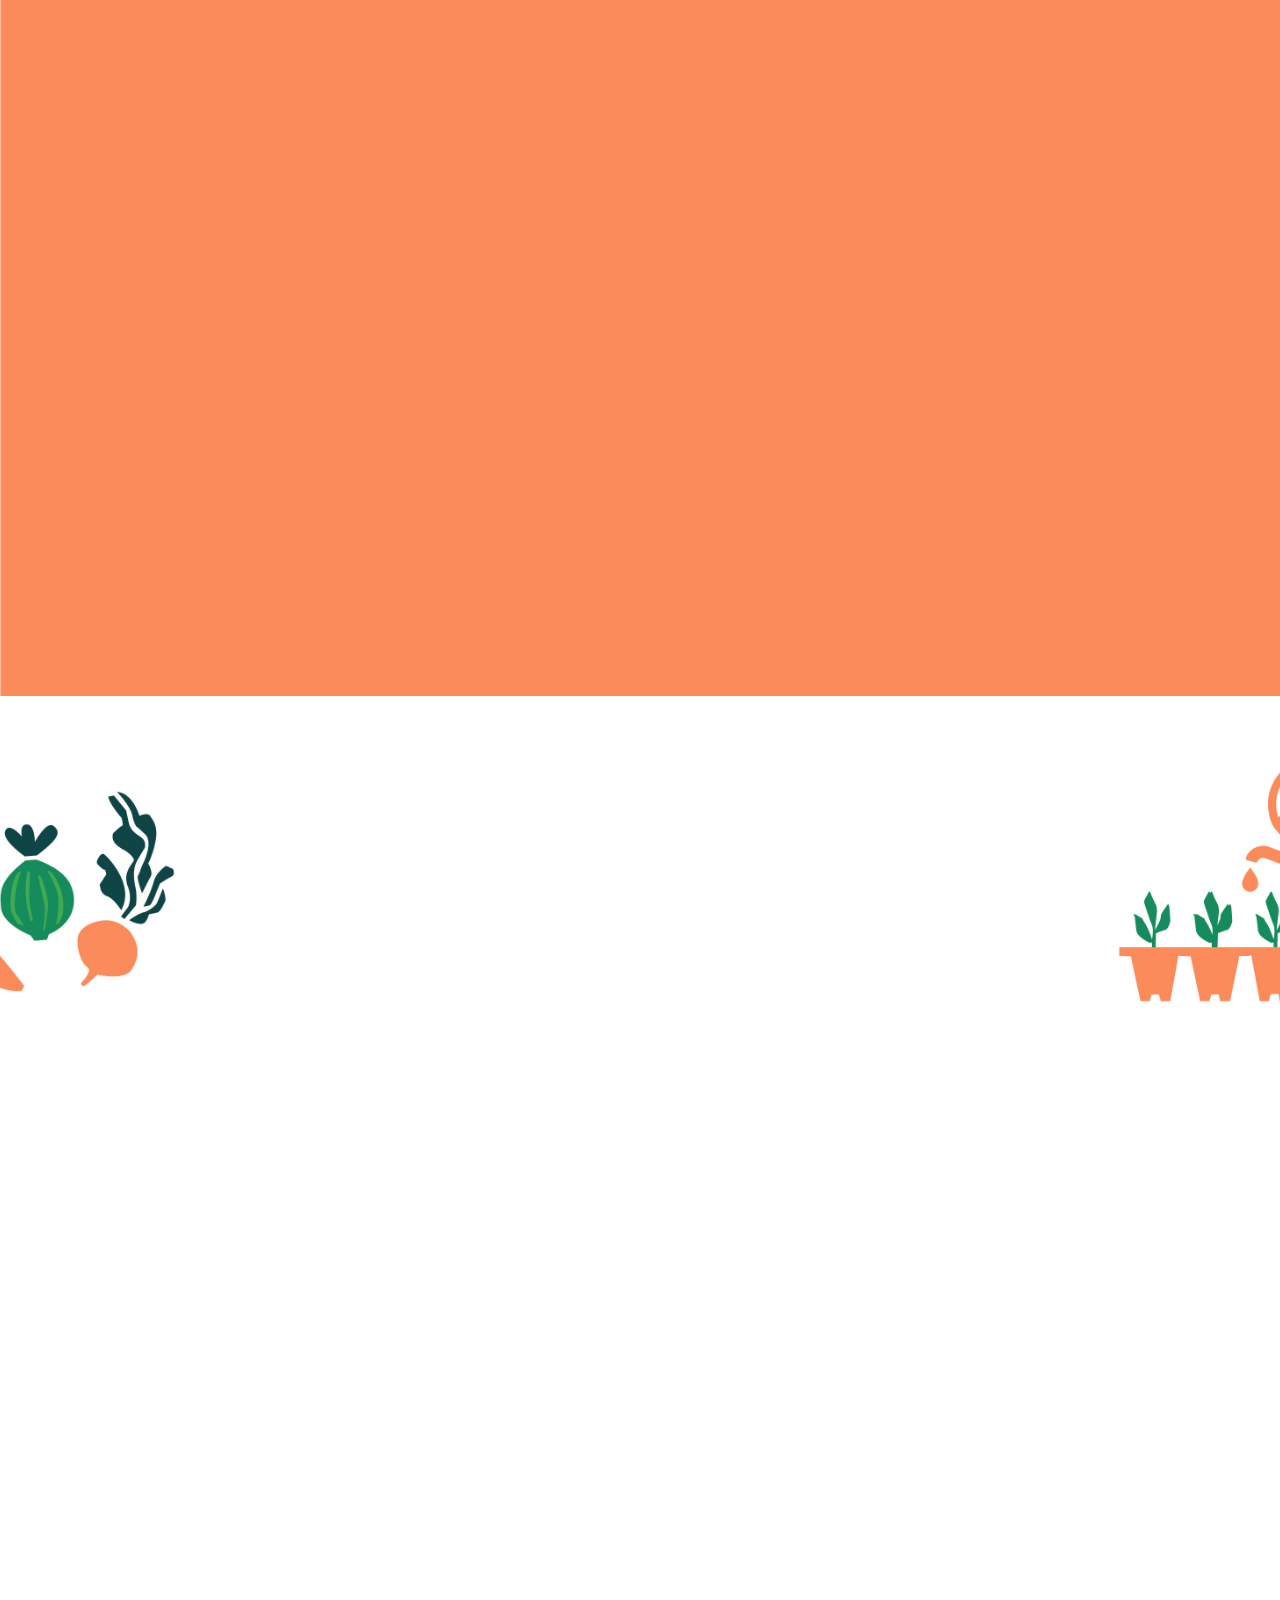
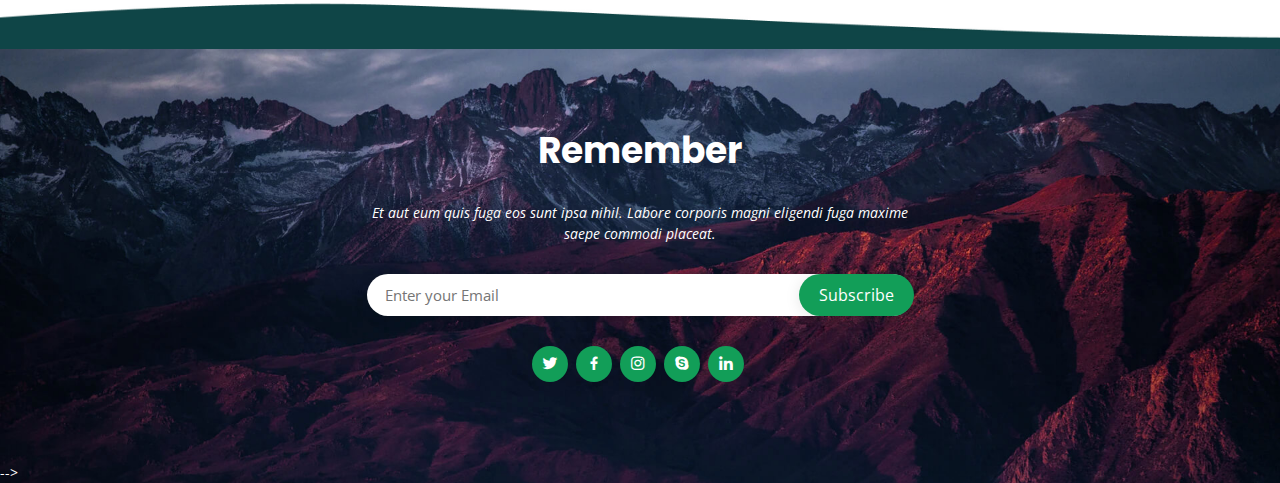
<file: index detalle.html>
<!DOCTYPE html>
<html lang="en">

<head>
  <meta charset="utf-8">
  <meta content="width=device-width, initial-scale=1.0" name="viewport">

  <title>Remember Bootstrap Template - Index</title>
  <meta content="" name="description">
  <meta content="" name="keywords">

  <!-- Favicons -->
  <link href="assets/img/favicon.png" rel="icon">
  <link href="assets/img/apple-touch-icon.png" rel="apple-touch-icon">

  <!-- Google Fonts -->
  <link href="https://fonts.googleapis.com/css?family=Open+Sans:300,300i,400,400i,600,600i,700,700i|Raleway:300,300i,400,400i,500,500i,600,600i,700,700i|Poppins:300,300i,400,400i,500,500i,600,600i,700,700i" rel="stylesheet">

  <!-- Vendor CSS Files -->
  <link href="assets/vendor/aos/aos.css" rel="stylesheet">
  <link href="assets/vendor/bootstrap/css/bootstrap.min.css" rel="stylesheet">
  <link href="assets/vendor/bootstrap-icons/bootstrap-icons.css" rel="stylesheet">
  <link href="assets/vendor/boxicons/css/boxicons.min.css" rel="stylesheet">
  <link href="assets/vendor/glightbox/css/glightbox.min.css" rel="stylesheet">
  <link href="assets/vendor/swiper/swiper-bundle.min.css" rel="stylesheet">

  <!-- Template Main CSS File -->
  <link href="assets/css/style.css" rel="stylesheet">

  <!-- =======================================================
  * Template Name: Remember
  * Template URL: https://bootstrapmade.com/remember-free-multipurpose-bootstrap-template/
  * Updated: Mar 17 2024 with Bootstrap v5.3.3
  * Author: BootstrapMade.com
  * License: https://bootstrapmade.com/license/
  ======================================================== -->
</head>

<body>
<!-- 
  ======= Top Bar =======
  <section id="topbar" class="d-flex align-items-center">
    <div class="container d-flex justify-content-center justify-content-md-between">
      <div class="contact-info d-flex align-items-center">
        <i class="bi bi-envelope d-flex align-items-center"><a href="mailto:contact@example.com">contact@example.com</a></i>
        <i class="bi bi-phone d-flex align-items-center ms-4"><span>+1 5589 55488 55</span></i>
      </div>
      <div class="social-links d-none d-md-flex align-items-center">
        <a href="#" class="twitter"><i class="bi bi-twitter"></i></a>
        <a href="#" class="facebook"><i class="bi bi-facebook"></i></a>
        <a href="#" class="instagram"><i class="bi bi-instagram"></i></a>
        <a href="#" class="linkedin"><i class="bi bi-linkedin"></i></i></a>
      </div>
    </div>
  </section> -->

  <!-- ======= Header ======= -->
  <header id="header" class="d-flex align-items-center">
    <div class="container d-flex justify-content-between">

      <div class="logo">
        <h1 class="text-light"><a href="index.html">Flurbana</a></h1>
        <!-- Uncomment below if you prefer to use an image logo -->
        <!-- <a href="index.html"><img src="assets/img/logo.png" alt="" class="img-fluid"></a>-->
      </div>

      <nav id="navbar" class="navbar">
        <ul>
          <li><a class="nav-link scrollto active" href="#hero">Home</a></li>
          <li><a class="nav-link scrollto" href="#about">Sobre nosotrxs</a></li>
          <li><a class="nav-link scrollto" href="#services">Servicios</a></li>
          <li><a class="nav-link scrollto " href="#portfolio">Resultados</a></li>
          <li><a class="nav-link scrollto" href="#team">Equipo</a></li>
          <li class="dropdown"><a href="#"><span>Cursos</span> <i class="bi bi-chevron-down"></i></a>
            <ul>
              <li><a href="#">Drop Down 1</a></li>
              <li class="dropdown"><a href="#"><span>Deep Drop Down</span> <i class="bi bi-chevron-right"></i></a>
                <ul>
                  <li><a href="#">Deep Drop Down 1</a></li>
                  <li><a href="#">Deep Drop Down 2</a></li>
                  <li><a href="#">Deep Drop Down 3</a></li>
                  <li><a href="#">Deep Drop Down 4</a></li>
                  <li><a href="#">Deep Drop Down 5</a></li>
                </ul>
              </li>
              <li><a href="#">Drop Down 2</a></li>
              <li><a href="#">Drop Down 3</a></li>
              <li><a href="#">Drop Down 4</a></li>
            </ul>
          </li>
          <li><a class="nav-link scrollto" href="#contact">Contacto</a></li>
        </ul>
        <i class="bi bi-list mobile-nav-toggle"></i>
      </nav><!-- .navbar -->

    </div>
  </header><!-- End Header -->

  <!-- ======= Hero Section ======= -->
  <section id="hero">
    <div class="hero-container" data-aos="fade-up">
    <h1>Creadores de tu huerta ideal</h1>
      <h2>Transformamos cualquier rincón en un oasis verde y productivo.</h2>
      <a href="#about" class="btn-get-started scrollto">Leer más</a>
    </div>
  </section><!-- End Hero -->

  <main id="main">

    <!-- ======= About Section ======= -->
    <section id="about" class="about">
      <div class="container">

        <div class="row">
          <div class="col-xl-6 col-lg-6 video-box d-flex justify-content-center align-items-stretch" data-aos="zoom-in">
            <a href="https://www.youtube.com/watch?v=jDDaplaOz7Q" class="venobox play-btn mb-4" data-vbtype="video" data-autoplay="true"></a>
          </div>

          <div class="col-xl-6 col-lg-6 d-flex flex-column align-items-stretch justify-content-center py-5 px-lg-5">
            <div class="box-heading" data-aos="fade-up">
              <h4>Sobre nosotrxs</h4>
              <h3>Conoce un poco sobre nosotrxs</h3>
              <p>Nos dedicamos a fomentar la agricultura urbana ofreciendo el armado de huertas para el cultivo en espacios reducidos. Además, brindamos cursos prácticos y teóricos para que puedas crear y mantener tu propio huerto en casa, sin importar el tamaño de tu espacio.</p>
            </div>

            <div class="icon-box" data-aos="fade-up">
              <div class="icon">
                <img class="icono" src="assets/img/icono1 about.png" alt="imagenicono1" >
              </div>
              <h4 class="title"><a href="">Creación de huertas</a></h4>
              <p class="description">Llevamos la frescura y la sostenibilidad  a tu hogar o negocio. Con nuestras huertas urbanas, podrás disfrutar de alimentos cultivados localmente y sin pesticidas. </p>
            </div>

            <div class="icon-box" data-aos="fade-up" data-aos-delay="100">
              <div class="icon">
                <img class="icono" src="assets/img/icono2 about.png" alt="imagenicono2" >
              </div>
              <h4 class="title"><a href="">Gran variedad de cursos</a></h4>
              <p class="description">Ofrecemos gran variedad de cursos diseñados para todas las edades que cubren una amplia gama de temas, desde los fundamentos de la agricultura urbana hasta técnicas  de cultivo y diseño de huertos.</p>
            </div>

            <div class="icon-box" data-aos="fade-up" data-aos-delay="200">
              <div class="icon">
                <img class="icono" src="assets/img/icono3 about.png" alt="imagenicono2" >
              </div>
              <h4 class="title"><a href="">Eventos especiales</a></h4>
              <p class="description">Realizamos grandes eventos que incluyen actividades interactivas, ferias de plantas, festivales de jardinería y mucho más, ideal para disfrutar la belleza y la diversidad de la naturaleza en familia.</p>
            </div>

          </div>
        </div>

      </div>
    </section><!-- End About Section -->

    <!-- ======= Why Us Section ======= -->
    <section id="why-us" class="why-us">
      <div class="container">

        <div class="section-title" data-aos="zoom-in">
          <h2>Por qué nosotrxs</h2>
          <h3>Por qué somos<span> tu mejor opción</span>?</h3>
          <p>En Flurbana la calidad, variedad y experiencia se fusionan para ofrecerte lo mejor en productos frescos y sostenibles!</p>
        </div>

        <div class="row">

          <div class="col-lg-4">
            <div class="box" data-aos="fade-up">
              <span>01</span>
              <h4>Calidad</h4>
              <img src="assets/img/calidad.jpg" alt="Imagen de calidad">
              <p>Huertas de la más alta calidad, diseñadas para garantizar una experiencia de cultivo exitosa y gratificante para nuestro cliente.</p>
            </div>
          </div>

          <div class="col-lg-4 mt-4 mt-lg-0">
            <div class="box" data-aos="fade-up" data-aos-delay="100">
              <span>02</span>
              <h4>Variedad</h4>
              <img src="assets/img/variedad.jpg" alt="Imagen de calidad">
              <p>Ofrecemos verduras, hortalizas, frutas, legumbres, plantas aromáticas y hierbas medicinales, entre otras variedades.</p>
            
            </div>
          </div>

          <div class="col-lg-4 mt-4 mt-lg-0" data-aos="fade-up" data-aos-delay="200">
            <div class="box">
              <span>03</span>
              <h4> Experiencia</h4>
              <img src="assets/img/experiencia.jpg" alt="Imagen de calidad">
              <p>Nuestro equipo está formado por grandes expertos apasionados de la naturaleza, con años de experiencia.</p>
            </div>
          </div>

        </div>

      </div>
    </section><!-- End Why Us Section -->

    <!-- ======= Counts Section ======= -->
    <!-- <section id="counts" class="counts">
      <div class="container">

        <div class="row counters">

          <div class="col-lg-3 col-6 text-center">
            <span data-purecounter-start="0" data-purecounter-end="232" data-purecounter-duration="1" class="purecounter"></span>
            <p>Clients</p>
          </div>

          <div class="col-lg-3 col-6 text-center">
            <span data-purecounter-start="0" data-purecounter-end="521" data-purecounter-duration="1" class="purecounter"></span>
            <p>Projects</p>
          </div>

          <div class="col-lg-3 col-6 text-center">
            <span data-purecounter-start="0" data-purecounter-end="1463" data-purecounter-duration="1" class="purecounter"></span>
            <p>Hours Of Support</p>
          </div>

          <div class="col-lg-3 col-6 text-center">
            <span data-purecounter-start="0" data-purecounter-end="15" data-purecounter-duration="1" class="purecounter"></span>
            <p>Hard Workers</p>
          </div>

        </div>

      </div>
    </section>End Counts Section -->

    <!-- ======= Cta Section ======= -->
    <section id="cta" class="cta">
      <div class="container" data-aos="zoom-in">

        <div class="text-center">
          <h3>Comunicate con nosotros para hacer realidad la huerta de tus sueños!</h3>
          <p> ¿Buscas plantas que atraigan mariposas y polinizadores? ¿O tal vez estás interesado en cultivar  hierbas y vegetales frescos? Con nuestra extensa selección, encontrarás todo lo que necesitas para crear el jardín de tus sueños.</p>
          <a class="cta-btn" href="#">Ver más</a>
        </div>

      </div>
    </section><!-- End Cta Section -->

     <!-- ======= Pricing Section ======= -->
     <section id="pricing" class="pricing">
      <div class="container">

        <div class="section-title" data-aos="zoom-in">
          <h2>cursos</h2>
          <h3>Encontra tu proxima aventura de <span>aprendizaje</span></h3>
          <p> Nuestros cursos te enseñarán todo lo que necesitas saber para convertir tu espacio urbano en un jardín frondoso y productivo.</p>
        </div>

        <div class="row">

          <div class="col-lg-4 col-md-6">
            <div class="box" data-aos="zoom-in" data-aos-delay="200">
              <h3>Taller  “mini huerta” en espacios reducidos</h3>
              <h4><sup>$</sup>15000<span></h4>
              <ul>
                <div class="icon">
                  <img class="iconogrande" src="assets/img/icono 1 cursos.png" alt="imagenicono2" >
                </div>
                <li>Te enseñamos como cultivar tus propios alimentos frescos en espacios reducidos.</li>
                <!-- <li>Nec feugiat nisl</li>
                <li>Nulla at volutpat dola</li>
                <li class="na">Pharetra massa</li>
                <li class="na">Massa ultricies mi</li> -->
              </ul>
              <div class="btn-wrap">
                <a href="#" class="btn-buy">Obtener curso</a>
              </div>
            </div>
          </div>

          <div class="col-lg-4 col-md-6 mt-4 mt-md-0">
            <div class="box recommended" data-aos="zoom-in" data-aos-delay="100">
              <span class="recommended-badge">Recomendado</span>
              <h3>Taller “tu verde”Taller “tu verde”</h3>
              <h4><sup>$</sup>26999<span></h4>
              <ul>
                <div class="icon">
                  <img class="iconogrande" src="assets/img/icono 2 cursos.png" alt="imagenicono2" >
                </div>
                <li>Aprende sobre botánica básica, propagación de plantas, nutrición vegetal, y técnicas de cultivo en espacios reducidos.</li>
                <!-- <li>Nec feugiat nisl</li>
                <li>Nulla at volutpat dola</li>
                <li>Pharetra massa</li>
                <li class="na">Massa ultricies mi</li> -->
              </ul>
              <div class="btn-wrap">
                <a href="#" class="btn-buy">Obtener curso</a>
              </div>
            </div>
          </div>

          <div class="col-lg-4 col-md-6 mt-4 mt-lg-0">
            <div class="box" data-aos="zoom-in" data-aos-delay="200">
              <h3>Taller de compostaje urbano</h3>
              <h4><sup>$</sup>18000<span></h4>
              <ul>
                <div class="icon">
                  <img class="iconogrande" src="assets/img/icono 3 cursos.png" alt="imagenicono2" >
                </div>
                <li>Te brindamos técnicas efectivas de compostaje diseñadas específicamente para espacios reducidos.</li>
                <!-- <li>Nec feugiat nisl</li>
                <li>Nulla at volutpat dola</li>
                <li>Pharetra massa</li>
                <li>Massa ultricies mi</li> -->
              </ul>
              <div class="btn-wrap">
                <a href="#" class="btn-buy">Obtener curso</a>
              </div>
            </div>
          </div>

        </div>

      </div>
    </section><!-- End Pricing Section -->

    <!-- ======= Services Section ======= -->
    <!-- <section id="services" class="services">
      <div class="container">

        <div class="section-title" data-aos="zoom-in">
          <h2>Services</h2>
          <h3>Our Awesome <span>Services</span></h3>
          <p>Ut possimus qui ut temporibus culpa velit eveniet modi omnis est adipisci expedita at voluptas atque vitae autem.</p>
        </div>

        <div class="row">
          <div class="col-lg-4 col-md-6 d-flex align-items-stretch">
            <div class="icon-box" data-aos="zoom-in">
              <div class="icon"><i class="bx bxl-dribbble"></i></div>
              <h4><a href="">Lorem Ipsum</a></h4>
              <p>Voluptatum deleniti atque corrupti quos dolores et quas molestias excepturi</p>
            </div>
          </div>

          <div class="col-lg-4 col-md-6 d-flex align-items-stretch mt-4 mt-md-0">
            <div class="icon-box" data-aos="zoom-in" data-aos-delay="100">
              <div class="icon"><i class="bx bx-file"></i></div>
              <h4><a href="">Sed ut perspiciatis</a></h4>
              <p>Duis aute irure dolor in reprehenderit in voluptate velit esse cillum dolore</p>
            </div>
          </div>

          <div class="col-lg-4 col-md-6 d-flex align-items-stretch mt-4 mt-lg-0">
            <div class="icon-box" data-aos="zoom-in" data-aos-delay="200">
              <div class="icon"><i class="bx bx-tachometer"></i></div>
              <h4><a href="">Magni Dolores</a></h4>
              <p>Excepteur sint occaecat cupidatat non proident, sunt in culpa qui officia</p>
            </div>
          </div>

          <div class="col-lg-4 col-md-6 d-flex align-items-stretch mt-4">
            <div class="icon-box" data-aos="zoom-in" data-aos-delay="300">
              <div class="icon"><i class="bx bx-world"></i></div>
              <h4><a href="">Nemo Enim</a></h4>
              <p>At vero eos et accusamus et iusto odio dignissimos ducimus qui blanditiis</p>
            </div>
          </div>

          <div class="col-lg-4 col-md-6 d-flex align-items-stretch mt-4">
            <div class="icon-box" data-aos="zoom-in" data-aos-delay="400">
              <div class="icon"><i class="bx bx-slideshow"></i></div>
              <h4><a href="">Dele cardo</a></h4>
              <p>Quis consequatur saepe eligendi voluptatem consequatur dolor consequuntur</p>
            </div>
          </div>

          <div class="col-lg-4 col-md-6 d-flex align-items-stretch mt-4">
            <div class="icon-box" data-aos="zoom-in" data-aos-delay="500">
              <div class="icon"><i class="bx bx-arch"></i></div>
              <h4><a href="">Divera don</a></h4>
              <p>Modi nostrum vel laborum. Porro fugit error sit minus sapiente sit aspernatur</p>
            </div>
          </div>

        </div>

      </div>
    </section>End Services Section -->

    <!-- ======= Portfolio Section ======= -->
    <section id="portfolio" class="portfolio">
      <div class="container">

        <div class="section-title" data-aos="zoom-in">
          <h2>Resultados de nuestros cursos</h2>
          <h3>Conoce los <span>resultados</span> de alumnxs anteriores</h3>
          <p> Hemos ayudado a personas de todas las edades y habilidades para crear su propio oasis verde en medio de la ciudad.</p>
        </div>

        <div class="row">
          <div class="col-lg-12 d-flex justify-content-center" data-aos="fade-up">
            <ul id="portfolio-flters">
              <li data-filter="*" class="filter-active">todos</li>
              <li data-filter=".filter-app">2024</li>
              <li data-filter=".filter-card">2023</li>
              <li data-filter=".filter-web">2022</li>
            </ul>
          </div>
        </div>

        <div class="row portfolio-container" data-aos="fade-up" data-aos-delay="100">

          <div class="col-lg-4 col-md-6 portfolio-item filter-app">
            <img src="assets/img/portfolio/portfolio-1.jpg" class="img-fluid" alt="">
            <div class="portfolio-info">
              <h4>App 1</h4>
              <p>App</p>
              <a href="assets/img/portfolio/portfolio-1.jpg" data-gallery="portfolioGallery" class="portfolio-lightbox preview-link" title="App 1"><i class="bx bx-plus"></i></a>
              <a href="portfolio-details.html" class="details-link" title="More Details"><i class="bx bx-link"></i></a>
            </div>
          </div>

          <div class="col-lg-4 col-md-6 portfolio-item filter-web">
            <img src="assets/img/portfolio/portfolio-2.jpg" class="img-fluid" alt="">
            <div class="portfolio-info">
              <h4>Web 3</h4>
              <p>Web</p>
              <a href="assets/img/portfolio/portfolio-2.jpg" data-gallery="portfolioGallery" class="portfolio-lightbox preview-link" title="Web 3"><i class="bx bx-plus"></i></a>
              <a href="portfolio-details.html" class="details-link" title="More Details"><i class="bx bx-link"></i></a>
            </div>
          </div>

          <div class="col-lg-4 col-md-6 portfolio-item filter-app">
            <img src="assets/img/portfolio/portfolio-3.jpg" class="img-fluid" alt="">
            <div class="portfolio-info">
              <h4>App 2</h4>
              <p>App</p>
              <a href="assets/img/portfolio/portfolio-3.jpg" data-gallery="portfolioGallery" class="portfolio-lightbox preview-link" title="App 2"><i class="bx bx-plus"></i></a>
              <a href="portfolio-details.html" class="details-link" title="More Details"><i class="bx bx-link"></i></a>
            </div>
          </div>

          <div class="col-lg-4 col-md-6 portfolio-item filter-card">
            <img src="assets/img/portfolio/portfolio-4.jpg" class="img-fluid" alt="">
            <div class="portfolio-info">
              <h4>Card 2</h4>
              <p>Card</p>
              <a href="assets/img/portfolio/portfolio-4.jpg" data-gallery="portfolioGallery" class="portfolio-lightbox preview-link" title="Card 2"><i class="bx bx-plus"></i></a>
              <a href="portfolio-details.html" class="details-link" title="More Details"><i class="bx bx-link"></i></a>
            </div>
          </div>

          <div class="col-lg-4 col-md-6 portfolio-item filter-web">
            <img src="assets/img/portfolio/portfolio-5.jpg" class="img-fluid" alt="">
            <div class="portfolio-info">
              <h4>Web 2</h4>
              <p>Web</p>
              <a href="assets/img/portfolio/portfolio-5.jpg" data-gallery="portfolioGallery" class="portfolio-lightbox preview-link" title="Web 2"><i class="bx bx-plus"></i></a>
              <a href="portfolio-details.html" class="details-link" title="More Details"><i class="bx bx-link"></i></a>
            </div>
          </div>

          <div class="col-lg-4 col-md-6 portfolio-item filter-app">
            <img src="assets/img/portfolio/portfolio-6.jpg" class="img-fluid" alt="">
            <div class="portfolio-info">
              <h4>App 3</h4>
              <p>App</p>
              <a href="assets/img/portfolio/portfolio-6.jpg" data-gallery="portfolioGallery" class="portfolio-lightbox preview-link" title="App 3"><i class="bx bx-plus"></i></a>
              <a href="portfolio-details.html" class="details-link" title="More Details"><i class="bx bx-link"></i></a>
            </div>
          </div>

          <div class="col-lg-4 col-md-6 portfolio-item filter-card">
            <img src="assets/img/portfolio/portfolio-7.jpg" class="img-fluid" alt="">
            <div class="portfolio-info">
              <h4>Card 1</h4>
              <p>Card</p>
              <a href="assets/img/portfolio/portfolio-7.jpg" data-gallery="portfolioGallery" class="portfolio-lightbox preview-link" title="Card 1"><i class="bx bx-plus"></i></a>
              <a href="portfolio-details.html" class="details-link" title="More Details"><i class="bx bx-link"></i></a>
            </div>
          </div>

          <div class="col-lg-4 col-md-6 portfolio-item filter-card">
            <img src="assets/img/portfolio/portfolio-8.jpg" class="img-fluid" alt="">
            <div class="portfolio-info">
              <h4>Card 3</h4>
              <p>Card</p>
              <a href="assets/img/portfolio/portfolio-8.jpg" data-gallery="portfolioGallery" class="portfolio-lightbox preview-link" title="Card 3"><i class="bx bx-plus"></i></a>
              <a href="portfolio-details.html" class="details-link" title="More Details"><i class="bx bx-link"></i></a>
            </div>
          </div>

          <div class="col-lg-4 col-md-6 portfolio-item filter-web">
            <img src="assets/img/portfolio/portfolio-9.jpg" class="img-fluid" alt="">
            <div class="portfolio-info">
              <h4>Web 3</h4>
              <p>Web</p>
              <a href="assets/img/portfolio/portfolio-9.jpg" data-gallery="portfolioGallery" class="portfolio-lightbox preview-link" title="Web 3"><i class="bx bx-plus"></i></a>
              <a href="portfolio-details.html" class="details-link" title="More Details"><i class="bx bx-link"></i></a>
            </div>
          </div>

        </div>

      </div>
    </section><!-- End Portfolio Section -->

    <!-- ======= Team Section ======= -->
    <section id="team" class="team">
      <div class="container">

        <div class="section-title" data-aos="zoom-in">
          <h2>Equipo</h2>
          <h3>Nuestro <span>equipo</span></h3>
          <p>Contamos con un gran equipo de profesionales apasionados por la agricultura y la sostenibilidad</p>
        </div>

        <div class="row">

          <div class="col-lg-3 col-md-6 d-flex align-items-stretch">
            <div class="member" data-aos="fade-up">
              <div class="member-img">
                <img src="assets/img/team/team-1.jpg" class="img-fluid" alt="">
                <div class="social">
                  <a href=""><i class="bi bi-twitter"></i></a>
                  <a href=""><i class="bi bi-facebook"></i></a>
                  <a href=""><i class="bi bi-instagram"></i></a>
                  <a href=""><i class="bi bi-linkedin"></i></a>
                </div>
              </div>
              <div class="member-info">
                <h4>Laura Rodriguez</h4>
                <span>Especialista en agricultura sostenible</span>
              </div>
            </div>
          </div>

          <div class="col-lg-3 col-md-6 d-flex align-items-stretch">
            <div class="member" data-aos="fade-up" data-aos-delay="100">
              <div class="member-img">
                <img src="assets/img/team/team-2.jpg" class="img-fluid" alt="">
                <div class="social">
                  <a href=""><i class="bi bi-twitter"></i></a>
                  <a href=""><i class="bi bi-facebook"></i></a>
                  <a href=""><i class="bi bi-instagram"></i></a>
                  <a href=""><i class="bi bi-linkedin"></i></a>
                </div>
              </div>
              <div class="member-info">
                <h4>Estela López</h4>
                <span>Especialista en permacultura</span>
              </div>
            </div>
          </div>

          <div class="col-lg-3 col-md-6 d-flex align-items-stretch">
            <div class="member" data-aos="fade-up" data-aos-delay="200">
              <div class="member-img">
                <img src="assets/img/team/team-3.jpg" class="img-fluid" alt="">
                <div class="social">
                  <a href=""><i class="bi bi-twitter"></i></a>
                  <a href=""><i class="bi bi-facebook"></i></a>
                  <a href=""><i class="bi bi-instagram"></i></a>
                  <a href=""><i class="bi bi-linkedin"></i></a>
                </div>
              </div>
              <div class="member-info">
                <h4>Federico Rojas</h4>
                <span>Especialista en Agricultura Vertical</span>
              </div>
            </div>
          </div>

          <div class="col-lg-3 col-md-6 d-flex align-items-stretch">
            <div class="member" data-aos="fade-up" data-aos-delay="300">
              <div class="member-img">
                <img src="assets/img/team/team-4.jpg" class="img-fluid" alt="">
                <div class="social">
                  <a href=""><i class="bi bi-twitter"></i></a>
                  <a href=""><i class="bi bi-facebook"></i></a>
                  <a href=""><i class="bi bi-instagram"></i></a>
                  <a href=""><i class="bi bi-linkedin"></i></a>
                </div>
              </div>
              <div class="member-info">
                <h4>Carlos Dominguez</h4>
                <span>Experto en Agricultura Orgánica</span>
              </div>
            </div>
          </div>

        </div>

      </div>
    </section><!-- End Team Section -->

    <!-- ======= Testimonials Section ======= -->
    <section id="testimonials" class="testimonials">
      <div class="container">

        <div class="testimonials-slider swiper" data-aos="fade-up" data-aos-delay="100">
          <div class="swiper-wrapper">

            <div class="swiper-slide">
              <div class="testimonial-item">
                <img src="assets/img/testimonials/testimonials-1.jpg" class="testimonial-img" alt="">
                <h3>Saul Goodman</h3>
                <h4>Ceo &amp; Founder</h4>
                <p>
                  <i class="bx bxs-quote-alt-left quote-icon-left"></i>
                  Proin iaculis purus consequat sem cure digni ssim donec porttitora entum suscipit rhoncus. Accusantium quam, ultricies eget id, aliquam eget nibh et. Maecen aliquam, risus at semper.
                  <i class="bx bxs-quote-alt-right quote-icon-right"></i>
                </p>
              </div>
            </div><!-- End testimonial item -->

            <div class="swiper-slide">
              <div class="testimonial-item">
                <img src="assets/img/testimonials/testimonials-2.jpg" class="testimonial-img" alt="">
                <h3>Sara Wilsson</h3>
                <h4>Designer</h4>
                <p>
                  <i class="bx bxs-quote-alt-left quote-icon-left"></i>
                  Export tempor illum tamen malis malis eram quae irure esse labore quem cillum quid cillum eram malis quorum velit fore eram velit sunt aliqua noster fugiat irure amet legam anim culpa.
                  <i class="bx bxs-quote-alt-right quote-icon-right"></i>
                </p>
              </div>
            </div><!-- End testimonial item -->

            <div class="swiper-slide">
              <div class="testimonial-item">
                <img src="assets/img/testimonials/testimonials-3.jpg" class="testimonial-img" alt="">
                <h3>Jena Karlis</h3>
                <h4>Store Owner</h4>
                <p>
                  <i class="bx bxs-quote-alt-left quote-icon-left"></i>
                  Enim nisi quem export duis labore cillum quae magna enim sint quorum nulla quem veniam duis minim tempor labore quem eram duis noster aute amet eram fore quis sint minim.
                  <i class="bx bxs-quote-alt-right quote-icon-right"></i>
                </p>
              </div>
            </div><!-- End testimonial item -->

            <div class="swiper-slide">
              <div class="testimonial-item">
                <img src="assets/img/testimonials/testimonials-4.jpg" class="testimonial-img" alt="">
                <h3>Matt Brandon</h3>
                <h4>Freelancer</h4>
                <p>
                  <i class="bx bxs-quote-alt-left quote-icon-left"></i>
                  Fugiat enim eram quae cillum dolore dolor amet nulla culpa multos export minim fugiat minim velit minim dolor enim duis veniam ipsum anim magna sunt elit fore quem dolore labore illum veniam.
                  <i class="bx bxs-quote-alt-right quote-icon-right"></i>
                </p>
              </div>
            </div><!-- End testimonial item -->

            <div class="swiper-slide">
              <div class="testimonial-item">
                <img src="assets/img/testimonials/testimonials-5.jpg" class="testimonial-img" alt="">
                <h3>John Larson</h3>
                <h4>Entrepreneur</h4>
                <p>
                  <i class="bx bxs-quote-alt-left quote-icon-left"></i>
                  Quis quorum aliqua sint quem legam fore sunt eram irure aliqua veniam tempor noster veniam enim culpa labore duis sunt culpa nulla illum cillum fugiat legam esse veniam culpa fore nisi cillum quid.
                  <i class="bx bxs-quote-alt-right quote-icon-right"></i>
                </p>
              </div>
            </div><!-- End testimonial item -->

          </div>
          <div class="swiper-pagination"></div>
        </div>

      </div>
    </section><!-- End Testimonials Section -->

    <!-- ======= F.A.Q Section ======= -->
    <section id="faq" class="faq">
      <div class="container">

        <div class="section-title" data-aos="zoom-in">
          <h2>F.A.Q</h2>
          <h3>Preguntas frecuentes
            <!-- <span>Questions</span></h3> -->
          <p></p>
        </div>

        <div class="faq-list">
          <ul>
            <li data-aos="fade-up">
              <i class="bx bx-help-circle icon-help"></i> <a data-bs-toggle="collapse" class="collapse" data-bs-target="#faq-list-1">Non consectetur a erat nam at lectus urna duis? <i class="bx bx-chevron-down icon-show"></i><i class="bx bx-chevron-up icon-close"></i></a>
              <div id="faq-list-1" class="collapse show" data-bs-parent=".faq-list">
                <p>
                  Feugiat pretium nibh ipsum consequat. Tempus iaculis urna id volutpat lacus laoreet non curabitur gravida. Venenatis lectus magna fringilla urna porttitor rhoncus dolor purus non.
                </p>
              </div>
            </li>

            <li data-aos="fade-up" data-aos-delay="100">
              <i class="bx bx-help-circle icon-help"></i> <a data-bs-toggle="collapse" data-bs-target="#faq-list-2" class="collapsed">Feugiat scelerisque varius morbi enim nunc? <i class="bx bx-chevron-down icon-show"></i><i class="bx bx-chevron-up icon-close"></i></a>
              <div id="faq-list-2" class="collapse" data-bs-parent=".faq-list">
                <p>
                  Dolor sit amet consectetur adipiscing elit pellentesque habitant morbi. Id interdum velit laoreet id donec ultrices. Fringilla phasellus faucibus scelerisque eleifend donec pretium. Est pellentesque elit ullamcorper dignissim. Mauris ultrices eros in cursus turpis massa tincidunt dui.
                </p>
              </div>
            </li>

            <li data-aos="fade-up" data-aos-delay="200">
              <i class="bx bx-help-circle icon-help"></i> <a data-bs-toggle="collapse" data-bs-target="#faq-list-3" class="collapsed">Dolor sit amet consectetur adipiscing elit? <i class="bx bx-chevron-down icon-show"></i><i class="bx bx-chevron-up icon-close"></i></a>
              <div id="faq-list-3" class="collapse" data-bs-parent=".faq-list">
                <p>
                  Eleifend mi in nulla posuere sollicitudin aliquam ultrices sagittis orci. Faucibus pulvinar elementum integer enim. Sem nulla pharetra diam sit amet nisl suscipit. Rutrum tellus pellentesque eu tincidunt. Lectus urna duis convallis convallis tellus. Urna molestie at elementum eu facilisis sed odio morbi quis
                </p>
              </div>
            </li>

            <li data-aos="fade-up" data-aos-delay="300">
              <i class="bx bx-help-circle icon-help"></i> <a data-bs-toggle="collapse" data-bs-target="#faq-list-4" class="collapsed">Tempus quam pellentesque nec nam aliquam sem et tortor consequat? <i class="bx bx-chevron-down icon-show"></i><i class="bx bx-chevron-up icon-close"></i></a>
              <div id="faq-list-4" class="collapse" data-bs-parent=".faq-list">
                <p>
                  Molestie a iaculis at erat pellentesque adipiscing commodo. Dignissim suspendisse in est ante in. Nunc vel risus commodo viverra maecenas accumsan. Sit amet nisl suscipit adipiscing bibendum est. Purus gravida quis blandit turpis cursus in.
                </p>
              </div>
            </li>

            <li data-aos="fade-up" data-aos-delay="400">
              <i class="bx bx-help-circle icon-help"></i> <a data-bs-toggle="collapse" data-bs-target="#faq-list-5" class="collapsed">Tortor vitae purus faucibus ornare. Varius vel pharetra vel turpis nunc eget lorem dolor? <i class="bx bx-chevron-down icon-show"></i><i class="bx bx-chevron-up icon-close"></i></a>
              <div id="faq-list-5" class="collapse" data-bs-parent=".faq-list">
                <p>
                  Laoreet sit amet cursus sit amet dictum sit amet justo. Mauris vitae ultricies leo integer malesuada nunc vel. Tincidunt eget nullam non nisi est sit amet. Turpis nunc eget lorem dolor sed. Ut venenatis tellus in metus vulputate eu scelerisque.
                </p>
              </div>
            </li>

          </ul>
        </div>

      </div>
    </section><!-- End F.A.Q Section -->

    <!-- ======= Contact Section ======= -->
    <section id="contact" class="contact">
      <div class="container">

        <div class="section-title" data-aos="zoom-in">
          <h2>Contacto</h2>
          <h3>Información de<span> contacto</span></h3>
          <p>"¡Conéctate con nosotros y haz crecer tu pasión por la agricultura urbana! Estamos aquí para apoyarte en cada paso del camino. </p>
        </div>

        <div>
          <iframe style="border:0; width: 100%; height: 270px;" src="https://www.google.com/maps/embed?pb=!1m14!1m8!1m3!1d12097.433213460943!2d-74.0062269!3d40.7101282!3m2!1i1024!2i768!4f13.1!3m3!1m2!1s0x0%3A0xb89d1fe6bc499443!2sDowntown+Conference+Center!5e0!3m2!1smk!2sbg!4v1539943755621" frameborder="0" allowfullscreen></iframe>
        </div>

        <div class="row mt-5">

          <div class="col-lg-4" data-aos="fade-right">
            <div class="info">
              <div class="address">
                <i class="bi bi-geo-alt"></i>
                <h4>Location:</h4>
                <p>A108 Adam Street, New York, NY 535022</p>
              </div>

              <div class="email">
                <i class="bi bi-envelope"></i>
                <h4>Email:</h4>
                <p>info@example.com</p>
              </div>

              <div class="phone">
                <i class="bi bi-phone"></i>
                <h4>Call:</h4>
                <p>+1 5589 55488 55s</p>
              </div>

            </div>

          </div>

          <div class="col-lg-8 mt-5 mt-lg-0" data-aos="fade-left">

            <form action="forms/contact.php" method="post" role="form" class="php-email-form">
              <div class="row">
                <div class="col-md-6 form-group">
                  <input type="text" name="name" class="form-control" id="name" placeholder="Your Name" required>
                </div>
                <div class="col-md-6 form-group mt-3 mt-md-0">
                  <input type="email" class="form-control" name="email" id="email" placeholder="Your Email" required>
                </div>
              </div>
              <div class="form-group mt-3">
                <input type="text" class="form-control" name="subject" id="subject" placeholder="Subject" required>
              </div>
              <div class="form-group mt-3">
                <textarea class="form-control" name="message" rows="5" placeholder="Message" required></textarea>
              </div>
              <div class="my-3">
                <div class="loading">Loading</div>
                <div class="error-message"></div>
                <div class="sent-message">Your message has been sent. Thank you!</div>
              </div>
              <div class="text-center"><button type="submit">Send Message</button></div>
            </form>

          </div>

        </div>

      </div>
    </section><!-- End Contact Section -->

  </main><!-- End #main -->

  <!-- ======= Footer ======= -->
  <footer id="footer">

    <div class="footer-top">

      <div class="container">

        <div class="row  justify-content-center">
          <div class="col-lg-6">
            <h3>Remember</h3>
            <p>Et aut eum quis fuga eos sunt ipsa nihil. Labore corporis magni eligendi fuga maxime saepe commodi placeat.</p>
          </div>
        </div>

        <div class="row footer-newsletter justify-content-center">
          <div class="col-lg-6">
            <form action="" method="post">
              <input type="email" name="email" placeholder="Enter your Email"><input type="submit" value="Subscribe">
            </form>
          </div>
        </div>

        <div class="social-links">
          <a href="#" class="twitter"><i class="bx bxl-twitter"></i></a>
          <a href="#" class="facebook"><i class="bx bxl-facebook"></i></a>
          <a href="#" class="instagram"><i class="bx bxl-instagram"></i></a>
          <a href="#" class="google-plus"><i class="bx bxl-skype"></i></a>
          <a href="#" class="linkedin"><i class="bx bxl-linkedin"></i></a>
        </div>

      </div>
    </div>
<!-- 
    <div class="container footer-bottom clearfix">
      <div class="copyright">
        &copy; Copyright <strong><span>Remember</span></strong>. All Rights Reserved
      </div>
      <div class="credits">
        <!-- All the links in the footer should remain intact. -->
        <!-- You can delete the links only if you purchased the pro version. -->
        <!-- Licensing information: https://bootstrapmade.com/license/ -->
        <!-- Purchase the pro version with working PHP/AJAX contact form: https://bootstrapmade.com/remember-free-multipurpose-bootstrap-template/ -->
        <!-- Designed by <a href="https://bootstrapmade.com/">BootstrapMade</a> -->
      </div>
    </div> -->
  </footer><!-- End Footer -->

  <a href="#" class="back-to-top d-flex align-items-center justify-content-center"><i class="bi bi-arrow-up-short"></i></a>

  <!-- Vendor JS Files -->
  <script src="assets/vendor/purecounter/purecounter_vanilla.js"></script>
  <script src="assets/vendor/aos/aos.js"></script>
  <script src="assets/vendor/bootstrap/js/bootstrap.bundle.min.js"></script>
  <script src="assets/vendor/glightbox/js/glightbox.min.js"></script>
  <script src="assets/vendor/isotope-layout/isotope.pkgd.min.js"></script>
  <script src="assets/vendor/swiper/swiper-bundle.min.js"></script>
  <script src="assets/vendor/php-email-form/validate.js"></script>

  <!-- Template Main JS File -->
  <script src="assets/js/main.js"></script>

</body>

</html>
</file>
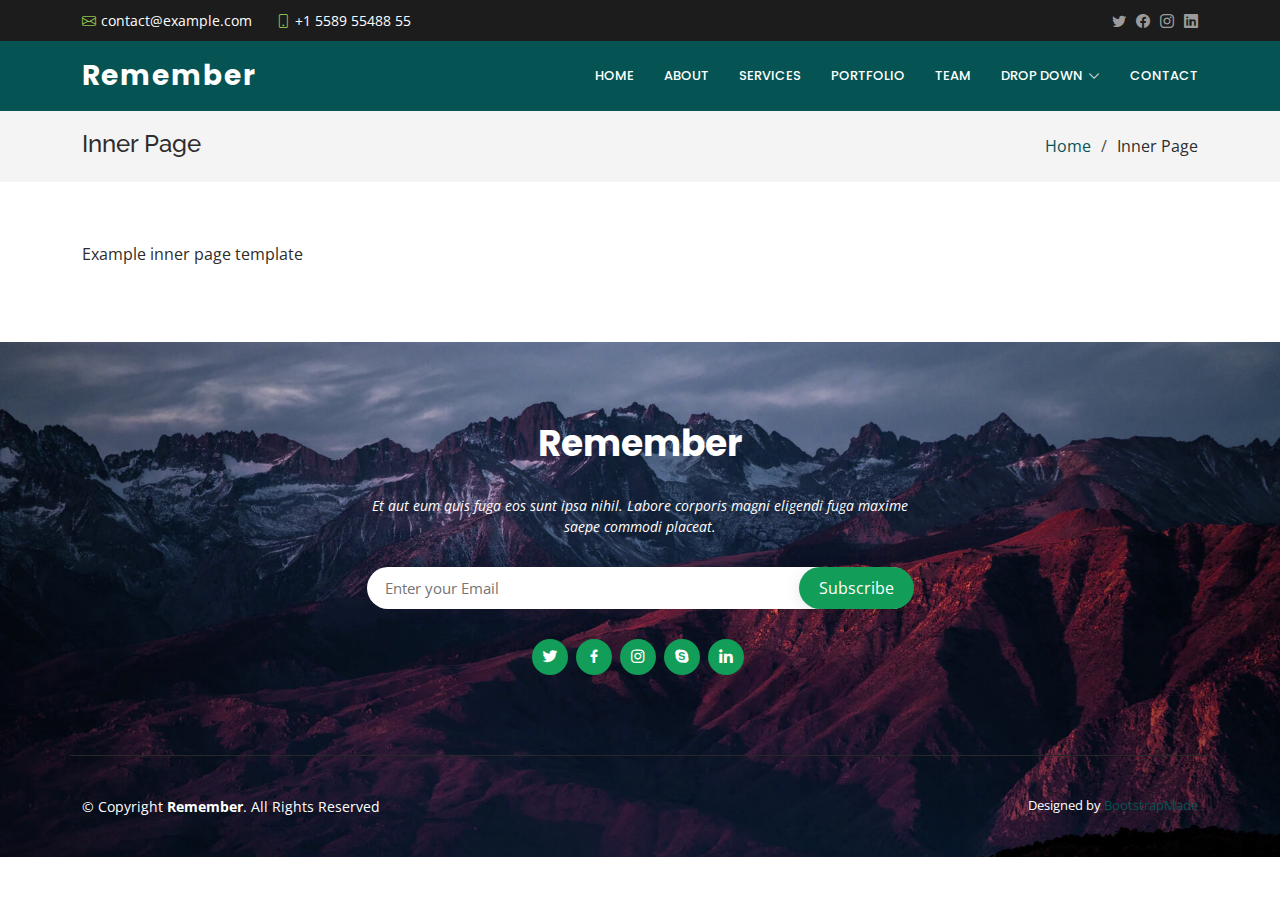
<file: inner-page.html>
<!DOCTYPE html>
<html lang="en">

<head>
  <meta charset="utf-8">
  <meta content="width=device-width, initial-scale=1.0" name="viewport">

  <title>Inner Page - Remember Bootstrap Template</title>
  <meta content="" name="description">
  <meta content="" name="keywords">

  <!-- Favicons -->
  <link href="assets/img/favicon.png" rel="icon">
  <link href="assets/img/apple-touch-icon.png" rel="apple-touch-icon">

  <!-- Google Fonts -->
  <link href="https://fonts.googleapis.com/css?family=Open+Sans:300,300i,400,400i,600,600i,700,700i|Raleway:300,300i,400,400i,500,500i,600,600i,700,700i|Poppins:300,300i,400,400i,500,500i,600,600i,700,700i" rel="stylesheet">

  <!-- Vendor CSS Files -->
  <link href="assets/vendor/aos/aos.css" rel="stylesheet">
  <link href="assets/vendor/bootstrap/css/bootstrap.min.css" rel="stylesheet">
  <link href="assets/vendor/bootstrap-icons/bootstrap-icons.css" rel="stylesheet">
  <link href="assets/vendor/boxicons/css/boxicons.min.css" rel="stylesheet">
  <link href="assets/vendor/glightbox/css/glightbox.min.css" rel="stylesheet">
  <link href="assets/vendor/swiper/swiper-bundle.min.css" rel="stylesheet">

  <!-- Template Main CSS File -->
  <link href="assets/css/style.css" rel="stylesheet">

  <!-- =======================================================
  * Template Name: Remember
  * Template URL: https://bootstrapmade.com/remember-free-multipurpose-bootstrap-template/
  * Updated: Mar 17 2024 with Bootstrap v5.3.3
  * Author: BootstrapMade.com
  * License: https://bootstrapmade.com/license/
  ======================================================== -->
</head>

<body>

  <!-- ======= Top Bar ======= -->
  <section id="topbar" class="d-flex align-items-center">
    <div class="container d-flex justify-content-center justify-content-md-between">
      <div class="contact-info d-flex align-items-center">
        <i class="bi bi-envelope d-flex align-items-center"><a href="mailto:contact@example.com">contact@example.com</a></i>
        <i class="bi bi-phone d-flex align-items-center ms-4"><span>+1 5589 55488 55</span></i>
      </div>
      <div class="social-links d-none d-md-flex align-items-center">
        <a href="#" class="twitter"><i class="bi bi-twitter"></i></a>
        <a href="#" class="facebook"><i class="bi bi-facebook"></i></a>
        <a href="#" class="instagram"><i class="bi bi-instagram"></i></a>
        <a href="#" class="linkedin"><i class="bi bi-linkedin"></i></i></a>
      </div>
    </div>
  </section>

  <!-- ======= Header ======= -->
  <header id="header" class="d-flex align-items-center">
    <div class="container d-flex justify-content-between">

      <div class="logo">
        <h1 class="text-light"><a href="index.html">Remember</a></h1>
        <!-- Uncomment below if you prefer to use an image logo -->
        <!-- <a href="index.html"><img src="assets/img/logo.png" alt="" class="img-fluid"></a>-->
      </div>

      <nav id="navbar" class="navbar">
        <ul>
          <li><a class="nav-link scrollto " href="#hero">Home</a></li>
          <li><a class="nav-link scrollto" href="#about">About</a></li>
          <li><a class="nav-link scrollto" href="#services">Services</a></li>
          <li><a class="nav-link scrollto " href="#portfolio">Portfolio</a></li>
          <li><a class="nav-link scrollto" href="#team">Team</a></li>
          <li class="dropdown"><a href="#"><span>Drop Down</span> <i class="bi bi-chevron-down"></i></a>
            <ul>
              <li><a href="#">Drop Down 1</a></li>
              <li class="dropdown"><a href="#"><span>Deep Drop Down</span> <i class="bi bi-chevron-right"></i></a>
                <ul>
                  <li><a href="#">Deep Drop Down 1</a></li>
                  <li><a href="#">Deep Drop Down 2</a></li>
                  <li><a href="#">Deep Drop Down 3</a></li>
                  <li><a href="#">Deep Drop Down 4</a></li>
                  <li><a href="#">Deep Drop Down 5</a></li>
                </ul>
              </li>
              <li><a href="#">Drop Down 2</a></li>
              <li><a href="#">Drop Down 3</a></li>
              <li><a href="#">Drop Down 4</a></li>
            </ul>
          </li>
          <li><a class="nav-link scrollto" href="#contact">Contact</a></li>
        </ul>
        <i class="bi bi-list mobile-nav-toggle"></i>
      </nav><!-- .navbar -->

    </div>
  </header><!-- End Header -->

  <main id="main">

    <!-- ======= Breadcrumbs ======= -->
    <section class="breadcrumbs">
      <div class="container">

        <div class="d-flex justify-content-between align-items-center">
          <h2>Inner Page</h2>
          <ol>
            <li><a href="index.html">Home</a></li>
            <li>Inner Page</li>
          </ol>
        </div>

      </div>
    </section><!-- End Breadcrumbs -->

    <section class="inner-page">
      <div class="container">
        <p>
          Example inner page template
        </p>
      </div>
    </section>

  </main><!-- End #main -->

  <!-- ======= Footer ======= -->
  <footer id="footer">

    <div class="footer-top">

      <div class="container">

        <div class="row  justify-content-center">
          <div class="col-lg-6">
            <h3>Remember</h3>
            <p>Et aut eum quis fuga eos sunt ipsa nihil. Labore corporis magni eligendi fuga maxime saepe commodi placeat.</p>
          </div>
        </div>

        <div class="row footer-newsletter justify-content-center">
          <div class="col-lg-6">
            <form action="" method="post">
              <input type="email" name="email" placeholder="Enter your Email"><input type="submit" value="Subscribe">
            </form>
          </div>
        </div>

        <div class="social-links">
          <a href="#" class="twitter"><i class="bx bxl-twitter"></i></a>
          <a href="#" class="facebook"><i class="bx bxl-facebook"></i></a>
          <a href="#" class="instagram"><i class="bx bxl-instagram"></i></a>
          <a href="#" class="google-plus"><i class="bx bxl-skype"></i></a>
          <a href="#" class="linkedin"><i class="bx bxl-linkedin"></i></a>
        </div>

      </div>
    </div>

    <div class="container footer-bottom clearfix">
      <div class="copyright">
        &copy; Copyright <strong><span>Remember</span></strong>. All Rights Reserved
      </div>
      <div class="credits">
        <!-- All the links in the footer should remain intact. -->
        <!-- You can delete the links only if you purchased the pro version. -->
        <!-- Licensing information: https://bootstrapmade.com/license/ -->
        <!-- Purchase the pro version with working PHP/AJAX contact form: https://bootstrapmade.com/remember-free-multipurpose-bootstrap-template/ -->
        Designed by <a href="https://bootstrapmade.com/">BootstrapMade</a>
      </div>
    </div>
  </footer><!-- End Footer -->

  <a href="#" class="back-to-top d-flex align-items-center justify-content-center"><i class="bi bi-arrow-up-short"></i></a>

  <!-- Vendor JS Files -->
  <script src="assets/vendor/purecounter/purecounter_vanilla.js"></script>
  <script src="assets/vendor/aos/aos.js"></script>
  <script src="assets/vendor/bootstrap/js/bootstrap.bundle.min.js"></script>
  <script src="assets/vendor/glightbox/js/glightbox.min.js"></script>
  <script src="assets/vendor/isotope-layout/isotope.pkgd.min.js"></script>
  <script src="assets/vendor/swiper/swiper-bundle.min.js"></script>
  <script src="assets/vendor/php-email-form/validate.js"></script>

  <!-- Template Main JS File -->
  <script src="assets/js/main.js"></script>

</body>

</html>
</file>
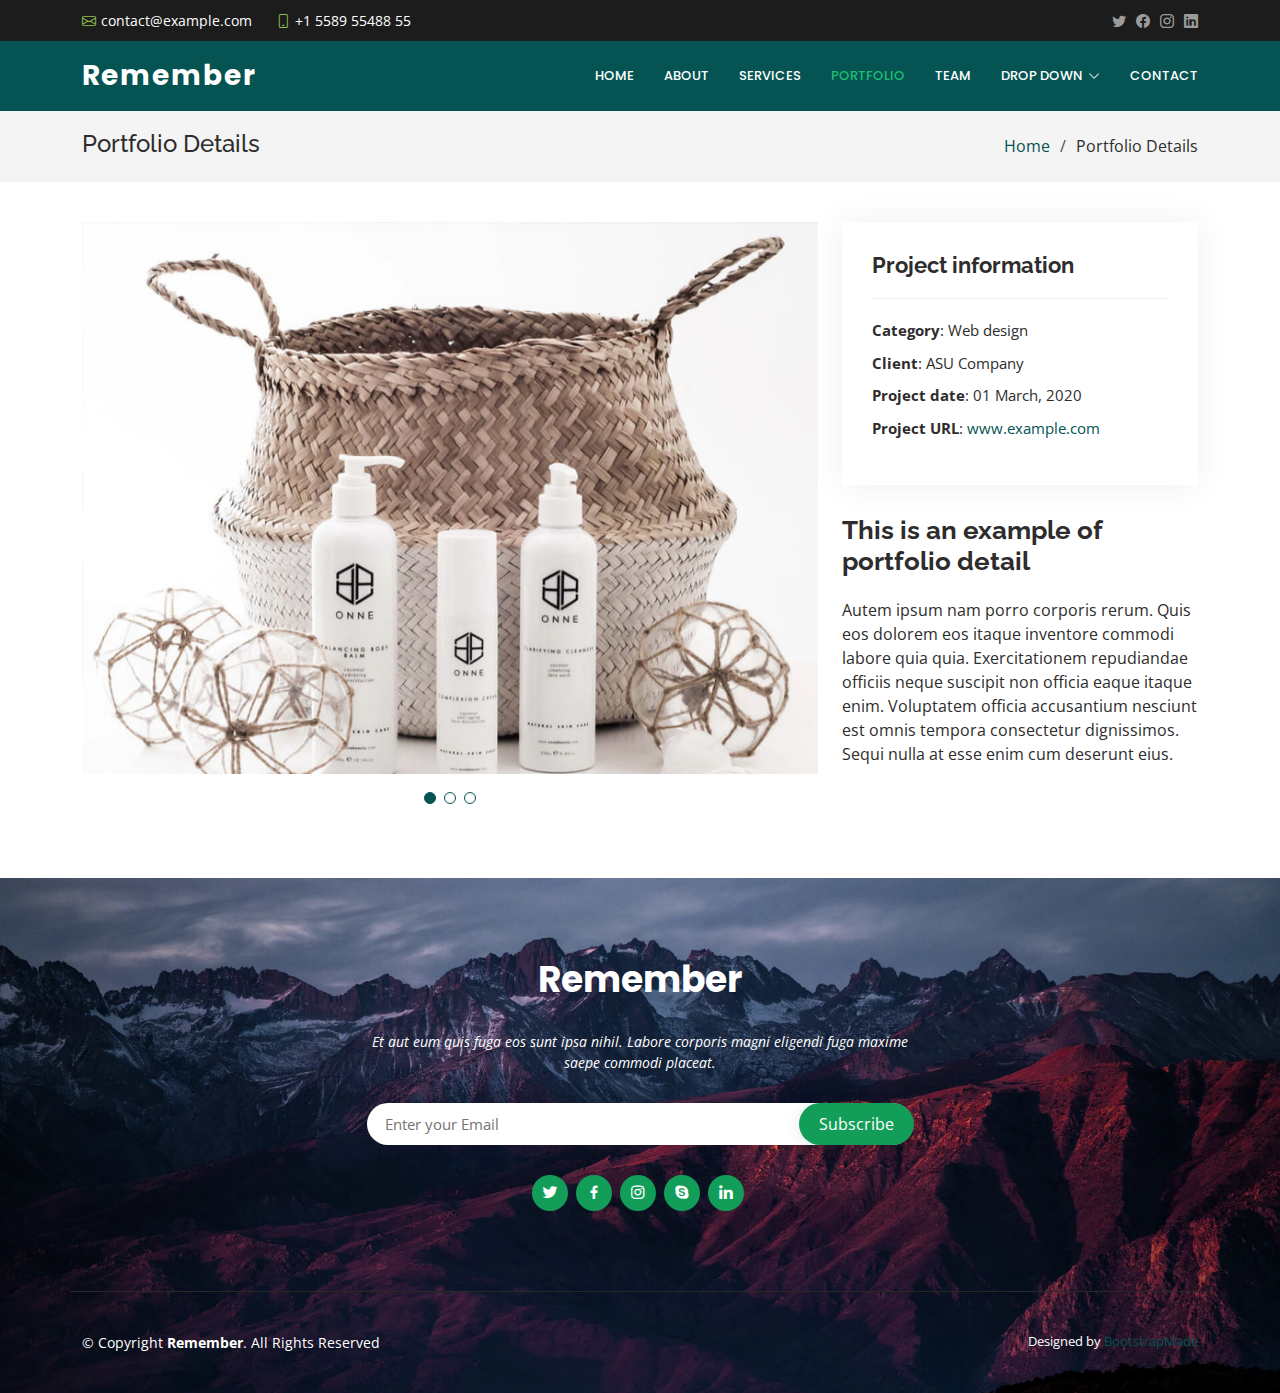
<file: portfolio-details.html>
<!DOCTYPE html>
<html lang="en">

<head>
  <meta charset="utf-8">
  <meta content="width=device-width, initial-scale=1.0" name="viewport">

  <title>Portfolio Details - Remember Bootstrap Template</title>
  <meta content="" name="description">
  <meta content="" name="keywords">

  <!-- Favicons -->
  <link href="assets/img/favicon.png" rel="icon">
  <link href="assets/img/apple-touch-icon.png" rel="apple-touch-icon">

  <!-- Google Fonts -->
  <link href="https://fonts.googleapis.com/css?family=Open+Sans:300,300i,400,400i,600,600i,700,700i|Raleway:300,300i,400,400i,500,500i,600,600i,700,700i|Poppins:300,300i,400,400i,500,500i,600,600i,700,700i" rel="stylesheet">

  <!-- Vendor CSS Files -->
  <link href="assets/vendor/aos/aos.css" rel="stylesheet">
  <link href="assets/vendor/bootstrap/css/bootstrap.min.css" rel="stylesheet">
  <link href="assets/vendor/bootstrap-icons/bootstrap-icons.css" rel="stylesheet">
  <link href="assets/vendor/boxicons/css/boxicons.min.css" rel="stylesheet">
  <link href="assets/vendor/glightbox/css/glightbox.min.css" rel="stylesheet">
  <link href="assets/vendor/swiper/swiper-bundle.min.css" rel="stylesheet">

  <!-- Template Main CSS File -->
  <link href="assets/css/style.css" rel="stylesheet">

  <!-- =======================================================
  * Template Name: Remember
  * Template URL: https://bootstrapmade.com/remember-free-multipurpose-bootstrap-template/
  * Updated: Mar 17 2024 with Bootstrap v5.3.3
  * Author: BootstrapMade.com
  * License: https://bootstrapmade.com/license/
  ======================================================== -->
</head>

<body>

  <!-- ======= Top Bar ======= -->
  <section id="topbar" class="d-flex align-items-center">
    <div class="container d-flex justify-content-center justify-content-md-between">
      <div class="contact-info d-flex align-items-center">
        <i class="bi bi-envelope d-flex align-items-center"><a href="mailto:contact@example.com">contact@example.com</a></i>
        <i class="bi bi-phone d-flex align-items-center ms-4"><span>+1 5589 55488 55</span></i>
      </div>
      <div class="social-links d-none d-md-flex align-items-center">
        <a href="#" class="twitter"><i class="bi bi-twitter"></i></a>
        <a href="#" class="facebook"><i class="bi bi-facebook"></i></a>
        <a href="#" class="instagram"><i class="bi bi-instagram"></i></a>
        <a href="#" class="linkedin"><i class="bi bi-linkedin"></i></i></a>
      </div>
    </div>
  </section>

  <!-- ======= Header ======= -->
  <header id="header" class="d-flex align-items-center">
    <div class="container d-flex justify-content-between">

      <div class="logo">
        <h1 class="text-light"><a href="index.html">Remember</a></h1>
        <!-- Uncomment below if you prefer to use an image logo -->
        <!-- <a href="index.html"><img src="assets/img/logo.png" alt="" class="img-fluid"></a>-->
      </div>

      <nav id="navbar" class="navbar">
        <ul>
          <li><a class="nav-link scrollto " href="#hero">Home</a></li>
          <li><a class="nav-link scrollto" href="#about">About</a></li>
          <li><a class="nav-link scrollto" href="#services">Services</a></li>
          <li><a class="nav-link scrollto active" href="#portfolio">Portfolio</a></li>
          <li><a class="nav-link scrollto" href="#team">Team</a></li>
          <li class="dropdown"><a href="#"><span>Drop Down</span> <i class="bi bi-chevron-down"></i></a>
            <ul>
              <li><a href="#">Drop Down 1</a></li>
              <li class="dropdown"><a href="#"><span>Deep Drop Down</span> <i class="bi bi-chevron-right"></i></a>
                <ul>
                  <li><a href="#">Deep Drop Down 1</a></li>
                  <li><a href="#">Deep Drop Down 2</a></li>
                  <li><a href="#">Deep Drop Down 3</a></li>
                  <li><a href="#">Deep Drop Down 4</a></li>
                  <li><a href="#">Deep Drop Down 5</a></li>
                </ul>
              </li>
              <li><a href="#">Drop Down 2</a></li>
              <li><a href="#">Drop Down 3</a></li>
              <li><a href="#">Drop Down 4</a></li>
            </ul>
          </li>
          <li><a class="nav-link scrollto" href="#contact">Contact</a></li>
        </ul>
        <i class="bi bi-list mobile-nav-toggle"></i>
      </nav><!-- .navbar -->

    </div>
  </header><!-- End Header -->

  <main id="main">

    <!-- ======= Breadcrumbs ======= -->
    <section id="breadcrumbs" class="breadcrumbs">
      <div class="container">

        <div class="d-flex justify-content-between align-items-center">
          <h2>Portfolio Details</h2>
          <ol>
            <li><a href="index.html">Home</a></li>
            <li>Portfolio Details</li>
          </ol>
        </div>

      </div>
    </section><!-- End Breadcrumbs -->

    <!-- ======= Portfolio Details Section ======= -->
    <section id="portfolio-details" class="portfolio-details">
      <div class="container">

        <div class="row gy-4">

          <div class="col-lg-8">
            <div class="portfolio-details-slider swiper">
              <div class="swiper-wrapper align-items-center">

                <div class="swiper-slide">
                  <img src="assets/img/portfolio/portfolio-1.jpg" alt="">
                </div>

                <div class="swiper-slide">
                  <img src="assets/img/portfolio/portfolio-2.jpg" alt="">
                </div>

                <div class="swiper-slide">
                  <img src="assets/img/portfolio/portfolio-3.jpg" alt="">
                </div>

              </div>
              <div class="swiper-pagination"></div>
            </div>
          </div>

          <div class="col-lg-4">
            <div class="portfolio-info">
              <h3>Project information</h3>
              <ul>
                <li><strong>Category</strong>: Web design</li>
                <li><strong>Client</strong>: ASU Company</li>
                <li><strong>Project date</strong>: 01 March, 2020</li>
                <li><strong>Project URL</strong>: <a href="#">www.example.com</a></li>
              </ul>
            </div>
            <div class="portfolio-description">
              <h2>This is an example of portfolio detail</h2>
              <p>
                Autem ipsum nam porro corporis rerum. Quis eos dolorem eos itaque inventore commodi labore quia quia. Exercitationem repudiandae officiis neque suscipit non officia eaque itaque enim. Voluptatem officia accusantium nesciunt est omnis tempora consectetur dignissimos. Sequi nulla at esse enim cum deserunt eius.
              </p>
            </div>
          </div>

        </div>

      </div>
    </section><!-- End Portfolio Details Section -->

  </main><!-- End #main -->

  <!-- ======= Footer ======= -->
  <footer id="footer">

    <div class="footer-top">

      <div class="container">

        <div class="row  justify-content-center">
          <div class="col-lg-6">
            <h3>Remember</h3>
            <p>Et aut eum quis fuga eos sunt ipsa nihil. Labore corporis magni eligendi fuga maxime saepe commodi placeat.</p>
          </div>
        </div>

        <div class="row footer-newsletter justify-content-center">
          <div class="col-lg-6">
            <form action="" method="post">
              <input type="email" name="email" placeholder="Enter your Email"><input type="submit" value="Subscribe">
            </form>
          </div>
        </div>

        <div class="social-links">
          <a href="#" class="twitter"><i class="bx bxl-twitter"></i></a>
          <a href="#" class="facebook"><i class="bx bxl-facebook"></i></a>
          <a href="#" class="instagram"><i class="bx bxl-instagram"></i></a>
          <a href="#" class="google-plus"><i class="bx bxl-skype"></i></a>
          <a href="#" class="linkedin"><i class="bx bxl-linkedin"></i></a>
        </div>

      </div>
    </div>

    <div class="container footer-bottom clearfix">
      <div class="copyright">
        &copy; Copyright <strong><span>Remember</span></strong>. All Rights Reserved
      </div>
      <div class="credits">
        <!-- All the links in the footer should remain intact. -->
        <!-- You can delete the links only if you purchased the pro version. -->
        <!-- Licensing information: https://bootstrapmade.com/license/ -->
        <!-- Purchase the pro version with working PHP/AJAX contact form: https://bootstrapmade.com/remember-free-multipurpose-bootstrap-template/ -->
        Designed by <a href="https://bootstrapmade.com/">BootstrapMade</a>
      </div>
    </div>
  </footer><!-- End Footer -->

  <a href="#" class="back-to-top d-flex align-items-center justify-content-center"><i class="bi bi-arrow-up-short"></i></a>

  <!-- Vendor JS Files -->
  <script src="assets/vendor/purecounter/purecounter_vanilla.js"></script>
  <script src="assets/vendor/aos/aos.js"></script>
  <script src="assets/vendor/bootstrap/js/bootstrap.bundle.min.js"></script>
  <script src="assets/vendor/glightbox/js/glightbox.min.js"></script>
  <script src="assets/vendor/isotope-layout/isotope.pkgd.min.js"></script>
  <script src="assets/vendor/swiper/swiper-bundle.min.js"></script>
  <script src="assets/vendor/php-email-form/validate.js"></script>

  <!-- Template Main JS File -->
  <script src="assets/js/main.js"></script>

</body>

</html>
</file>
<file: assets/css/style.css>
/**
* Template Name: Remember
* Template URL: https://bootstrapmade.com/remember-free-multipurpose-bootstrap-template/
* Updated: Mar 17 2024 with Bootstrap v5.3.3
* Author: BootstrapMade.com
* License: https://bootstrapmade.com/license/
*/

/*--------------------------------------------------------------
# General
--------------------------------------------------------------*/
.icono{
width:60px;
height:60px;
}

.iconogrande{
  width:100px;
  height:100px;
  }

body {
  font-family: "Open Sans", sans-serif;
  color: #2e2c2c;
}

a {
  text-decoration: none;
  color: #055353;
}

a:hover {
  color: #0f8080;
  text-decoration: none;
}

h1,
h2,
h3,
h4,
h5,
h6 {
  font-family: "Raleway", sans-serif;
}

/*--------------------------------------------------------------
# Back to top button
--------------------------------------------------------------*/
.back-to-top {
  position: fixed;
  visibility: hidden;
  opacity: 0;
  right: 15px;
  bottom: 15px;
  z-index: 996;
  background:  #129e58;
  width: 40px;
  height: 40px;
  border-radius: 50px;
  transition: all 0.4s;
}

.back-to-top i {
  font-size: 28px;
  color: #fff;
  line-height: 0;
}

.back-to-top:hover {
  background:  #0f8080;
  color: #fff;
}

.back-to-top.active {
  visibility: visible;
  opacity: 1;
}

/*--------------------------------------------------------------
# Disable AOS delay on mobile
--------------------------------------------------------------*/
@media screen and (max-width: 768px) {
  [data-aos-delay] {
    transition-delay: 0 !important;
  }
}

/*--------------------------------------------------------------
# Top Bar
--------------------------------------------------------------*/
#topbar {
  background: #1c1c1c;
  padding: 10px 0;
  font-size: 14px;
  color: #9b9b9b;
}

#topbar .contact-info i {
  font-style: normal;
  color: #8fc04e;
}

#topbar .contact-info i a,
#topbar .contact-info i span {
  padding-left: 5px;
  color: #fff;
}

#topbar .contact-info i a {
  line-height: 0;
  transition: 0.3s;
}

#topbar .contact-info i a:hover {
  color: #8fc04e;
}

#topbar .social-links a {
  color: #9b9b9b;
  line-height: 0;
  transition: 0.3s;
  margin-left: 10px;
}

#topbar .social-links a:hover {
  color: white;
}

/*--------------------------------------------------------------
# Header
--------------------------------------------------------------*/
#header {
  height: 70px;
  transition: all 0.5s;
  z-index: 997;
  transition: all 0.5s;
  background: #055353;
}

#header .logo h1 {
  font-size: 28px;
  margin: 0;
  padding: 11px 0;
  line-height: 1;
  font-weight: 700;
  letter-spacing: 1px;
  font-family: "Poppins", sans-serif;
}

#header .logo h1 a,
#header .logo h1 a:hover {
  color: #fff;
  text-decoration: none;
}

#header .logo img {
  padding: 0;
  margin: 0;
  max-height: 40px;
}

.scrolled-offset {
  margin-top: 70px;
}

/*--------------------------------------------------------------
# Navigation Menu
--------------------------------------------------------------*/
/**
* Desktop Navigation 
*/
.navbar {
  padding: 0;
}

.navbar ul {
  margin: 0;
  padding: 0;
  display: flex;
  list-style: none;
  align-items: center;
}

.navbar li {
  position: relative;
}

.navbar a,
.navbar a:focus {
  display: flex;
  align-items: center;
  justify-content: space-between;
  padding: 10px 0 10px 30px;
  font-family: "Poppins", sans-serif;
  font-size: 13px;
  font-weight: 500;
  color: #fff;
  text-transform: uppercase;
  white-space: nowrap;
  transition: 0.3s;
}

.navbar a i,
.navbar a:focus i {
  font-size: 12px;
  line-height: 0;
  margin-left: 5px;
}

.navbar a:hover,
.navbar .active,
.navbar .active:focus,
.navbar li:hover>a {
  color: #1fbe6f;
}

.navbar .getstarted,
.navbar .getstarted:focus {
  background: #8fc04e;
  padding: 8px 20px;
  margin-left: 30px;
  border-radius: 4px;
  color: #fff;
}

.navbar .getstarted:hover,
.navbar .getstarted:focus:hover {
  color: #fff;
  background: #129e58;
}

.navbar .dropdown ul {
  display: block;
  position: absolute;
  left: 14px;
  top: calc(100% + 30px);
  margin: 0;
  padding: 10px 0;
  z-index: 99;
  opacity: 0;
  visibility: hidden;
  background: #fff;
  box-shadow: 0px 0px 30px rgba(127, 137, 161, 0.25);
  transition: 0.3s;
  border-radius: 4px;
}

.navbar .dropdown ul li {
  min-width: 200px;
}

.navbar .dropdown ul a {
  padding: 10px 20px;
  font-size: 14px;
  font-weight: 500;
  text-transform: none;
  color: #353535;
}

.navbar .dropdown ul a i {
  font-size: 12px;
}

.navbar .dropdown ul a:hover,
.navbar .dropdown ul .active:hover,
.navbar .dropdown ul li:hover>a {
  color: #129e58;
}

.navbar .dropdown:hover>ul {
  opacity: 1;
  top: 100%;
  visibility: visible;
}

.navbar .dropdown .dropdown ul {
  top: 0;
  left: calc(100% - 30px);
  visibility: hidden;
}

.navbar .dropdown .dropdown:hover>ul {
  opacity: 1;
  top: 0;
  left: 100%;
  visibility: visible;
}

@media (max-width: 1366px) {
  .navbar .dropdown .dropdown ul {
    left: -90%;
  }

  .navbar .dropdown .dropdown:hover>ul {
    left: -100%;
  }
}

/**
* Mobile Navigation 
*/
.mobile-nav-toggle {
  color: #fff;
  font-size: 28px;
  cursor: pointer;
  display: none;
  line-height: 0;
  transition: 0.5s;
}

@media (max-width: 991px) {
  .mobile-nav-toggle {
    display: block;
  }

  .navbar ul {
    display: none;
  }
}

.navbar-mobile {
  position: fixed;
  overflow: hidden;
  top: 0;
  right: 0;
  left: 0;
  bottom: 0;
  background: rgba(28, 28, 28, 0.9);
  transition: 0.3s;
  z-index: 999;
}

.navbar-mobile .mobile-nav-toggle {
  position: absolute;
  top: 15px;
  right: 15px;
}

.navbar-mobile ul {
  display: block;
  position: absolute;
  top: 55px;
  right: 15px;
  bottom: 15px;
  left: 15px;
  padding: 10px 0;
  border-radius: 8px;
  background-color: #fff;
  overflow-y: auto;
  transition: 0.3s;
}

.navbar-mobile a,
.navbar-mobile a:focus {
  padding: 10px 20px;
  font-size: 15px;
  color: #353535;
}

.navbar-mobile a:hover,
.navbar-mobile .active,
.navbar-mobile li:hover>a {
  color: #129e58;
}

.navbar-mobile .getstarted,
.navbar-mobile .getstarted:focus {
  margin: 15px;
}

.navbar-mobile .dropdown ul {
  position: static;
  display: none;
  margin: 10px 20px;
  padding: 10px 0;
  z-index: 99;
  opacity: 1;
  visibility: visible;
  background: #fff;
  box-shadow: 0px 0px 30px rgba(127, 137, 161, 0.25);
}

.navbar-mobile .dropdown ul li {
  min-width: 200px;
}

.navbar-mobile .dropdown ul a {
  padding: 10px 20px;
}

.navbar-mobile .dropdown ul a i {
  font-size: 12px;
}

.navbar-mobile .dropdown ul a:hover,
.navbar-mobile .dropdown ul .active:hover,
.navbar-mobile .dropdown ul li:hover>a {
  color: #129e58;
}

.navbar-mobile .dropdown>.dropdown-active {
  display: block;
}

/*--------------------------------------------------------------
# Hero Section
--------------------------------------------------------------*/
#hero {
  width: 100%;
  height: 60vh;
  background: url("../img/hero-bg.jpg") top center;
  background-size: contain;
  position: relative;
  text-align: left;

}

#hero:before {
  content: "";
  background: rgba(0, 0, 0, 0.);
  position: absolute;
  bottom: 0;
  top: 0;
  left: 0;
  right: 0;
}

#hero .hero-container {
  position: absolute;
  bottom: 0;
  top: 0;
  left: 0;
  right: 0;
  display: flex;
  justify-content: left;
  align-items: left;
  flex-direction: column;
  text-align: left;
  margin-left: 36px;
  margin-top: 29px;
padding: 2cm;
width: 540px;

}

#hero h1 {
  margin: 0 0 10px 0;
  font-size: 51px;
  font-weight: 700;
  line-height: 47px;
  color:  #129e58;
}

#hero h2 {
  color:  #055353;
  margin-bottom: 23px;
  margin-top: 6px;
  font-size: 24px;
  line-height: 27px;
}

#hero .btn-get-started {
  font-family: "Raleway", sans-serif;
  font-weight: 500;
  font-size: 16px;
  letter-spacing: 1px;
  display: inline-block;
  padding: 8px 28px;
  border-radius: 50px;
  transition: 0.5s;
  margin: 3px;
  color: #fff;
  background-color: #129e58;
  width:140px;
}

#hero .btn-get-started:hover {
  background: #055353;
}

@media (min-width: 1024px) {
  #hero {
    background-attachment: fixed;
  }
}

@media (max-width: 768px) {
  #hero {
    height: 100vh;
    background-image: url("../img/hero-mobile.jpg");
    background-size: cover;
  }

  #hero .hero-container {
    margin-left: 26px;
    margin-top: 29px;
  padding: 1cm;
  width: 348px;
  }

  #hero h1 {
    font-size: 38px;
    line-height: 36px;
  }

  #hero h2 {
    font-size: 18px;
    line-height: 24px;
    margin-bottom: 30px;
  }
}

/*--------------------------------------------------------------
# Herocurso Section
--------------------------------------------------------------*/
#herocurso {
  width: 100%;
  height: 60vh;
  background: url("../img/detalle/hero-detalle.jpg") top center;
  background-size: contain;
  position: relative;
  text-align: left;

}

#herocurso:before {
  content: "";
  background: rgba(0, 0, 0, 0.);
  position: absolute;
  bottom: 0;
  top: 0;
  left: 0;
  right: 0;
}

#herocurso .herocurso-container {
  position: absolute;
  bottom: 0;
  top: 0;
  left: 0;
  right: 0;
  display: flex;
  justify-content: left;
  align-items: left;
  flex-direction: column;
  text-align: left;
  margin-left: 36px;
  margin-top: 24px;
padding: 2cm;
width: 527px;

}

#herocurso h1 {
  margin: 0 0 10px 0;
  font-size: 42px;
  font-weight: 700;
  line-height: 56px;
  color:  #129e58;
}

#herocurso h2 {
  color:  #055353;
  margin-bottom: 23px;
  font-size: 24px;
}

#herocurso .btn-get-started {
  font-family: "Raleway", sans-serif;
  font-weight: 500;
  font-size: 16px;
  letter-spacing: 1px;
  display: inline-block;
  padding: 8px 28px;
  border-radius: 50px;
  transition: 0.5s;
  margin: 3px;
  color: #fff;
  background-color: #129e58;
  width:140px;
}

#herocurso .btn-get-started:hover {
  background: #055353;
}

@media (min-width: 1024px) {
  #herocurso {
    background-attachment: fixed;
  }
}

@media (max-width: 768px) {
  #herocurso {
    height: 100vh;
    background-image: url("../img/hero-detalle-mobile.jpg");
    background-size: cover;
  }

  #herocurso .herocurso-container {
    margin-left: 26px;
    margin-top: 29px;
  padding: 1cm;
  width: 369px;
  }

  #herocurso h1 {
    font-size: 34px;
    line-height: 36px;
  }

  #herocurso h2 {
    font-size: 18px;
    line-height: 24px;
    margin-bottom: 30px;
  }
}
/*--------------------------------------------------------------
# Sections General
--------------------------------------------------------------*/
section {
  padding: 60px 0;
  overflow: hidden;
}

.section-title {
  text-align: center;
  padding-bottom: 30px;
}

.section-title h2 {
  font-size: 13px;
  letter-spacing: 1px;
  font-weight: 700;
  padding: 8px 20px;
  margin: 0;
  color: #055353;
  display: inline-block;
  text-transform: uppercase;
  border-radius: 50px;
}

.section-title h3 {
  margin: 15px 0 0 0;
  font-size: 32px;
  font-weight: 700;
}

.section-title h3 span {
  color: #055353;
}

.section-title p {
  margin: 15px auto 0 auto;
  font-weight: 600;
}

@media (min-width: 1024px) {
  .section-title p {
    width: 50%;
  }
}

/*--------------------------------------------------------------
# About
--------------------------------------------------------------*/
.about .box-heading h4 {
  font-size: 13px;
  letter-spacing: 1px;
  font-weight: 700;
  /* padding: 8px 20px; */
  margin: 0 0 15px 2px;
  background: #f3f8ec;
  color: #055353;
  display: inline-block;
  text-transform: uppercase;
  border-radius: 50px;
}

.f .box-heading h3 {
  font-size: 28px;
  font-weight: 700;
  color: #2e2c2c;
  margin-bottom: 15px;
}

.about .icon-box {
  margin-top: 40px;
}

.about .icon-box .icon {
  float: left;
  display: flex;
  align-items: center;
  justify-content: center;
  width: 64px;
  height: 64px;
  border: 2px solid #d6e8bf;
  border-radius: 50px;
  transition: 0.5s;
}

.about .icon-box .icon i {
  color:  #055353;
  font-size: 32px;
}

.about .icon-box:hover .icon {
  background: #055353;
  border-color:  #055353;
}

.about .icon-box:hover .icon i {
  color: #fff;
}

.about .icon-box .title {
  margin-left: 85px;
  font-weight: 700;
  margin-bottom: 10px;
  font-size: 18px;
}

.about .icon-box .title a {
  color: #2e2c2c;
  transition: 0.3s;
}

.about .icon-box .title a:hover {
  color: #055353;
}

.about .icon-box .description {
  margin-left: 85px;
  line-height: 24px;
  font-size: 14px;
}

.about .video-box {
  background: url("../img/about.png") center center no-repeat;
  background-size: cover;
  min-height: 400px;
}

/* .about .play-btn {
  width: 94px;
  height: 94px;
  background: radial-gradient( #055353 50%, rgba(143, 192, 78, 0.4) 52%);
  border-radius: 50%;
  display: block;
  position: absolute;
  left: calc(50% - 47px);
  top: calc(50% - 47px);
  overflow: hidden;
} */

/* .about .play-btn::after {
  content: "";
  position: absolute;
  left: 50%;
  top: 50%;
  transform: translateX(-40%) translateY(-50%);
  width: 0;
  height: 0;
  border-top: 10px solid transparent;
  border-bottom: 10px solid transparent;
  border-left: 15px solid #fff;
  z-index: 100;
  transition: all 400ms cubic-bezier(0.55, 0.055, 0.675, 0.19);
}

.about .play-btn::before {
  content: "";
  position: absolute;
  width: 120px;
  height: 120px;
  animation-delay: 0s;
  animation: pulsate-btn 2s;
  animation-direction: forwards;
  animation-iteration-count: infinite;
  animation-timing-function: steps;
  opacity: 1;
  border-radius: 50%;
  border: 5px solid rgba(143, 192, 78, 0.7);
  top: -15%;
  left: -15%;
  background: rgba(198, 16, 0, 0);
}

.about .play-btn:hover::after {
  border-left: 15px solid #055353;
  transform: scale(20);
}

.about .play-btn:hover::before {
  content: "";
  position: absolute;
  left: 50%;
  top: 50%;
  transform: translateX(-40%) translateY(-50%);
  width: 0;
  height: 0;
  border: none;
  border-top: 10px solid transparent;
  border-bottom: 10px solid transparent;
  border-left: 15px solid #fff;
  z-index: 200;
  animation: none;
  border-radius: 0;
} */

@keyframes pulsate-btn {
  0% {
    transform: scale(0.6, 0.6);
    opacity: 1;
  }

  100% {
    transform: scale(1, 1);
    opacity: 0;
  }
}

.about{
  background-image: url("../img/fondo-about-us.jpg");
  background-position: center bottom;
  background-size: cover;
}

/*--------------------------------------------------------------
# Taller
--------------------------------------------------------------*/
.taller .box-heading h4 {
  font-size: 13px;
  letter-spacing: 1px;
  font-weight: 700;
  /* padding: 8px 20px; */
  margin: 0 0 15px 0;
  background: #f3f8ec; 
  color: #055353;
  display: inline-block;
  text-transform: uppercase;
  border-radius: 50px;
}

.f .box-heading h3 {
  font-size: 28px;
  font-weight: 700;
  color: #2e2c2c;
  margin-bottom: 15px;
}


.taller .icon-box {
  margin-top: 40px;
}

.taller .icon-box .icon {
  float: left;
  display: flex;
  align-items: center;
  justify-content: center;
  width: 64px;
  height: 64px;
  border: 2px solid #d6e8bf;
  border-radius: 50px;
  transition: 0.5s;
}

.taller .icon-box .icon i {
  color:  #191a1a;
  font-size: 32px;
}

.taller .icon-box:hover .icon {
  background: #055353;
  border-color:  #055353;
}

.about .icon-box:hover .icon i {
  color: #fff;
}

.taller .icon-box .title {
  margin-left: 85px;
  font-weight: 700;
  margin-bottom: 10px;
  font-size: 18px;
}

.taller .icon-box .title a {
  color: #2e2c2c;
  transition: 0.3s;
}

.taller .icon-box .title a:hover {
  color: #055353;
}

.taller .icon-box .description {
  margin-left: 85px;
  line-height: 24px;
  font-size: 14px;
}

.taller .video-box {
  background: url("../img/detalle/foto-curso.png") center center no-repeat;
  background-size: contain;
  min-height: 400px;
}

.taller .play-btn:hover::after {
  border-left: 15px solid #055353;
  transform: scale(20);
}

.taller .play-btn:hover::before {
  content: "";
  position: absolute;
  left: 50%;
  top: 50%;
  transform: translateX(-40%) translateY(-50%);
  width: 0;
  height: 0;
  border: none;
  border-top: 10px solid transparent;
  border-bottom: 10px solid transparent;
  border-left: 15px solid #fff;
  z-index: 200;
  animation: none;
  border-radius: 0;
} */

@keyframes pulsate-btn {
  0% {
    transform: scale(0.6, 0.6);
    opacity: 1;
  }

  100% {
    transform: scale(1, 1);
    opacity: 0;
  }
}

.taller{
  background-image: url("../img/fondo-about-us.jpg");
  background-position: center bottom;
  background-size: cover;
}

/*--------------------------------------------------------------
# Why Us
--------------------------------------------------------------*/
.why-us .box {
  padding: 50px 30px;
  box-shadow: 0px 2px 15px rgba(0, 0, 0, 0.1);
  transition: all ease-in-out 0.3s;
  background: rgb(255, 250, 240);
}

.why-us .box span {
  display: block;
  font-size: 28px;
  font-weight: 700;
  color: #055353;
}

.why-us .box h4 {
  font-size: 24px;
  font-weight: 600;
  padding: 0;
  margin: 20px 0;
  color: #353535;
}

.why-us .box p {
  color: #353535;
  font-size: 15px;
  margin-top: 16px;
  padding: 0;
}

.why-us .box:hover {
  background:  #0f8080;
  padding: 30px 30px 70px 30px;
  box-shadow: 10px 15px 30px rgba(0, 0, 0, 0.18);
}

.why-us .box:hover span,
.why-us .box:hover h4,
.why-us .box:hover p {
  color: #fff;
}

.why-us{
  background-image: url("../img/why-us-fondo.jpg");
  background-position: center above;
  background-size: cover ;
}

@media (max-width: 768px) {
  #why-us{
    background-image: url("../img/why-us-mobile.jpg");
  }
  }

/*--------------------------------------------------------------
# Counts
--------------------------------------------------------------*/
/* .counts {
  background: #fff;
  padding: 0 0 60px 0;
}

.counts .counters span {
  font-size: 48px;
  display: block;
  color:  #055353 ;
}

.counts .counters p {
  padding: 0;
  margin: 0 0 20px 0;
  font-family: "Raleway", sans-serif;
  font-size: 14px;
} */

/*--------------------------------------------------------------
# Beneficios
--------------------------------------------------------------*/
.beneficios .box {
  padding: 50px 30px;
  box-shadow: 0px 2px 15px rgba(0, 0, 0, 0.1);
  transition: all ease-in-out 0.3s;
  background: rgb(247, 192, 192);
}

.beneficios .box span {
  display: block;
  font-size: 28px;
  font-weight: 700;
  color: #055353;
}

.beneficios .box h4 {
  font-size: 24px;
  font-weight: 600;
  padding: 0;
  margin: 20px 0;
  color: #353535;
}

.beneficios .box p {
  color: #353535;
  font-size: 15px;
  margin-top: 16px;
  padding: 0;
}

.beneficios .box:hover {
  background:  #0f8080;
  padding: 30px 30px 70px 30px;
  box-shadow: 10px 15px 30px rgba(0, 0, 0, 0.18);
}

.beneficios.box:hover span,
.beneficios .box:hover h4,
.beneficios .box:hover p {
  color: #fff;
}

.beneficios{
  background-image: url("../img/detalle/beneficios-fondo.jpg");
  background-position: center above;
  background-size: cover ;
}

/*--------------------------------------------------------------
# Counts
--------------------------------------------------------------*/
/* .counts {
  background: #fff;
  padding: 0 0 60px 0;
}

.counts .counters span {
  font-size: 48px;
  display: block;
  color:  #055353 ;
}

.counts .counters p {
  padding: 0;
  margin: 0 0 20px 0;
  font-family: "Raleway", sans-serif;
  font-size: 14px;
} */


/*--------------------------------------------------------------
# Cta
--------------------------------------------------------------*/
.cta {
  background:  url("../img/cta-bg.jpg") fixed center center;
  background-size: cover;
  padding: 60px 0;
}

.cta h3 {
  color: #fff;
  font-size: 28px;
  font-weight: 700;
}

.cta p {
  color: #fff;
}

.cta .cta-btn {
  font-family: "Raleway", sans-serif;
  font-weight: 600;
  font-size: 16px;
  letter-spacing: 1px;
  display: inline-block;
  padding: 8px 28px;
  border-radius: 25px;
  transition: 0.5s;
  margin-top: 10px;
  color: #fff;
  background-color: #129e58;
}

.cta .cta-btn:hover {
  background:  #0f8080 ;
  border: 2px solid ;
}

/*--------------------------------------------------------------
# Services
--------------------------------------------------------------*/
/* .services .icon-box {
  text-align: center;
  border: 1px solid #e5f0d5;
  padding: 80px 20px;
  transition: all ease-in-out 0.3s;
  background: #fff;
}

.services .icon-box .icon {
  margin: 0 auto;
  width: 64px;
  height: 64px;
  background: #f3f8ec;
  border-radius: 50px;
  border: 1px solid #d6e8bf;
  display: flex;
  align-items: center;
  justify-content: center;
  margin-bottom: 20px;
  transition: ease-in-out 0.3s;
}

.services .icon-box .icon i {
  color: #bfdb99;
  font-size: 28px;
  transition: ease-in-out 0.3s;
}

.services .icon-box h4 {
  font-weight: 700;
  margin-bottom: 15px;
  font-size: 24px;
}

.services .icon-box h4 a {
  color: #353535;
  transition: ease-in-out 0.3s;
}

.services .icon-box p {
  line-height: 24px;
  font-size: 14px;
  margin-bottom: 0;
}

.services .icon-box:hover {
  border-color: #fff;
  box-shadow: 0px 0 25px 0 rgba(0, 0, 0, 0.1);
}

.services .icon-box:hover h4 a,
.services .icon-box:hover .icon i {
  color: #8fc04e;
}

.services .icon-box:hover .icon {
  border-color: #8fc04e;
} */

/*--------------------------------------------------------------
# Portfolio
--------------------------------------------------------------*/
.portfolio {
  padding-bottom: 40px;
}

.portfolio #portfolio-flters {
  padding: 0;
  margin: 0 auto 25px auto;
  list-style: none;
  text-align: center;
  border-radius: 50px;
}

.portfolio #portfolio-flters li {
  cursor: pointer;
  display: inline-block;
  padding: 8px 16px 10px 16px;
  font-size: 14px;
  font-weight: 500;
  line-height: 1;
  color: #444444;
  margin: 0 3px 10px 3px;
  transition: all ease-in-out 0.3s;
  background: #efefef;
  border-radius: 50px;
}

.portfolio #portfolio-flters li:hover,
.portfolio #portfolio-flters li.filter-active {
  color: #fff;
  background: #0f8080 ;
}

.portfolio #portfolio-flters li:last-child {
  margin-right: 0;
}

.portfolio .portfolio-item {
  margin-bottom: 30px;
  overflow: hidden;
}

.portfolio .portfolio-item img {
  position: relative;
  top: 0;
  transition: all 0.6s cubic-bezier(0.645, 0.045, 0.355, 1);
}

.portfolio .portfolio-item .portfolio-info {
  opacity: 0;
  position: absolute;
  left: 15px;
  right: 15px;
  bottom: -50px;
  z-index: 3;
  transition: all ease-in-out 0.3s;
  background:  #0f8080;
  padding: 15px 20px;
}

.portfolio .portfolio-item .portfolio-info h4 {
  font-size: 18px;
  color: #ffffff00;
  font-weight: 600;
}

.portfolio .portfolio-item .portfolio-info p {
  color: #fff;
  font-size: 14px;
  margin-bottom: 0;
}

.portfolio .portfolio-item .portfolio-info .preview-link,
.portfolio .portfolio-item .portfolio-info .details-link {
  position: absolute;
  right: 50px;
  font-size: 24px;
  top: calc(50% - 18px);
  color: white;
  transition: ease-in-out 0.3s;
}

.portfolio .portfolio-item .portfolio-info .preview-link:hover,
.portfolio .portfolio-item .portfolio-info .details-link:hover {
  color: #d6e8bf;
}

.portfolio .portfolio-item .portfolio-info .details-link {
  right: 15px;
}

.portfolio .portfolio-item:hover img {
  top: -30px;
}

.portfolio .portfolio-item:hover .portfolio-info {
  opacity: 1;
  bottom: 0;
}

/*--------------------------------------------------------------
# Portfolio Details
--------------------------------------------------------------*/
.portfolio-details {
  padding-top: 40px;
}

.portfolio-details .portfolio-details-slider img {
  width: 100%;
}

.portfolio-details .portfolio-details-slider .swiper-pagination {
  margin-top: 20px;
  position: relative;
}

.portfolio-details .portfolio-details-slider .swiper-pagination .swiper-pagination-bullet {
  width: 12px;
  height: 12px;
  background-color: #fff;
  opacity: 1;
  border: 1px solid #055353;
}

.portfolio-details .portfolio-details-slider .swiper-pagination .swiper-pagination-bullet-active {
  background-color: #055353;
}

.portfolio-details .portfolio-info {
  padding: 30px;
  box-shadow: 0px 0 30px rgba(53, 53, 53, 0.08);
}

.portfolio-details .portfolio-info h3 {
  font-size: 22px;
  font-weight: 700;
  margin-bottom: 20px;
  padding-bottom: 20px;
  border-bottom: 1px solid #eee;
}

.portfolio-details .portfolio-info ul {
  list-style: none;
  padding: 0;
  font-size: 15px;
}

.portfolio-details .portfolio-info ul li+li {
  margin-top: 10px;
}

.portfolio-details .portfolio-description {
  padding-top: 30px;
}

.portfolio-details .portfolio-description h2 {
  font-size: 26px;
  font-weight: 700;
  margin-bottom: 20px;
}

.portfolio-details .portfolio-description p {
  padding: 0;
}

.portfolio{
  background-image: url("../img/fondo-resultados-anteriores.jpg");
  background-position: center;
}

/*--------------------------------------------------------------
# GaleriaCurso 
--------------------------------------------------------------*/
.galeriacurso {
  padding-bottom: 40px;
}

.galeriacurso #galeriacurso-flters {
  padding: 0;
  margin: 0 auto 25px auto;
  list-style: none;
  text-align: center;
  border-radius: 50px;
}

.galeriacurso #galeriacurso-flters li {
  cursor: pointer;
  display: inline-block;
  padding: 8px 16px 10px 16px;
  font-size: 14px;
  font-weight: 500;
  line-height: 1;
  color: #444444;
  margin: 0 3px 10px 3px;
  transition: all ease-in-out 0.3s;
  background: #efefef;
  border-radius: 50px;
}

.galeriacurso #galeriacurso-flters li:hover,
.galeriacurso #galeriacurso-flters li.filter-active {
  color: #fff;
  background: #0f8080;
}

.galeriacurso #galeriacurso-flters li:last-child {
  margin-right: 0;
}

.galeriacurso .galeriacurso-item {
  margin-bottom: 30px;
  overflow: hidden;
}

.galeriacurso .galeriacurso-item img {
  position: relative;
  top: 0;
  transition: all 0.6s cubic-bezier(0.645, 0.045, 0.355, 1);
}

.galeriacurso .galeriacurso-item .galeriacurso-info {
  opacity: 0;
  position: absolute;
  left: 15px;
  right: 15px;
  bottom: -50px;
  z-index: 3;
  transition: all ease-in-out 0.3s;
  background: #0f8080;
  padding: 15px 20px;
}

.galeriacurso .galeriacurso-item .galeriacurso-info h4 {
  font-size: 18px;
  color: #fff;
  font-weight: 600;
}

.galeriacurso .galeriacurso-item .galeriacurso-info p {
  color: #fff;
  font-size: 14px;
  margin-bottom: 0;
}

.galeriacurso .galeriacurso-item .galeriacurso-info .preview-link,
.galeriacurso .galeriacurso-item .galeriacurso-info .details-link {
  position: absolute;
  right: 50px;
  font-size: 24px;
  top: calc(50% - 18px);
  color: white;
  transition: ease-in-out 0.3s;
}

.galeriacurso .galeriacurso-item .galeriacurso-info .preview-link:hover,
.galeriacurso .galeriacurso-item .galeriacurso-info .details-link:hover {
  color: #d6e8bf;
}

.galeriacurso .galeriacurso-item .galeriacurso-info .details-link {
  right: 15px;
}

.galeriacurso .galeriacurso-item:hover img {
  top: -30px;
}

.galeriacurso .galeriacurso-item:hover .galeriacurso-info {
  opacity: 1;
  bottom: 0;
}

/*--------------------------------------------------------------
# GaleriaCurso Details
--------------------------------------------------------------*/
.galeriacurso-details {
  padding-top: 40px;
}

.galeriacurso-details .galeriacurso-details-slider img {
  width: 100%;
}

.galeriacurso-details .galeriacurso-details-slider .swiper-pagination {
  margin-top: 20px;
  position: relative;
}

.galeriacurso-details .galeriacurso-details-slider .swiper-pagination .swiper-pagination-bullet {
  width: 12px;
  height: 12px;
  background-color: #fff;
  opacity: 1;
  border: 1px solid #055353;
}

.galeriacurso-details .galeriacurso-details-slider .swiper-pagination .swiper-pagination-bullet-active {
  background-color: #055353;
}

.galeriacurso-details .galeriacurso-info {
  padding: 30px;
  box-shadow: 0px 0 30px rgba(53, 53, 53, 0.08);
}

.galeriacurso-details .galeriacurso-info h3 {
  font-size: 22px;
  font-weight: 700;
  margin-bottom: 20px;
  padding-bottom: 20px;
  border-bottom: 1px solid #eee;
}

.galeriacurso-details .galeriacurso-info ul {
  list-style: none;
  padding: 0;
  font-size: 15px;
}

.galeriacurso-details .galeriacurso-info ul li+li {
  margin-top: 10px;
}

.galeriacurso-details .galeriacurso-description {
  padding-top: 30px;
}

.galeriacurso-details .galeriacurso-description h2 {
  font-size: 26px;
  font-weight: 700;
  margin-bottom: 20px;
}

.galeriacurso-details .galeriacurso-description p {
  padding: 0;
}

.galeriacurso {
  background-image: url("../img/FAQ-fondo.jpg");
  background-position: center;
}

/*--------------------------------------------------------------
# Ctacurso
--------------------------------------------------------------*/
.ctacurso {
  background:  url("../img/cta-bg.jpg") fixed center center;
  background-size: cover;
  padding: 60px 0;
}

.ctacurso h3 {
  color: #fff;
  font-size: 28px;
  font-weight: 700;
}

.ctacurso p {
  color: #fff;
  /* padding-left: 150px;
  padding-right: 150px; */
}

.ctacurso .cta-btn {
  font-family: "Raleway", sans-serif;
  font-weight: 600;
  font-size: 16px;
  letter-spacing: 1px;
  display: inline-block;
  padding: 8px 28px;
  border-radius: 25px;
  transition: 0.5s;
  margin-top: 10px;
  color: #fff;
  background-color: #129e58;
}

.ctacurso .cta-btn:hover {
  background:  #0f8080 ;
  border: 2px solid ;
}

/* @media (max-width: 768px){
  #ctacurso.p {
    color: #fff;
    padding-left:0px;
    padding-right: 0px;
  } */
/* } */

/*--------------------------------------------------------------
# Team
--------------------------------------------------------------*/
.team {
  background: #fff;
  padding: 60px 0;
}

.team .member {
  margin-bottom: 20px;
  overflow: hidden;
  border-radius: 5px;
  background: #fff;
  box-shadow: 0px 2px 15px rgba(0, 0, 0, 0.1);
}

.team .member .member-img {
  position: relative;
  overflow: hidden;
}

.team .member .social {
  position: absolute;
  left: 0;
  bottom: 30px;
  right: 0;
  opacity: 0;
  transition: ease-in-out 0.3s;
  display: flex;
  align-items: center;
  justify-content: center;
}

.team .member .social a {
  transition: color 0.3s;
  color: #353535;
  margin: 0 3px;
  border-radius: 50px;
  width: 36px;
  height: 36px;
  background: #129e58;
  display: inline-block;
  transition: ease-in-out 0.3s;
  color: #fff;
  display: inline-flex;
  align-items: center;
  justify-content: center;
}

.team .member .social a:hover {
  background: #0f8080 ;
}

.team .member .social i {
  font-size: 18px;
  line-height: 0;
}

.team .member .member-info {
  padding: 25px 15px;
}

.team .member .member-info h4 {
  font-weight: 700;
  margin-bottom: 5px;
  font-size: 18px;
  color: #353535;
}

.team .member .member-info span {
  display: block;
  font-size: 13px;
  font-weight: 400;
  color: #636262;
}

.team .member .member-info p {
  font-style: italic;
  font-size: 14px;
  line-height: 26px;
  color: #777777;
}

.team .member:hover .social {
  opacity: 1;
  bottom: 15px;
}


/*--------------------------------------------------------------
# Testimonials
--------------------------------------------------------------*/
.testimonials {
  padding: 80px 0;
  background: url("../img/testimonials-bg.jpg") no-repeat;
  background-position: center center;
  background-size: cover;
  position: relative;
}

.testimonials::before {
  content: "";
  position: absolute;
  left: 0;
  right: 0;
  top: 0;
  bottom: 0;
}

.testimonials .section-header {
  margin-bottom: 40px;
}

.testimonials .testimonials-carousel,
.testimonials .testimonials-slider {
  overflow: hidden;
}

.testimonials .testimonial-item {
  text-align: center;
  color: #fff;
}

.testimonials .testimonial-item .testimonial-img {
  width: 100px;
  border-radius: 50%;
  border: 6px solid rgba(255, 255, 255, 0.15);
  margin: 0 auto;
}

.testimonials .testimonial-item h3 {
  font-size: 20px;
  font-weight: bold;
  margin: 10px 0 5px 0;
  color: #fff;
}

.testimonials .testimonial-item h4 {
  font-size: 14px;
  color: #ddd;
  margin: 0 0 15px 0;
}

.testimonials .testimonial-item .quote-icon-left,
.testimonials .testimonial-item .quote-icon-right {
  color:  #fff;
  font-size: 26px;
}

.testimonials .testimonial-item .quote-icon-left {
  display: inline-block;
  left: -5px;
  position: relative;
}

.testimonials .testimonial-item .quote-icon-right {
  display: inline-block;
  right: -5px;
  position: relative;
  top: 10px;
}

.testimonials .testimonial-item p {
  font-style: italic;
  margin: 0 auto 15px auto;
  color: #eee;
}

.testimonials .swiper-pagination {
  margin-top: 20px;
  position: relative;
}

.testimonials .swiper-pagination .swiper-pagination-bullet {
  width: 12px;
  height: 12px;
  background-color: rgba(255, 255, 255, 0.5);
  opacity: 1;
}

.testimonials .swiper-pagination .swiper-pagination-bullet-active {
  background-color:  #129e58;
}

@media (min-width: 992px) {
  .testimonials .testimonial-item p {
    width: 80%;
  }
}

@media (max-width: 768px) {
  #testimonials {
    height: 100vh;
    background-image: url("../img/testimonials-mobile.jpg");
    background-size: cover;
    height: 700px;
  }
}

/*--------------------------------------------------------------
# Pricing
--------------------------------------------------------------*/
.pricing{
  height: 980px;
}
.pricing .box {
  padding: 20px;
  background: #ffffff;
  text-align: center;
  border-radius: 8px;
  position: relative;
  overflow: hidden;
  border: 1px solid  #129e58;
  margin-bottom: 2px;
}

.pricing .box h3 {
  font-weight: 400;
  padding: 15px;
  margin-top: 15px;
  font-size: 18px;
  font-weight: 800;
  color:#129e58
}

.pricing .box h4 {
  font-size: 42px;
  color:  #055353;
  font-weight: 500;
  font-family: "Open Sans", sans-serif;
  margin-bottom: 20px;
}

.pricing .box h4 sup {
  font-size: 20px;
  top: -15px;
  left: -3px;
}

.pricing .box h4 span {
  color: #bababa;
  font-size: 16px;
  font-weight: 300;
}

.pricing .box ul {
  padding: 0;
  list-style: none;
  color: #353535;
  text-align: center;
  line-height: 20px;
  font-size: 14px;
}

.pricing .box ul li {
  padding-bottom: 6px;
  margin-top: 15px;
}

.pricing .box ul i {
  color:  #055353;
  font-size: 18px;
  padding-right: 4px;
}

.pricing .box ul .na {
  color: #ccc;
  text-decoration: line-through;
}

.pricing .box .btn-wrap {
  padding: 15px;
  text-align: center;
}

.pricing .box .btn-buy {
  display: inline-block;
  padding: 10px 40px 12px 40px;
  border-radius: 50px;
  color: #f9f9f9;;
  background-color: #129e58;
  font-size: 14px;
  font-weight: 400;
  font-family: "Raleway", sans-serif;
  font-weight: 600;
  transition: 0.3s;
}

.pricing .box .btn-buy:hover {
  background:  #0f8080;
  color: #fff;
}

.pricing .recommended {
  border-color:  #055353;
}

.pricing .recommended .btn-buy {
  background: #129e58;
  color: #fff;
}

.pricing .recommended .btn-buy:hover {
  background: #0f8080;
}

.pricing .recommended-badge {
  position: absolute;
  top: 0;
  left: 50%;
  transform: translateX(-50%);
  z-index: 1;
  font-size: 13px;
  padding: 3px 25px 6px 25px;
  background: #055353;
  color: #fff;
  border-radius: 0 0 25px 25px;
}

.pricing{
  background-image: url("../img/fondo-cursos.jpg");
  background-size: cover;
  background-position: center;
}

@media (max-width:768px) {
  .pricing{
 height: 1880px;
 background-image: url("../img/cursos-mobile.jpg");
}
}


/*--------------------------------------------------------------
# F.A.Q
--------------------------------------------------------------*/
.faq {
  background: url("../img/FAQ-fondo.jpg") no-repeat;
}

/* .faq .section-title h2 {
  background: #e9f3dd;
} */

.faq .faq-list {
  padding: 0 100px;
}

.faq .faq-list ul {
  padding: 0;
  list-style: none;
}

.faq .faq-list li+li {
  margin-top: 15px;
}

.faq .faq-list li {
  padding: 20px;
  background: #faa778;
  border-radius: 4px;
  position: relative;
}

.faq .faq-list a {
  display: block;
  position: relative;
  font-family: "Poppins", sans-serif;
  font-size: 16px;
  line-height: 24px;
  font-weight: 500;
  padding: 0 30px;
  outline: none;
  cursor: pointer;
}

.faq .faq-list .icon-help {
  font-size: 24px;
  position: absolute;
  right: 0;
  left: 20px;
  color:  #129e58;
}

.faq .faq-list .icon-show,
.faq .faq-list .icon-close {
  font-size: 24px;
  position: absolute;
  right: 0;
  top: 0;
}

.faq .faq-list p {
  margin-bottom: 0;
  padding: 10px 0 0 0;
}

.faq .faq-list .icon-show {
  display: none;
}

.faq .faq-list a.collapsed {
  color: #343a40;
}

.faq .faq-list a.collapsed:hover {
  color:   #0f8080;
}

.faq .faq-list a.collapsed .icon-show {
  display: inline-block;
}

.faq .faq-list a.collapsed .icon-close {
  display: none;
}

@media (max-width: 1200px) {
  .faq .faq-list {
    padding: 0;
  }
}

/*--------------------------------------------------------------
# Contact
--------------------------------------------------------------*/
.contact .info {
  width: 100%;
  background: #fff;
}

.contact .info i {
  font-size: 20px;
  color: #129e58;
  float: left;
  width: 44px;
  height: 44px;
  background: #f3f8ec;
  display: flex;
  justify-content: center;
  align-items: center;
  border-radius: 50px;
  transition: all 0.3s ease-in-out;
}

.contact .info h4 {
  padding: 0 0 0 60px;
  font-size: 22px;
  font-weight: 600;
  margin-bottom: 5px;
  color: #353535;
}

.contact .info p {
  padding: 0 0 0 60px;
  margin-bottom: 0;
  font-size: 14px;
  color: #686868;
}

.contact .info .email,
.contact .info .phone {
  margin-top: 40px;
}

.contact .info .email:hover i,
.contact .info .address:hover i,
.contact .info .phone:hover i {
  background:  #0f8080;
  color: #fff;
}

.contact .php-email-form {
  width: 100%;
  background: #fff;
}

.contact .php-email-form .form-group {
  padding-bottom: 8px;
}

.contact .php-email-form .error-message {
  display: none;
  color: #fff;
  background: #ed3c0d;
  text-align: left;
  padding: 15px;
  font-weight: 600;
}

.contact .php-email-form .error-message br+br {
  margin-top: 25px;
}

.contact .php-email-form .sent-message {
  display: none;
  color: #fff;
  background: #18d26e;
  text-align: center;
  padding: 15px;
  font-weight: 600;
}

.contact .php-email-form .loading {
  display: none;
  background: #fff;
  text-align: center;
  padding: 15px;
}

.contact .php-email-form .loading:before {
  content: "";
  display: inline-block;
  border-radius: 50%;
  width: 24px;
  height: 24px;
  margin: 0 10px -6px 0;
  border: 3px solid #18d26e;
  border-top-color: #eee;
  animation: animate-loading 1s linear infinite;
}

.contact .php-email-form input,
.contact .php-email-form textarea {
  border-radius: 0;
  box-shadow: none;
  font-size: 14px;
}

.contact .php-email-form input {
  height: 44px;
}

.contact .php-email-form textarea {
  padding: 10px 12px;
}

.contact .php-email-form button[type=submit] {
  background:  #129e58;
  border: 0;
  padding: 10px 24px;
  color: #fff;
  transition: 0.4s;
  border-radius: 50px;
}

.contact .php-email-form button[type=submit]:hover {
  background:   #0f8080;
}

.contact{
  background-image: url("../img/fondo-contacto.jpg");
  background-position: center;
  background-size: cover;
}

@keyframes animate-loading {
  0% {
    transform: rotate(0deg);
  }

  100% {
    transform: rotate(360deg);
  }
}

/*--------------------------------------------------------------
# Breadcrumbs
--------------------------------------------------------------*/
.breadcrumbs {
  padding: 15px 0;
  background: #f4f4f4;
  min-height: 40px;
}

.breadcrumbs h2 {
  font-size: 24px;
  padding-top: 4px;
  font-weight: 500;
}

.breadcrumbs ol {
  display: flex;
  flex-wrap: wrap;
  list-style: none;
  padding: 0;
  margin: 0;
}

.breadcrumbs ol li+li {
  padding-left: 10px;
}

.breadcrumbs ol li+li::before {
  display: inline-block;
  padding-right: 10px;
  color: #4f4f4f;
  content: "/";
}

@media (max-width: 768px) {
  .breadcrumbs .d-flex {
    display: block !important;
  }

  .breadcrumbs ol {
    display: block;
  }

  .breadcrumbs ol li {
    display: inline-block;
  }
}

/*--------------------------------------------------------------
# Footer
--------------------------------------------------------------*/
#footer {
  background: url("../img/footer-bg.jpg") center no-repeat;
  background-size: cover;
  color: #fff;
  font-size: 14px;
  position: relative;
}

#footer::before {
  content: "";
  position: absolute;
  left: 0;
  right: 0;
  top: 0;
  bottom: 0;
  z-index: 1;
}

#footer .footer-top {
  position: relative;
  z-index: 2;
  text-align: center;
  padding: 80px 0;
}

#footer .footer-top h3 {
  font-size: 36px;
  font-weight: 700;
  color: #fff;
  position: relative;
  font-family: "Poppins", sans-serif;
  padding-bottom: 0;
  margin-bottom: 0;
}

#footer .footer-top p {
  font-size: 15;
  font-style: italic;
  margin: 30px 0 0 0;
  padding: 0;
}

#footer .footer-top .footer-newsletter {
  text-align: center;
  font-size: 15px;
  margin-top: 30px;
}

#footer .footer-top .footer-newsletter form {
  background: #fff;
  padding: 6px 10px;
  position: relative;
  border-radius: 50px;
  box-shadow: 0px 2px 15px rgba(0, 0, 0, 0.1);
  text-align: left;
}

#footer .footer-top .footer-newsletter form input[type=email] {
  border: 0;
  padding: 4px 8px;
  width: calc(100% - 100px);
}

#footer .footer-top .footer-newsletter form input[type=submit] {
  position: absolute;
  top: 0;
  right: -1px;
  bottom: 0;
  border: 0;
  background: none;
  font-size: 16px;
  padding: 0 20px;
  background:  #129e58;
  color: #fff;
  transition: 0.3s;
  border-radius: 50px;
  box-shadow: 0px 2px 15px rgba(0, 0, 0, 0.1);
}

#footer .footer-top .footer-newsletter form input[type=submit]:hover {
  background: #0f8080 ;
}

#footer .footer-top .social-links {
  margin-top: 30px;
}

#footer .footer-top .social-links a {
  font-size: 18px;
  display: inline-block;
  background:  #129e58;
  color: #fff;
  line-height: 1;
  padding: 8px 0;
  margin-right: 4px;
  border-radius: 50%;
  text-align: center;
  width: 36px;
  height: 36px;
  transition: 0.3s;
}

#footer .footer-top .social-links a:hover {
  background:  #0f8080;
  color: #fff;
  text-decoration: none;
}

#footer .footer-bottom {
  border-top: 1px solid #282828;
  z-index: 2;
  position: relative;
  padding-top: 40px;
  padding-bottom: 40px;
}

#footer .copyright {
  text-align: center;
  float: left;
}

#footer .credits {
  float: right;
  text-align: center;
  font-size: 13px;
}
</file>
